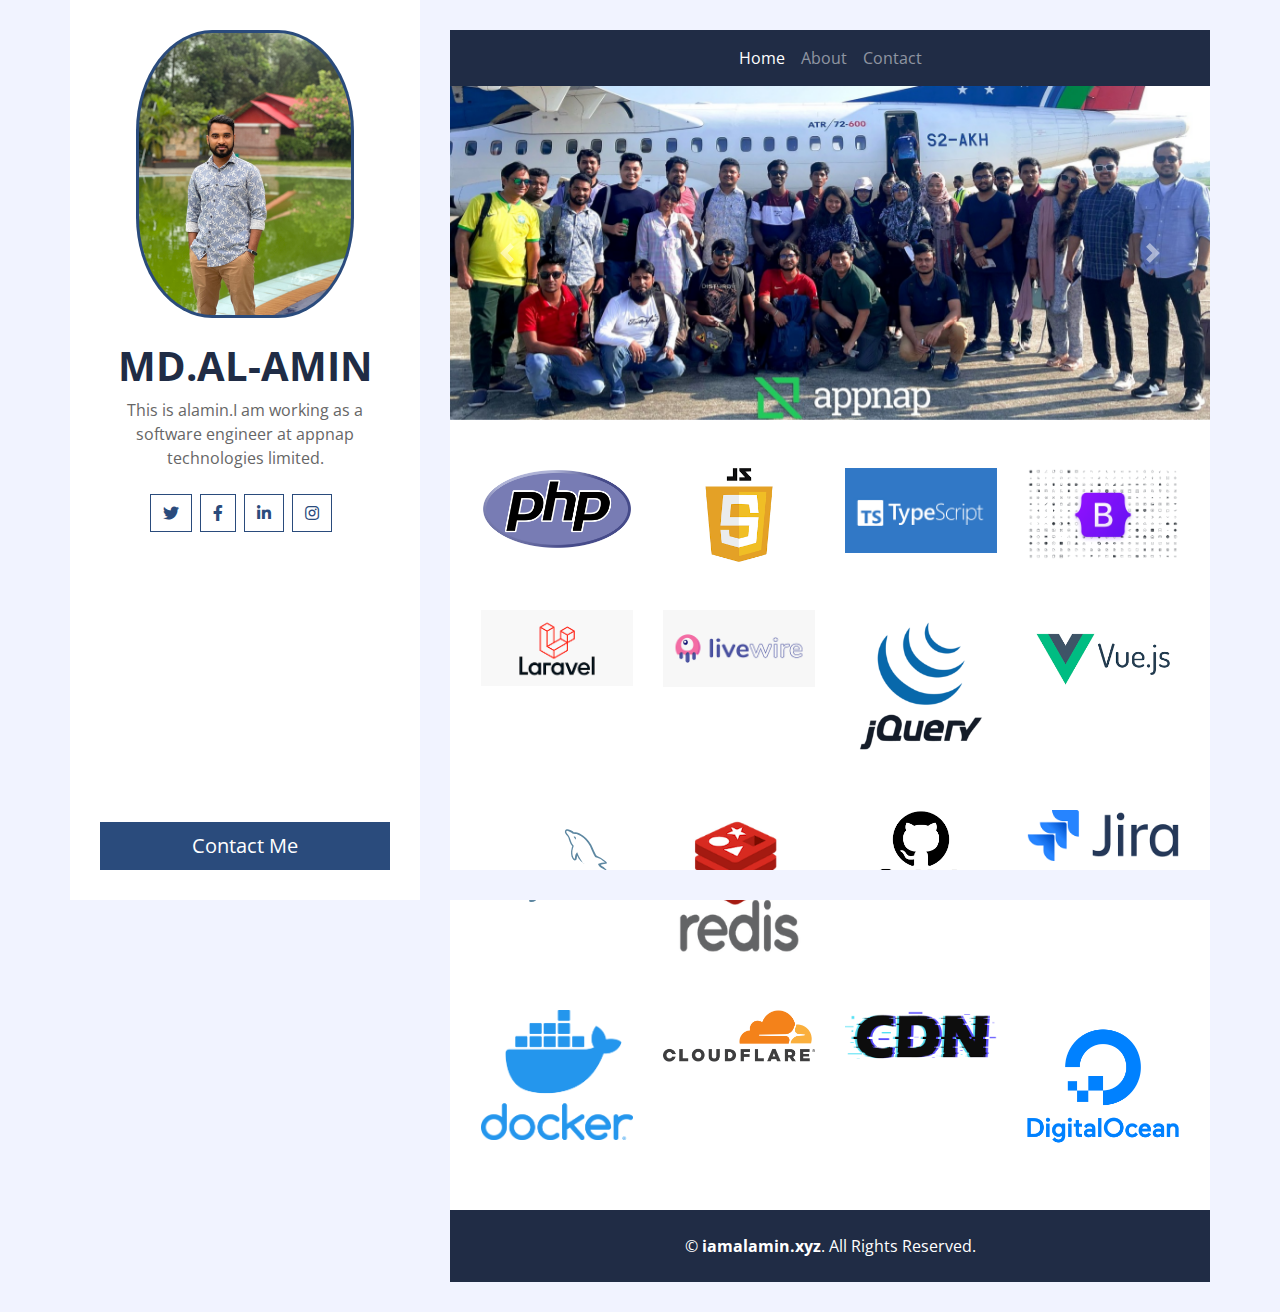
<file: index.html>
<!DOCTYPE html>
<html lang="en">
  <head>
    <meta charset="utf-8" />
    <title>AL-AMIN</title>
    <meta content="width=device-width, initial-scale=1.0" name="viewport" />
    <meta content="Free Website Template" name="keywords" />
    <meta content="Free Website Template" name="description" />

    <!-- Favicon -->
    <link href="img/favicon.ico" rel="icon" />

    <!-- Google Fonts -->
    <link
      href="https://fonts.googleapis.com/css2?family=Open+Sans:300;400;600;700;800&display=swap"
      rel="stylesheet"
    />

    <!-- Font Awesome -->
    <link
      href="https://cdnjs.cloudflare.com/ajax/libs/font-awesome/5.10.0/css/all.min.css"
      rel="stylesheet"
    />

    <!-- Customized Bootstrap Stylesheet -->
    <link href="css/style.css" rel="stylesheet" />
  </head>

  <body>
    <div class="wrapper">
      <div class="sidebar">
        <div
          class="sidebar-text d-flex flex-column h-100 justify-content-center text-center"
        >
          <img
            class="mx-auto d-block w-75 bg-primary img-fluid rounded-circle mb-4 p-3"
            src="img/profile.jpg"
            alt="Image"
          />
          <h1 class="font-weight-bold">MD.AL-AMIN</h1>
          <p class="mb-4">
            This is alamin.I am working as a software engineer at appnap
            technologies limited.
          </p>
          <div class="d-flex justify-content-center mb-5">
            <a
              class="btn btn-outline-primary mr-2"
              href="https://twitter.com/alamin_899"
              ><i class="fab fa-twitter"></i
            ></a>
            <a
              class="btn btn-outline-primary mr-2"
              href="https://www.facebook.com/alamin899"
              ><i class="fab fa-facebook-f"></i
            ></a>
            <a
              class="btn btn-outline-primary mr-2"
              href="https://www.linkedin.com/in/alamin899/"
              ><i class="fab fa-linkedin-in"></i
            ></a>
            <a
              class="btn btn-outline-primary mr-2"
              href="https://www.instagram.com/alaminhossen89999/"
              ><i class="fab fa-instagram"></i
            ></a>
          </div>
          <a
            href="contact.html"
            class="btn btn-lg btn-block btn-primary mt-auto"
            >Contact Me</a
          >
        </div>
        <div
          class="sidebar-icon d-flex flex-column h-100 justify-content-center text-right"
        >
          <i class="fas fa-2x fa-angle-double-right text-primary"></i>
        </div>
      </div>
      <div class="content">
        <!-- Navbar Start -->
        <div class="container p-0">
          <nav class="navbar navbar-expand-lg bg-secondary navbar-dark">
            <a href="" class="navbar-brand d-block d-lg-none">Navigation</a>
            <button
              type="button"
              class="navbar-toggler"
              data-toggle="collapse"
              data-target="#navbarCollapse"
            >
              <span class="navbar-toggler-icon"></span>
            </button>
            <div
              class="collapse navbar-collapse justify-content-between"
              id="navbarCollapse"
            >
              <div class="navbar-nav m-auto">
                <a href="index.html" class="nav-item nav-link active">Home</a>
                <a href="about.html" class="nav-item nav-link">About</a>
                <a href="contact.html" class="nav-item nav-link">Contact</a>
              </div>
            </div>
          </nav>
        </div>
        <!-- Navbar End -->

        <!-- Carousel Start -->
        <div class="container p-0">
          <div id="blog-carousel" class="carousel slide" data-ride="carousel">
            <div class="carousel-inner">
              <div class="carousel-item active">
                <img class="w-100" src="img/carousel-1.jpg" alt="Image" />
                <div
                  class=" d-flex flex-column align-items-center justify-content-center"
                >
                  
                </div>
              </div>
              <div class="carousel-item">
                <img class="w-100" src="img/carousel-2.jpg" alt="Image" />
                <div
                  class=" d-flex flex-column align-items-center justify-content-center"
                >
                </div>
              </div>
              <div class="carousel-item">
                <img class="w-100" src="img/carousel-3.jpg" alt="Image" />
                <div
                  class=" d-flex flex-column align-items-center justify-content-center"
                >
              
                </div>
              </div>
            </div>
            <a
              class="carousel-control-prev"
              href="#blog-carousel"
              data-slide="prev"
            >
              <span class="carousel-control-prev-icon"></span>
            </a>
            <a
              class="carousel-control-next"
              href="#blog-carousel"
              data-slide="next"
            >
              <span class="carousel-control-next-icon"></span>
            </a>
          </div>
        </div>
        <!-- Carousel End -->

        <!-- Blog List Start -->
        <div class="container bg-white pt-5">
          <div class="row blog-item px-3 pb-5">
            <div class="col-md-3">
              <a href="https://www.php.net/manual/en/">
              <img
                class="img-fluid mb-4 mb-md-0"
                src="img/php.png"
                alt="Image"
              />
            </a>
            </div>

            <div class="col-md-3">
              <a href="https://developer.mozilla.org/en-US/docs/Web/JavaScript">
              <img
                class="img-fluid mb-4 mb-md-0"
                src="img/javascript.png"
                alt="Image"
              />
            </a>
            </div>
              <div class="col-md-3">
                <a href="https://www.typescriptlang.org/docs/">
                <img
                  class="img-fluid mb-4 mb-md-0"
                  src="img/typescript.png"
                  alt="Image"
                />
                </a>
              </div>

              <div class="col-md-3">
                <a href="https://getbootstrap.com/docs/5.3/getting-started/introduction/">
                <img
                  class="img-fluid mb-4 mb-md-0"
                  src="img/bootstrap.png"
                  alt="Image"
                />
                </a>
              </div>
            
            <!-- <div class="col-md-7">
              <h3 class="mt-md-4 px-md-3 mb-2 py-2 bg-white font-weight-bold">
                Lorem ipsum dolor sit amet
              </h3>
              <div class="d-flex mb-3">
                <small class="mr-2 text-muted"
                  ><i class="fa fa-calendar-alt"></i> 01-Jan-2045</small
                >
                <small class="mr-2 text-muted"
                  ><i class="fa fa-folder"></i> Web Design</small
                >
                <small class="mr-2 text-muted"
                  ><i class="fa fa-comments"></i> 15 Comments</small
                >
              </div>
              <p>
                Lorem ipsum dolor sit amet, consectetur adipiscing elit. Sed eu
                suscipit orci velit id libero
              </p>
              <a class="btn btn-link p-0" href=""
                >Read More <i class="fa fa-angle-right"></i
              ></a>
            </div> -->
          </div>
          

          <div class="row blog-item px-3 pb-5">
            <div class="col-md-3">
              <a href="https://laravel.com/docs/10.x">
              <img
                class="img-fluid mb-4 mb-md-0"
                src="img/laravel.png"
                alt="Image"
              />
            </a>
            </div>

            <div class="col-md-3">
              <a href="https://laravel-livewire.com/docs/2.x/quickstart">
              <img
                class="img-fluid mb-4 mb-md-0"
                src="img/livewire.png"
                alt="Image"
              />
            </a>
            </div>
              <div class="col-md-3">
                <a href="https://api.jquery.com/">
                <img
                  class="img-fluid mb-4 mb-md-0"
                  src="img/jquery.png"
                  alt="Image"
                />
              </a>
              </div>

              <div class="col-md-3">
                <a href="https://vuejs.org/guide/quick-start.html">
                <img
                  class="img-fluid mb-4 mb-md-0"
                  src="img/vuejs.png"
                  alt="Image"
                />
                </a>
              </div>
          </div>
        
          <div class="row blog-item px-3 pb-5">
            <div class="col-md-3">
              <a href="https://www.w3schools.com/MySQL/default.asp">
              <img
                class="img-fluid mb-4 mb-md-0"
                src="img/mysql.svg"
                alt="Image"
              />
              </a>
            </div>

            <div class="col-md-3">
              <a href="https://redis.io/docs/">
              <img
                class="img-fluid mb-4 mb-md-0"
                src="img/redis.png"
                alt="Image"
              />
              </a>
            </div>
              <div class="col-md-3">
                <a href="https://docs.github.com/en/get-started">
                <img
                  class="img-fluid mb-4 mb-md-0"
                  src="img/github.png"
                  alt="Image"
                />
                </a>
              </div>

              <div class="col-md-3">
                <a href="https://confluence.atlassian.com/jiracoreserver073/getting-started-with-jira-core-861255635.html">
                <img
                  class="img-fluid mb-4 mb-md-0"
                  src="img/jira.png"
                  alt="Image"
                />
                </a>
              </div>
          </div>


          <div class="row blog-item px-3 pb-5">
            <div class="col-md-3">
              <a href="https://docs.docker.com/">
              <img
                class="img-fluid mb-4 mb-md-0"
                src="img/docker.webp"
                alt="Image"
              />
              </a>
            </div>

            <div class="col-md-3">
              <a href="https://developers.cloudflare.com/">
              <img
                class="img-fluid mb-4 mb-md-0"
                src="img/Cloudflare.png"
                alt="Image"
              />
              </a>
            </div>
              <div class="col-md-3">
                <a href="https://www.cloudflare.com/learning/cdn/what-is-a-cdn/">
                <img
                  class="img-fluid mb-4 mb-md-0"
                  src="img/cdn.png"
                  alt="Image"
                />
                </a>
              </div>

              <div class="col-md-3">
                <a href="https://docs.digitalocean.com/">
                <img
                  class="img-fluid mb-4 mb-md-0"
                  src="img/DigitalOcean.png"
                  alt="Image"
                />
                </a>
              </div>
          </div>


        </div>
        <!-- Blog List End -->

        <!-- Subscribe Start -->
       
        <!-- Subscribe End -->

  

        <!-- Footer Start -->
        <div class="container py-4 bg-secondary text-center">
          <p class="m-0 text-white">
            &copy; <a class="text-white font-weight-bold" href="www.iamalamin.xyz">iamalamin.xyz</a>. All Rights Reserved. 
          </p>
        </div>
        <!-- Footer End -->
      </div>
    </div>

    <!-- Back to Top -->
    <a href="#" class="back-to-top"><i class="fa fa-angle-double-up"></i></a>

    <!-- JavaScript Libraries -->
    <script src="https://code.jquery.com/jquery-3.4.1.min.js"></script>
    <script src="https://stackpath.bootstrapcdn.com/bootstrap/4.4.1/js/bootstrap.bundle.min.js"></script>
    <script src="lib/easing/easing.min.js"></script>
    <script src="lib/waypoints/waypoints.min.js"></script>

    <!-- Contact Javascript File -->
    <script src="mail/jqBootstrapValidation.min.js"></script>
    <script src="mail/contact.js"></script>

    <!-- Template Javascript -->
    <script src="js/main.js"></script>
    <!--Start of Tawk.to Script-->
<script type="text/javascript">
var Tawk_API=Tawk_API||{}, Tawk_LoadStart=new Date();
(function(){
var s1=document.createElement("script"),s0=document.getElementsByTagName("script")[0];
s1.async=true;
s1.src='https://embed.tawk.to/66c5821850c10f7a009eb49e/1i5po8c9e';
s1.charset='UTF-8';
s1.setAttribute('crossorigin','*');
s0.parentNode.insertBefore(s1,s0);
})();
</script>
<!--End of Tawk.to Script-->
  </body>
</html>
</file>
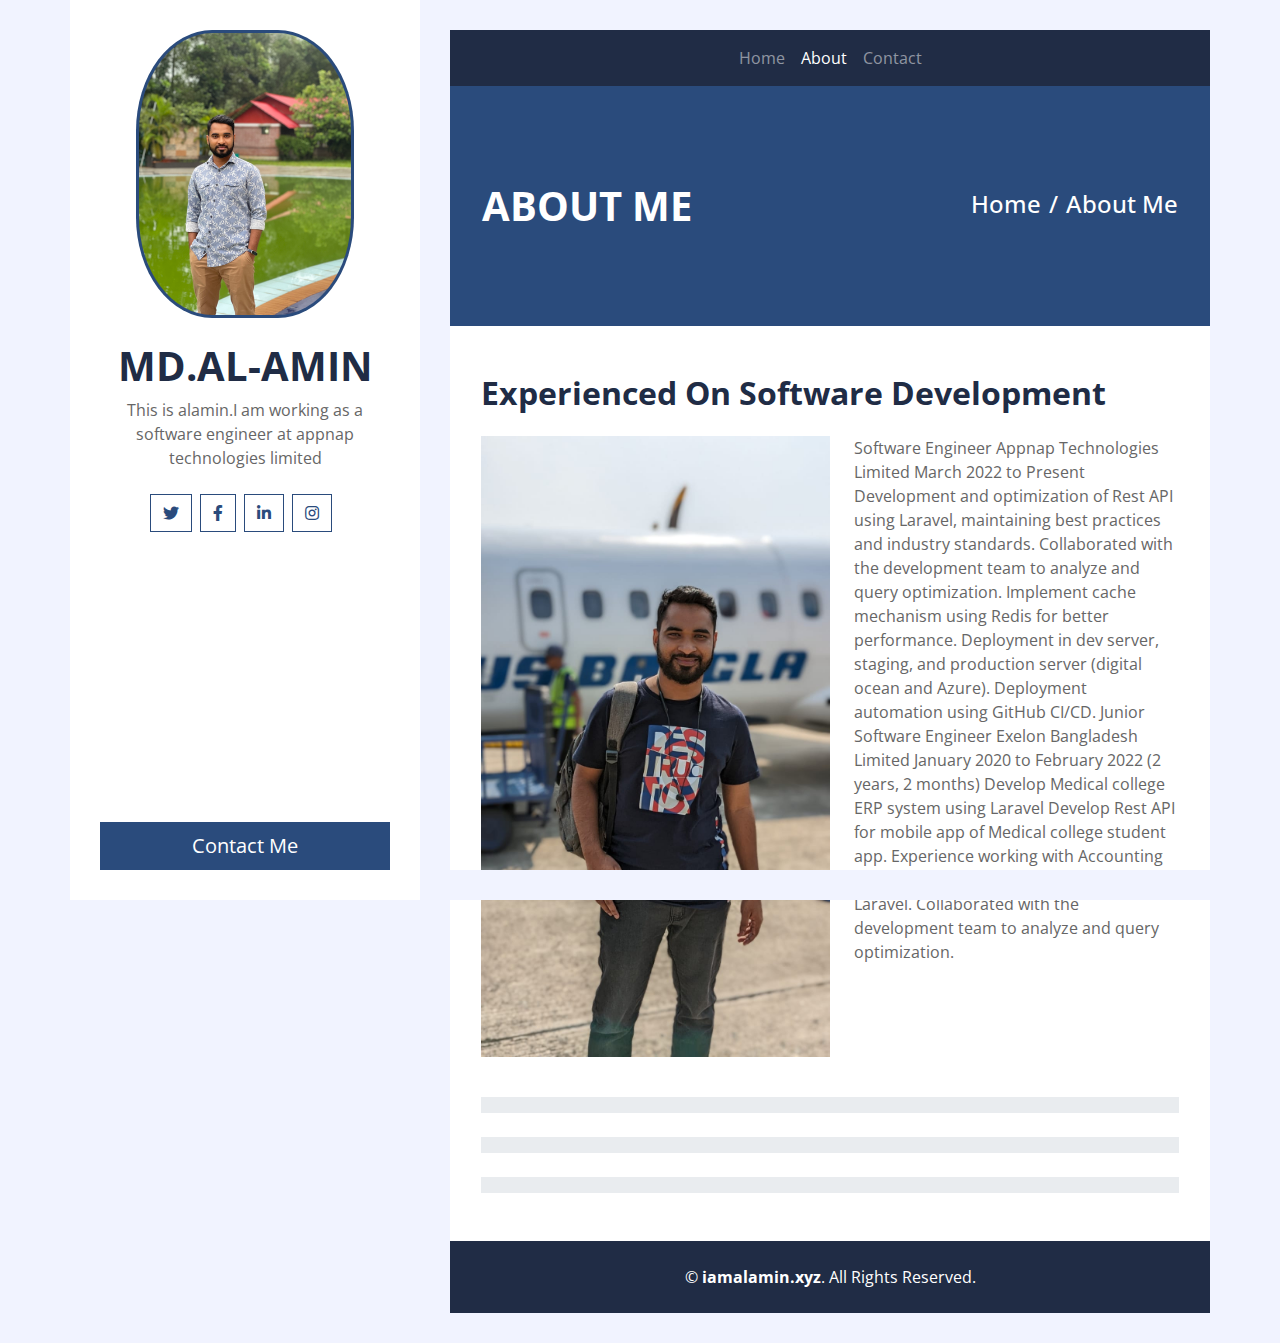
<file: about.html>
<!DOCTYPE html>
<html lang="en">
    <head>
        <meta charset="utf-8">
        <title>About Page</title>
        <meta content="width=device-width, initial-scale=1.0" name="viewport">
        <meta content="Free Website Template" name="keywords">
        <meta content="Free Website Template" name="description">

        <!-- Favicon -->
        <link href="img/favicon.ico" rel="icon">

        <!-- Google Fonts -->
        <link href="https://fonts.googleapis.com/css2?family=Open+Sans:300;400;600;700;800&display=swap" rel="stylesheet">

        <!-- Font Awesome -->
        <link href="https://cdnjs.cloudflare.com/ajax/libs/font-awesome/5.10.0/css/all.min.css" rel="stylesheet">

        <!-- Customized Bootstrap Stylesheet -->
        <link href="css/style.css" rel="stylesheet">
    </head>

<body>
    <div class="wrapper">
        <div class="sidebar">
            <div class="sidebar-text d-flex flex-column h-100 justify-content-center text-center">
                <img class="mx-auto d-block w-75 bg-primary img-fluid rounded-circle mb-4 p-3" src="img/profile.jpg" alt="Image">
                <h1 class="font-weight-bold">MD.AL-AMIN</h1>
                <p class="mb-4">
                    This is alamin.I am working as a software engineer at appnap
                    technologies limited
                </p>
                <div class="d-flex justify-content-center mb-5">
                    <a
                      class="btn btn-outline-primary mr-2"
                      href="https://twitter.com/alamin_899"
                      ><i class="fab fa-twitter"></i
                    ></a>
                    <a
                      class="btn btn-outline-primary mr-2"
                      href="https://www.facebook.com/alamin899"
                      ><i class="fab fa-facebook-f"></i
                    ></a>
                    <a
                      class="btn btn-outline-primary mr-2"
                      href="https://www.linkedin.com/in/alamin899/"
                      ><i class="fab fa-linkedin-in"></i
                    ></a>
                    <a
                      class="btn btn-outline-primary mr-2"
                      href="https://www.instagram.com/alaminhossen89999/"
                      ><i class="fab fa-instagram"></i
                    ></a>
                  </div>
                  <a
                    href="contact.html"
                    class="btn btn-lg btn-block btn-primary mt-auto"
                    >Contact Me</a
                  >
            </div>
            <div class="sidebar-icon d-flex flex-column h-100 justify-content-center text-right">
                <i class="fas fa-2x fa-angle-double-right text-primary"></i>
            </div>
        </div>
        <div class="content">
            <!-- Navbar Start -->
            <div class="container p-0">
                <nav class="navbar navbar-expand-lg bg-secondary navbar-dark">
                    <a href="" class="navbar-brand d-block d-lg-none">Navigation</a>
                    <button type="button" class="navbar-toggler" data-toggle="collapse" data-target="#navbarCollapse">
                        <span class="navbar-toggler-icon"></span>
                    </button>
                    <div class="collapse navbar-collapse justify-content-between" id="navbarCollapse">
                        <div class="navbar-nav m-auto">
                            <a href="index.html" class="nav-item nav-link">Home</a>
                            <a href="about.html" class="nav-item nav-link active">About</a>
                            <a href="contact.html" class="nav-item nav-link">Contact</a>
                        </div>
                    </div>
                </nav>
            </div>
            <!-- Navbar End -->

            <!-- Page Header Start -->
            <div class="container py-5 px-2 bg-primary">
                <div class="row py-5 px-4">
                    <div class="col-sm-6 text-center text-md-left">
                        <h1 class="mb-3 mb-md-0 text-white text-uppercase font-weight-bold">About Me</h1>
                    </div>
                    <div class="col-sm-6 text-center text-md-right">
                        <div class="d-inline-flex pt-2">
                            <h4 class="m-0 text-white"><a class="text-white" href="">Home</a></h4>
                            <h4 class="m-0 text-white px-2">/</h4>
                            <h4 class="m-0 text-white">About Me</h4>
                        </div>
                    </div>
                </div>
            </div>
            <!-- Page Header End -->


            <!-- About Start -->
            <div class="container bg-white pt-5">
                <div class="row px-3 pb-5">
                    <div class="col-md-12">
                        <h2 class="mb-4 font-weight-bold">Experienced On Software Development</h2>
                        <img class="img-fluid float-left w-50 mr-4 mb-3" src="img/about.jpg" alt="Image">
                        <p class="m-0">
                            Software Engineer
                            Appnap Technologies Limited
                            March 2022 to Present
                            Development and optimization of Rest API using Laravel, maintaining best practices
                            and industry standards.
                            Collaborated with the development team to analyze and query optimization.
                            Implement cache mechanism using Redis for better performance.
                            Deployment in dev server, staging, and production server (digital ocean and Azure).
                            Deployment automation using GitHub CI/CD.
                            Junior Software Engineer
                            Exelon Bangladesh Limited
                            January 2020 to February 2022 (2 years, 2 months)
                            Develop Medical college ERP system using Laravel
                            Develop Rest API for mobile app of Medical college student app.
                            Experience working with Accounting systems with report generation using Laravel.
                            Collaborated with the development team to analyze and query optimization.
                        </p>
                    </div>
                    <div class="col-md-12 pt-4">
                        <div class="d-flex flex-column skills">
                            <div class="progress w-100">
                                <div class="progress-bar" role="progressbar" aria-valuenow="60" aria-valuemin="0" aria-valuemax="100">VPS</div>
                            </div>
                            <div class="progress w-100 mt-4">
                                <div class="progress-bar" role="progressbar" aria-valuenow="80" aria-valuemin="0" aria-valuemax="100">PHP</div>
                            </div>
                            <div class="progress w-100 mt-4">
                                <div class="progress-bar" role="progressbar" aria-valuenow="90" aria-valuemin="0" aria-valuemax="100">Laravel</div>
                            </div>
                        </div>
                    </div>
                </div>
            </div>
            <!-- About End -->


            <!-- Footer Start -->
            <div class="container py-4 bg-secondary text-center">
                <p class="m-0 text-white">
                    &copy; <a class="text-white font-weight-bold" href="www.iamalamin.xyz">iamalamin.xyz</a>. All Rights Reserved. 
                </p>
            </div>
            <!-- Footer End -->
        </div>
    </div>

    <!-- Back to Top -->
    <a href="#" class="back-to-top"><i class="fa fa-angle-double-up"></i></a>

    <!-- JavaScript Libraries -->
    <script src="https://code.jquery.com/jquery-3.4.1.min.js"></script>
    <script src="https://stackpath.bootstrapcdn.com/bootstrap/4.4.1/js/bootstrap.bundle.min.js"></script>
    <script src="lib/easing/easing.min.js"></script>
    <script src="lib/waypoints/waypoints.min.js"></script>

    <!-- Contact Javascript File -->
    <script src="mail/jqBootstrapValidation.min.js"></script>
    <script src="mail/contact.js"></script>

    <!-- Template Javascript -->
    <script src="js/main.js"></script>
</body>

</html>
</file>
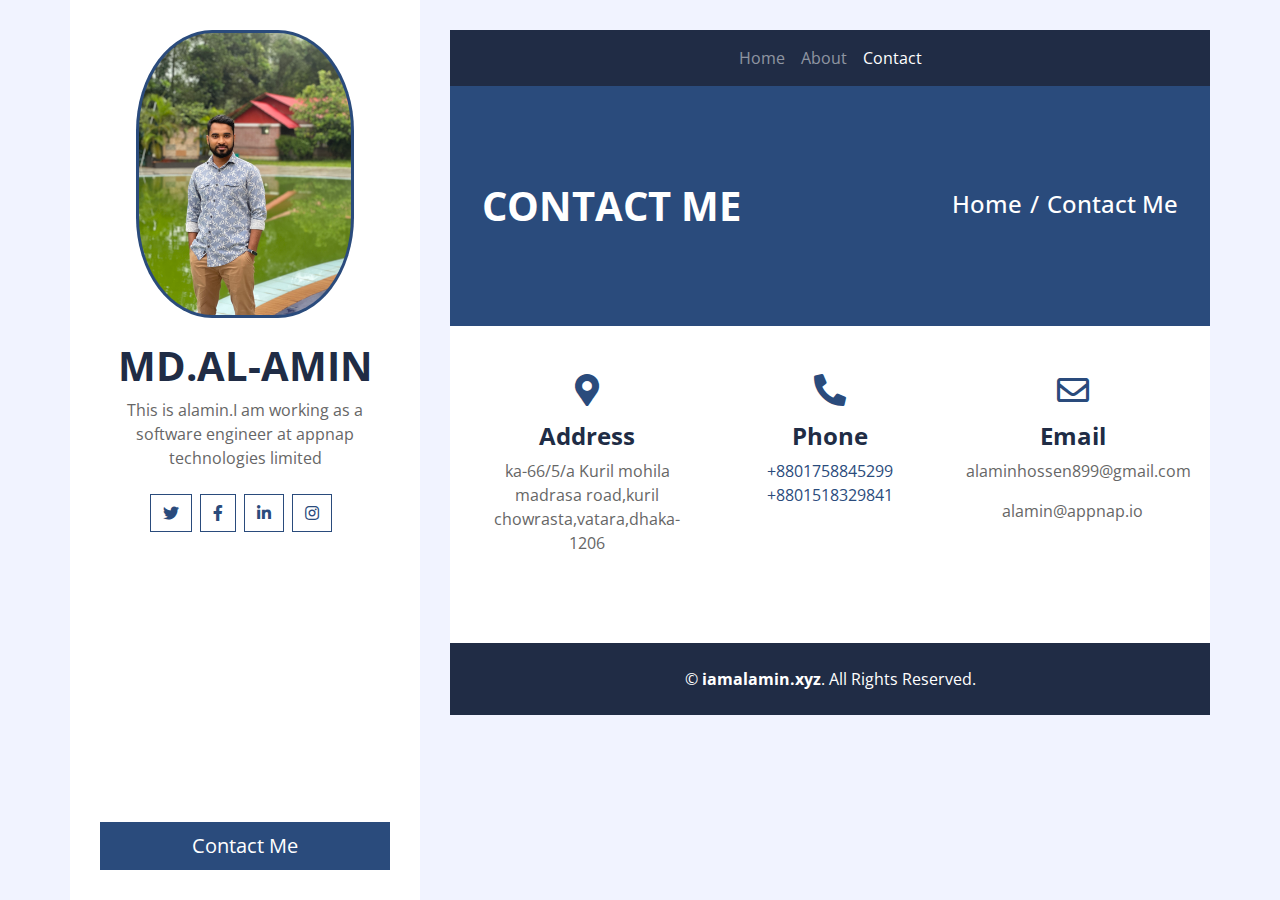
<file: contact.html>
<!DOCTYPE html>
<html lang="en">
  <head>
    <meta charset="utf-8" />
    <title>Bloggy - Personal Blog Template</title>
    <meta content="width=device-width, initial-scale=1.0" name="viewport" />
    <meta content="Free Website Template" name="keywords" />
    <meta content="Free Website Template" name="description" />

    <!-- Favicon -->
    <link href="img/favicon.ico" rel="icon" />

    <!-- Google Fonts -->
    <link
      href="https://fonts.googleapis.com/css2?family=Open+Sans:300;400;600;700;800&display=swap"
      rel="stylesheet"
    />

    <!-- Font Awesome -->
    <link
      href="https://cdnjs.cloudflare.com/ajax/libs/font-awesome/5.10.0/css/all.min.css"
      rel="stylesheet"
    />

    <!-- Customized Bootstrap Stylesheet -->
    <link href="css/style.css" rel="stylesheet" />
  </head>

  <body>
    <div class="wrapper">
      <div class="sidebar">
        <div
          class="sidebar-text d-flex flex-column h-100 justify-content-center text-center"
        >
          <img
            class="mx-auto d-block w-75 bg-primary img-fluid rounded-circle mb-4 p-3"
            src="img/profile.jpg"
            alt="Image"
          />
          <h1 class="font-weight-bold">MD.AL-AMIN</h1>
          <p class="mb-4">
            This is alamin.I am working as a software engineer at appnap
            technologies limited
          </p>
          <div class="d-flex justify-content-center mb-5">
            <a
              class="btn btn-outline-primary mr-2"
              href="https://twitter.com/alamin_899"
              ><i class="fab fa-twitter"></i
            ></a>
            <a
              class="btn btn-outline-primary mr-2"
              href="https://www.facebook.com/alamin899"
              ><i class="fab fa-facebook-f"></i
            ></a>
            <a
              class="btn btn-outline-primary mr-2"
              href="https://www.linkedin.com/in/alamin899/"
              ><i class="fab fa-linkedin-in"></i
            ></a>
            <a
              class="btn btn-outline-primary mr-2"
              href="https://www.instagram.com/alaminhossen89999/"
              ><i class="fab fa-instagram"></i
            ></a>
          </div>
          <a
            href="contact.html"
            class="btn btn-lg btn-block btn-primary mt-auto"
            >Contact Me</a
          >
        </div>
        <div
          class="sidebar-icon d-flex flex-column h-100 justify-content-center text-right"
        >
          <i class="fas fa-2x fa-angle-double-right text-primary"></i>
        </div>
      </div>
      <div class="content">
        <!-- Navbar Start -->
        <div class="container p-0">
          <nav class="navbar navbar-expand-lg bg-secondary navbar-dark">
            <a href="" class="navbar-brand d-block d-lg-none">Navigation</a>
            <button
              type="button"
              class="navbar-toggler"
              data-toggle="collapse"
              data-target="#navbarCollapse"
            >
              <span class="navbar-toggler-icon"></span>
            </button>
            <div
              class="collapse navbar-collapse justify-content-between"
              id="navbarCollapse"
            >
              <div class="navbar-nav m-auto">
                <a href="index.html" class="nav-item nav-link">Home</a>
                <a href="about.html" class="nav-item nav-link">About</a>
                <a href="contact.html" class="nav-item nav-link active"
                  >Contact</a
                >
              </div>
            </div>
          </nav>
        </div>
        <!-- Navbar End -->

        <!-- Page Header Start -->
        <div class="container py-5 px-2 bg-primary">
          <div class="row py-5 px-4">
            <div class="col-sm-6 text-center text-md-left">
              <h1
                class="mb-3 mb-md-0 text-white text-uppercase font-weight-bold"
              >
                Contact Me
              </h1>
            </div>
            <div class="col-sm-6 text-center text-md-right">
              <div class="d-inline-flex pt-2">
                <h4 class="m-0 text-white">
                  <a class="text-white" href="">Home</a>
                </h4>
                <h4 class="m-0 text-white px-2">/</h4>
                <h4 class="m-0 text-white">Contact Me</h4>
              </div>
            </div>
          </div>
        </div>
        <!-- Page Header End -->

        <!-- Contact Start -->
        <div class="container bg-white pt-5">
          <div class="row px-3 pb-2">
            <div class="col-sm-4 text-center mb-3">
              <i class="fa fa-2x fa-map-marker-alt mb-3 text-primary"></i>
              <h4 class="font-weight-bold">Address</h4>
              <p>
                ka-66/5/a Kuril mohila madrasa road,kuril chowrasta,vatara,dhaka-1206
              </p>
            </div>
            <div class="col-sm-4 text-center mb-3">
              <i class="fa fa-2x fa-phone-alt mb-3 text-primary"></i>
              <h4 class="font-weight-bold">Phone</h4>
              <a href="tel:+8801758845299">+8801758845299</a>
              <a href="tel:+8801518329841">+8801518329841</a>
            </div>
            <div class="col-sm-4 text-center mb-3">
              <i class="far fa-2x fa-envelope mb-3 text-primary"></i>
              <h4 class="font-weight-bold">Email</h4>
              <p>alaminhossen899@gmail.com</p>
              <p>alamin@appnap.io</p>
            </div>
          </div>
          <div class="col-md-12 pb-5">
            <!-- <div class="contact-form">
                  <div id="success"></div>
                  <form name="sentMessage" id="contactForm" novalidate="novalidate">
                    <div class="control-group">
                      <input
                        type="text"
                        class="form-control"
                        id="name"
                        placeholder="Your Name"
                        required="required"
                        data-validation-required-message="Please enter your name"
                      />
                      <p class="help-block text-danger"></p>
                    </div>
                    <div class="control-group">
                      <input
                        type="email"
                        class="form-control"
                        id="email"
                        placeholder="Your Email"
                        required="required"
                        data-validation-required-message="Please enter your email"
                      />
                      <p class="help-block text-danger"></p>
                    </div>
                    <div class="control-group">
                      <input
                        type="text"
                        class="form-control"
                        id="subject"
                        placeholder="Subject"
                        required="required"
                        data-validation-required-message="Please enter a subject"
                      />
                      <p class="help-block text-danger"></p>
                    </div>
                    <div class="control-group">
                      <textarea
                        class="form-control"
                        rows="8"
                        id="message"
                        placeholder="Message"
                        required="required"
                        data-validation-required-message="Please enter your message"
                      ></textarea>
                      <p class="help-block text-danger"></p>
                    </div>
                    <div>
                      <button
                        class="btn btn-primary"
                        type="submit"
                        id="sendMessageButton"
                      >
                        Send Message
                      </button>
                    </div>
                  </form>
                </div> -->
          </div>
        </div>
        <!-- Contact End -->

        <!-- Footer Start -->
        <div class="container py-4 bg-secondary text-center">
          <p class="m-0 text-white">
            &copy; <a class="text-white font-weight-bold" href="www.iamalamin.xyz">iamalamin.xyz</a>. All Rights Reserved. 
          </p>
        </div>
        <!-- Footer End -->
      </div>
    </div>

    <!-- Back to Top -->
    <a href="#" class="back-to-top"><i class="fa fa-angle-double-up"></i></a>

    <!-- JavaScript Libraries -->
    <script src="https://code.jquery.com/jquery-3.4.1.min.js"></script>
    <script src="https://stackpath.bootstrapcdn.com/bootstrap/4.4.1/js/bootstrap.bundle.min.js"></script>
    <script src="lib/easing/easing.min.js"></script>
    <script src="lib/waypoints/waypoints.min.js"></script>

    <!-- Contact Javascript File -->
    <script src="mail/jqBootstrapValidation.min.js"></script>
    <script src="mail/contact.js"></script>

    <!-- Template Javascript -->
    <script src="js/main.js"></script>
  </body>
</html>
</file>
<file: css/style.css>
@charset "UTF-8";
/******* Bootstrap Theming ********/
/*!
 * Bootstrap v4.5.3 (https://getbootstrap.com/)
 * Copyright 2011-2020 The Bootstrap Authors
 * Copyright 2011-2020 Twitter, Inc.
 * Licensed under MIT (https://github.com/twbs/bootstrap/blob/main/LICENSE)
 */
:root {
  --blue: #007bff;
  --indigo: #6610f2;
  --purple: #6f42c1;
  --pink: #e83e8c;
  --red: #dc3545;
  --orange: #fd7e14;
  --yellow: #ffc107;
  --green: #28a745;
  --teal: #20c997;
  --cyan: #17a2b8;
  --white: #fff;
  --gray: #6c757d;
  --gray-dark: #343a40;
  --primary: #2A4B7C;
  --secondary: #202C45;
  --success: #28a745;
  --info: #17a2b8;
  --warning: #ffc107;
  --danger: #dc3545;
  --light: #f1f3ff;
  --dark: #343a40;
  --breakpoint-xs: 0;
  --breakpoint-sm: 576px;
  --breakpoint-md: 768px;
  --breakpoint-lg: 992px;
  --breakpoint-xl: 1200px;
  --font-family-sans-serif: -apple-system, BlinkMacSystemFont, "Segoe UI", Roboto, "Helvetica Neue", Arial, "Noto Sans", sans-serif, "Apple Color Emoji", "Segoe UI Emoji", "Segoe UI Symbol", "Noto Color Emoji";
  --font-family-monospace: SFMono-Regular, Menlo, Monaco, Consolas, "Liberation Mono", "Courier New", monospace;
}

*,
*::before,
*::after {
  box-sizing: border-box;
}

html {
  font-family: sans-serif;
  line-height: 1.15;
  -webkit-text-size-adjust: 100%;
  -webkit-tap-highlight-color: rgba(0, 0, 0, 0);
}

article, aside, figcaption, figure, footer, header, hgroup, main, nav, section {
  display: block;
}

body {
  margin: 0;
  font-family: "Open Sans", sans-serif;
  font-size: 1rem;
  font-weight: 400;
  line-height: 1.5;
  color: #666666;
  text-align: left;
  background-color: #f1f3ff;
}

[tabindex="-1"]:focus:not(:focus-visible) {
  outline: 0 !important;
}

hr {
  box-sizing: content-box;
  height: 0;
  overflow: visible;
}

h1, h2, h3, h4, h5, h6 {
  margin-top: 0;
  margin-bottom: 0.5rem;
}

p {
  margin-top: 0;
  margin-bottom: 1rem;
}

abbr[title],
abbr[data-original-title] {
  text-decoration: underline;
  text-decoration: underline dotted;
  cursor: help;
  border-bottom: 0;
  text-decoration-skip-ink: none;
}

address {
  margin-bottom: 1rem;
  font-style: normal;
  line-height: inherit;
}

ol,
ul,
dl {
  margin-top: 0;
  margin-bottom: 1rem;
}

ol ol,
ul ul,
ol ul,
ul ol {
  margin-bottom: 0;
}

dt {
  font-weight: 700;
}

dd {
  margin-bottom: 0.5rem;
  margin-left: 0;
}

blockquote {
  margin: 0 0 1rem;
}

b,
strong {
  font-weight: bolder;
}

small {
  font-size: 80%;
}

sub,
sup {
  position: relative;
  font-size: 75%;
  line-height: 0;
  vertical-align: baseline;
}

sub {
  bottom: -0.25em;
}

sup {
  top: -0.5em;
}

a {
  color: #2A4B7C;
  text-decoration: none;
  background-color: transparent;
}
a:hover {
  color: #172843;
  text-decoration: underline;
}

a:not([href]):not([class]) {
  color: inherit;
  text-decoration: none;
}
a:not([href]):not([class]):hover {
  color: inherit;
  text-decoration: none;
}

pre,
code,
kbd,
samp {
  font-family: SFMono-Regular, Menlo, Monaco, Consolas, "Liberation Mono", "Courier New", monospace;
  font-size: 1em;
}

pre {
  margin-top: 0;
  margin-bottom: 1rem;
  overflow: auto;
  -ms-overflow-style: scrollbar;
}

figure {
  margin: 0 0 1rem;
}

img {
  vertical-align: middle;
  border-style: none;
}

svg {
  overflow: hidden;
  vertical-align: middle;
}

table {
  border-collapse: collapse;
}

caption {
  padding-top: 0.75rem;
  padding-bottom: 0.75rem;
  color: #6c757d;
  text-align: left;
  caption-side: bottom;
}

th {
  text-align: inherit;
  text-align: -webkit-match-parent;
}

label {
  display: inline-block;
  margin-bottom: 0.5rem;
}

button {
  border-radius: 0;
}

button:focus {
  outline: 1px dotted;
  outline: 5px auto -webkit-focus-ring-color;
}

input,
button,
select,
optgroup,
textarea {
  margin: 0;
  font-family: inherit;
  font-size: inherit;
  line-height: inherit;
}

button,
input {
  overflow: visible;
}

button,
select {
  text-transform: none;
}

[role=button] {
  cursor: pointer;
}

select {
  word-wrap: normal;
}

button,
[type=button],
[type=reset],
[type=submit] {
  -webkit-appearance: button;
}

button:not(:disabled),
[type=button]:not(:disabled),
[type=reset]:not(:disabled),
[type=submit]:not(:disabled) {
  cursor: pointer;
}

button::-moz-focus-inner,
[type=button]::-moz-focus-inner,
[type=reset]::-moz-focus-inner,
[type=submit]::-moz-focus-inner {
  padding: 0;
  border-style: none;
}

input[type=radio],
input[type=checkbox] {
  box-sizing: border-box;
  padding: 0;
}

textarea {
  overflow: auto;
  resize: vertical;
}

fieldset {
  min-width: 0;
  padding: 0;
  margin: 0;
  border: 0;
}

legend {
  display: block;
  width: 100%;
  max-width: 100%;
  padding: 0;
  margin-bottom: 0.5rem;
  font-size: 1.5rem;
  line-height: inherit;
  color: inherit;
  white-space: normal;
}

progress {
  vertical-align: baseline;
}

[type=number]::-webkit-inner-spin-button,
[type=number]::-webkit-outer-spin-button {
  height: auto;
}

[type=search] {
  outline-offset: -2px;
  -webkit-appearance: none;
}

[type=search]::-webkit-search-decoration {
  -webkit-appearance: none;
}

::-webkit-file-upload-button {
  font: inherit;
  -webkit-appearance: button;
}

output {
  display: inline-block;
}

summary {
  display: list-item;
  cursor: pointer;
}

template {
  display: none;
}

[hidden] {
  display: none !important;
}

h1, h2, h3, h4, h5, h6,
.h1, .h2, .h3, .h4, .h5, .h6 {
  margin-bottom: 0.5rem;
  font-weight: 500;
  line-height: 1.2;
  color: #202C45;
}

h1, .h1 {
  font-size: 2.5rem;
}

h2, .h2 {
  font-size: 2rem;
}

h3, .h3 {
  font-size: 1.75rem;
}

h4, .h4 {
  font-size: 1.5rem;
}

h5, .h5 {
  font-size: 1.25rem;
}

h6, .h6 {
  font-size: 1rem;
}

.lead {
  font-size: 1.25rem;
  font-weight: 300;
}

.display-1 {
  font-size: 6rem;
  font-weight: 300;
  line-height: 1.2;
}

.display-2 {
  font-size: 5.5rem;
  font-weight: 300;
  line-height: 1.2;
}

.display-3 {
  font-size: 4.5rem;
  font-weight: 300;
  line-height: 1.2;
}

.display-4 {
  font-size: 3.5rem;
  font-weight: 300;
  line-height: 1.2;
}

hr {
  margin-top: 1rem;
  margin-bottom: 1rem;
  border: 0;
  border-top: 1px solid rgba(0, 0, 0, 0.1);
}

small,
.small {
  font-size: 80%;
  font-weight: 400;
}

mark,
.mark {
  padding: 0.2em;
  background-color: #fcf8e3;
}

.list-unstyled {
  padding-left: 0;
  list-style: none;
}

.list-inline {
  padding-left: 0;
  list-style: none;
}

.list-inline-item {
  display: inline-block;
}
.list-inline-item:not(:last-child) {
  margin-right: 0.5rem;
}

.initialism {
  font-size: 90%;
  text-transform: uppercase;
}

.blockquote {
  margin-bottom: 1rem;
  font-size: 1.25rem;
}

.blockquote-footer {
  display: block;
  font-size: 80%;
  color: #6c757d;
}
.blockquote-footer::before {
  content: "— ";
}

.img-fluid {
  max-width: 100%;
  height: auto;
}

.img-thumbnail {
  padding: 0.25rem;
  background-color: #f1f3ff;
  border: 1px solid #dee2e6;
  max-width: 100%;
  height: auto;
}

.figure {
  display: inline-block;
}

.figure-img {
  margin-bottom: 0.5rem;
  line-height: 1;
}

.figure-caption {
  font-size: 90%;
  color: #6c757d;
}

code {
  font-size: 87.5%;
  color: #e83e8c;
  word-wrap: break-word;
}
a > code {
  color: inherit;
}

kbd {
  padding: 0.2rem 0.4rem;
  font-size: 87.5%;
  color: #fff;
  background-color: #212529;
}
kbd kbd {
  padding: 0;
  font-size: 100%;
  font-weight: 700;
}

pre {
  display: block;
  font-size: 87.5%;
  color: #212529;
}
pre code {
  font-size: inherit;
  color: inherit;
  word-break: normal;
}

.pre-scrollable {
  max-height: 340px;
  overflow-y: scroll;
}

.container,
.container-fluid,
.container-xl,
.container-lg,
.container-md,
.container-sm {
  width: 100%;
  padding-right: 15px;
  padding-left: 15px;
  margin-right: auto;
  margin-left: auto;
}

@media (min-width: 576px) {
  .container-sm, .container {
    max-width: 540px;
  }
}
@media (min-width: 768px) {
  .container-md, .container-sm, .container {
    max-width: 720px;
  }
}
@media (min-width: 992px) {
  .container-lg, .container-md, .container-sm, .container {
    max-width: 960px;
  }
}
@media (min-width: 1200px) {
  .container-xl, .container-lg, .container-md, .container-sm, .container {
    max-width: 1140px;
  }
}
.row {
  display: flex;
  flex-wrap: wrap;
  margin-right: -15px;
  margin-left: -15px;
}

.no-gutters {
  margin-right: 0;
  margin-left: 0;
}
.no-gutters > .col,
.no-gutters > [class*=col-] {
  padding-right: 0;
  padding-left: 0;
}

.col-xl,
.col-xl-auto, .col-xl-12, .col-xl-11, .col-xl-10, .col-xl-9, .col-xl-8, .col-xl-7, .col-xl-6, .col-xl-5, .col-xl-4, .col-xl-3, .col-xl-2, .col-xl-1, .col-lg,
.col-lg-auto, .col-lg-12, .col-lg-11, .col-lg-10, .col-lg-9, .col-lg-8, .col-lg-7, .col-lg-6, .col-lg-5, .col-lg-4, .col-lg-3, .col-lg-2, .col-lg-1, .col-md,
.col-md-auto, .col-md-12, .col-md-11, .col-md-10, .col-md-9, .col-md-8, .col-md-7, .col-md-6, .col-md-5, .col-md-4, .col-md-3, .col-md-2, .col-md-1, .col-sm,
.col-sm-auto, .col-sm-12, .col-sm-11, .col-sm-10, .col-sm-9, .col-sm-8, .col-sm-7, .col-sm-6, .col-sm-5, .col-sm-4, .col-sm-3, .col-sm-2, .col-sm-1, .col,
.col-auto, .col-12, .col-11, .col-10, .col-9, .col-8, .col-7, .col-6, .col-5, .col-4, .col-3, .col-2, .col-1 {
  position: relative;
  width: 100%;
  padding-right: 15px;
  padding-left: 15px;
}

.col {
  flex-basis: 0;
  flex-grow: 1;
  max-width: 100%;
}

.row-cols-1 > * {
  flex: 0 0 100%;
  max-width: 100%;
}

.row-cols-2 > * {
  flex: 0 0 50%;
  max-width: 50%;
}

.row-cols-3 > * {
  flex: 0 0 33.3333333333%;
  max-width: 33.3333333333%;
}

.row-cols-4 > * {
  flex: 0 0 25%;
  max-width: 25%;
}

.row-cols-5 > * {
  flex: 0 0 20%;
  max-width: 20%;
}

.row-cols-6 > * {
  flex: 0 0 16.6666666667%;
  max-width: 16.6666666667%;
}

.col-auto {
  flex: 0 0 auto;
  width: auto;
  max-width: 100%;
}

.col-1 {
  flex: 0 0 8.3333333333%;
  max-width: 8.3333333333%;
}

.col-2 {
  flex: 0 0 16.6666666667%;
  max-width: 16.6666666667%;
}

.col-3 {
  flex: 0 0 25%;
  max-width: 25%;
}

.col-4 {
  flex: 0 0 33.3333333333%;
  max-width: 33.3333333333%;
}

.col-5 {
  flex: 0 0 41.6666666667%;
  max-width: 41.6666666667%;
}

.col-6 {
  flex: 0 0 50%;
  max-width: 50%;
}

.col-7 {
  flex: 0 0 58.3333333333%;
  max-width: 58.3333333333%;
}

.col-8 {
  flex: 0 0 66.6666666667%;
  max-width: 66.6666666667%;
}

.col-9 {
  flex: 0 0 75%;
  max-width: 75%;
}

.col-10 {
  flex: 0 0 83.3333333333%;
  max-width: 83.3333333333%;
}

.col-11 {
  flex: 0 0 91.6666666667%;
  max-width: 91.6666666667%;
}

.col-12 {
  flex: 0 0 100%;
  max-width: 100%;
}

.order-first {
  order: -1;
}

.order-last {
  order: 13;
}

.order-0 {
  order: 0;
}

.order-1 {
  order: 1;
}

.order-2 {
  order: 2;
}

.order-3 {
  order: 3;
}

.order-4 {
  order: 4;
}

.order-5 {
  order: 5;
}

.order-6 {
  order: 6;
}

.order-7 {
  order: 7;
}

.order-8 {
  order: 8;
}

.order-9 {
  order: 9;
}

.order-10 {
  order: 10;
}

.order-11 {
  order: 11;
}

.order-12 {
  order: 12;
}

.offset-1 {
  margin-left: 8.3333333333%;
}

.offset-2 {
  margin-left: 16.6666666667%;
}

.offset-3 {
  margin-left: 25%;
}

.offset-4 {
  margin-left: 33.3333333333%;
}

.offset-5 {
  margin-left: 41.6666666667%;
}

.offset-6 {
  margin-left: 50%;
}

.offset-7 {
  margin-left: 58.3333333333%;
}

.offset-8 {
  margin-left: 66.6666666667%;
}

.offset-9 {
  margin-left: 75%;
}

.offset-10 {
  margin-left: 83.3333333333%;
}

.offset-11 {
  margin-left: 91.6666666667%;
}

@media (min-width: 576px) {
  .col-sm {
    flex-basis: 0;
    flex-grow: 1;
    max-width: 100%;
  }

  .row-cols-sm-1 > * {
    flex: 0 0 100%;
    max-width: 100%;
  }

  .row-cols-sm-2 > * {
    flex: 0 0 50%;
    max-width: 50%;
  }

  .row-cols-sm-3 > * {
    flex: 0 0 33.3333333333%;
    max-width: 33.3333333333%;
  }

  .row-cols-sm-4 > * {
    flex: 0 0 25%;
    max-width: 25%;
  }

  .row-cols-sm-5 > * {
    flex: 0 0 20%;
    max-width: 20%;
  }

  .row-cols-sm-6 > * {
    flex: 0 0 16.6666666667%;
    max-width: 16.6666666667%;
  }

  .col-sm-auto {
    flex: 0 0 auto;
    width: auto;
    max-width: 100%;
  }

  .col-sm-1 {
    flex: 0 0 8.3333333333%;
    max-width: 8.3333333333%;
  }

  .col-sm-2 {
    flex: 0 0 16.6666666667%;
    max-width: 16.6666666667%;
  }

  .col-sm-3 {
    flex: 0 0 25%;
    max-width: 25%;
  }

  .col-sm-4 {
    flex: 0 0 33.3333333333%;
    max-width: 33.3333333333%;
  }

  .col-sm-5 {
    flex: 0 0 41.6666666667%;
    max-width: 41.6666666667%;
  }

  .col-sm-6 {
    flex: 0 0 50%;
    max-width: 50%;
  }

  .col-sm-7 {
    flex: 0 0 58.3333333333%;
    max-width: 58.3333333333%;
  }

  .col-sm-8 {
    flex: 0 0 66.6666666667%;
    max-width: 66.6666666667%;
  }

  .col-sm-9 {
    flex: 0 0 75%;
    max-width: 75%;
  }

  .col-sm-10 {
    flex: 0 0 83.3333333333%;
    max-width: 83.3333333333%;
  }

  .col-sm-11 {
    flex: 0 0 91.6666666667%;
    max-width: 91.6666666667%;
  }

  .col-sm-12 {
    flex: 0 0 100%;
    max-width: 100%;
  }

  .order-sm-first {
    order: -1;
  }

  .order-sm-last {
    order: 13;
  }

  .order-sm-0 {
    order: 0;
  }

  .order-sm-1 {
    order: 1;
  }

  .order-sm-2 {
    order: 2;
  }

  .order-sm-3 {
    order: 3;
  }

  .order-sm-4 {
    order: 4;
  }

  .order-sm-5 {
    order: 5;
  }

  .order-sm-6 {
    order: 6;
  }

  .order-sm-7 {
    order: 7;
  }

  .order-sm-8 {
    order: 8;
  }

  .order-sm-9 {
    order: 9;
  }

  .order-sm-10 {
    order: 10;
  }

  .order-sm-11 {
    order: 11;
  }

  .order-sm-12 {
    order: 12;
  }

  .offset-sm-0 {
    margin-left: 0;
  }

  .offset-sm-1 {
    margin-left: 8.3333333333%;
  }

  .offset-sm-2 {
    margin-left: 16.6666666667%;
  }

  .offset-sm-3 {
    margin-left: 25%;
  }

  .offset-sm-4 {
    margin-left: 33.3333333333%;
  }

  .offset-sm-5 {
    margin-left: 41.6666666667%;
  }

  .offset-sm-6 {
    margin-left: 50%;
  }

  .offset-sm-7 {
    margin-left: 58.3333333333%;
  }

  .offset-sm-8 {
    margin-left: 66.6666666667%;
  }

  .offset-sm-9 {
    margin-left: 75%;
  }

  .offset-sm-10 {
    margin-left: 83.3333333333%;
  }

  .offset-sm-11 {
    margin-left: 91.6666666667%;
  }
}
@media (min-width: 768px) {
  .col-md {
    flex-basis: 0;
    flex-grow: 1;
    max-width: 100%;
  }

  .row-cols-md-1 > * {
    flex: 0 0 100%;
    max-width: 100%;
  }

  .row-cols-md-2 > * {
    flex: 0 0 50%;
    max-width: 50%;
  }

  .row-cols-md-3 > * {
    flex: 0 0 33.3333333333%;
    max-width: 33.3333333333%;
  }

  .row-cols-md-4 > * {
    flex: 0 0 25%;
    max-width: 25%;
  }

  .row-cols-md-5 > * {
    flex: 0 0 20%;
    max-width: 20%;
  }

  .row-cols-md-6 > * {
    flex: 0 0 16.6666666667%;
    max-width: 16.6666666667%;
  }

  .col-md-auto {
    flex: 0 0 auto;
    width: auto;
    max-width: 100%;
  }

  .col-md-1 {
    flex: 0 0 8.3333333333%;
    max-width: 8.3333333333%;
  }

  .col-md-2 {
    flex: 0 0 16.6666666667%;
    max-width: 16.6666666667%;
  }

  .col-md-3 {
    flex: 0 0 25%;
    max-width: 25%;
  }

  .col-md-4 {
    flex: 0 0 33.3333333333%;
    max-width: 33.3333333333%;
  }

  .col-md-5 {
    flex: 0 0 41.6666666667%;
    max-width: 41.6666666667%;
  }

  .col-md-6 {
    flex: 0 0 50%;
    max-width: 50%;
  }

  .col-md-7 {
    flex: 0 0 58.3333333333%;
    max-width: 58.3333333333%;
  }

  .col-md-8 {
    flex: 0 0 66.6666666667%;
    max-width: 66.6666666667%;
  }

  .col-md-9 {
    flex: 0 0 75%;
    max-width: 75%;
  }

  .col-md-10 {
    flex: 0 0 83.3333333333%;
    max-width: 83.3333333333%;
  }

  .col-md-11 {
    flex: 0 0 91.6666666667%;
    max-width: 91.6666666667%;
  }

  .col-md-12 {
    flex: 0 0 100%;
    max-width: 100%;
  }

  .order-md-first {
    order: -1;
  }

  .order-md-last {
    order: 13;
  }

  .order-md-0 {
    order: 0;
  }

  .order-md-1 {
    order: 1;
  }

  .order-md-2 {
    order: 2;
  }

  .order-md-3 {
    order: 3;
  }

  .order-md-4 {
    order: 4;
  }

  .order-md-5 {
    order: 5;
  }

  .order-md-6 {
    order: 6;
  }

  .order-md-7 {
    order: 7;
  }

  .order-md-8 {
    order: 8;
  }

  .order-md-9 {
    order: 9;
  }

  .order-md-10 {
    order: 10;
  }

  .order-md-11 {
    order: 11;
  }

  .order-md-12 {
    order: 12;
  }

  .offset-md-0 {
    margin-left: 0;
  }

  .offset-md-1 {
    margin-left: 8.3333333333%;
  }

  .offset-md-2 {
    margin-left: 16.6666666667%;
  }

  .offset-md-3 {
    margin-left: 25%;
  }

  .offset-md-4 {
    margin-left: 33.3333333333%;
  }

  .offset-md-5 {
    margin-left: 41.6666666667%;
  }

  .offset-md-6 {
    margin-left: 50%;
  }

  .offset-md-7 {
    margin-left: 58.3333333333%;
  }

  .offset-md-8 {
    margin-left: 66.6666666667%;
  }

  .offset-md-9 {
    margin-left: 75%;
  }

  .offset-md-10 {
    margin-left: 83.3333333333%;
  }

  .offset-md-11 {
    margin-left: 91.6666666667%;
  }
}
@media (min-width: 992px) {
  .col-lg {
    flex-basis: 0;
    flex-grow: 1;
    max-width: 100%;
  }

  .row-cols-lg-1 > * {
    flex: 0 0 100%;
    max-width: 100%;
  }

  .row-cols-lg-2 > * {
    flex: 0 0 50%;
    max-width: 50%;
  }

  .row-cols-lg-3 > * {
    flex: 0 0 33.3333333333%;
    max-width: 33.3333333333%;
  }

  .row-cols-lg-4 > * {
    flex: 0 0 25%;
    max-width: 25%;
  }

  .row-cols-lg-5 > * {
    flex: 0 0 20%;
    max-width: 20%;
  }

  .row-cols-lg-6 > * {
    flex: 0 0 16.6666666667%;
    max-width: 16.6666666667%;
  }

  .col-lg-auto {
    flex: 0 0 auto;
    width: auto;
    max-width: 100%;
  }

  .col-lg-1 {
    flex: 0 0 8.3333333333%;
    max-width: 8.3333333333%;
  }

  .col-lg-2 {
    flex: 0 0 16.6666666667%;
    max-width: 16.6666666667%;
  }

  .col-lg-3 {
    flex: 0 0 25%;
    max-width: 25%;
  }

  .col-lg-4 {
    flex: 0 0 33.3333333333%;
    max-width: 33.3333333333%;
  }

  .col-lg-5 {
    flex: 0 0 41.6666666667%;
    max-width: 41.6666666667%;
  }

  .col-lg-6 {
    flex: 0 0 50%;
    max-width: 50%;
  }

  .col-lg-7 {
    flex: 0 0 58.3333333333%;
    max-width: 58.3333333333%;
  }

  .col-lg-8 {
    flex: 0 0 66.6666666667%;
    max-width: 66.6666666667%;
  }

  .col-lg-9 {
    flex: 0 0 75%;
    max-width: 75%;
  }

  .col-lg-10 {
    flex: 0 0 83.3333333333%;
    max-width: 83.3333333333%;
  }

  .col-lg-11 {
    flex: 0 0 91.6666666667%;
    max-width: 91.6666666667%;
  }

  .col-lg-12 {
    flex: 0 0 100%;
    max-width: 100%;
  }

  .order-lg-first {
    order: -1;
  }

  .order-lg-last {
    order: 13;
  }

  .order-lg-0 {
    order: 0;
  }

  .order-lg-1 {
    order: 1;
  }

  .order-lg-2 {
    order: 2;
  }

  .order-lg-3 {
    order: 3;
  }

  .order-lg-4 {
    order: 4;
  }

  .order-lg-5 {
    order: 5;
  }

  .order-lg-6 {
    order: 6;
  }

  .order-lg-7 {
    order: 7;
  }

  .order-lg-8 {
    order: 8;
  }

  .order-lg-9 {
    order: 9;
  }

  .order-lg-10 {
    order: 10;
  }

  .order-lg-11 {
    order: 11;
  }

  .order-lg-12 {
    order: 12;
  }

  .offset-lg-0 {
    margin-left: 0;
  }

  .offset-lg-1 {
    margin-left: 8.3333333333%;
  }

  .offset-lg-2 {
    margin-left: 16.6666666667%;
  }

  .offset-lg-3 {
    margin-left: 25%;
  }

  .offset-lg-4 {
    margin-left: 33.3333333333%;
  }

  .offset-lg-5 {
    margin-left: 41.6666666667%;
  }

  .offset-lg-6 {
    margin-left: 50%;
  }

  .offset-lg-7 {
    margin-left: 58.3333333333%;
  }

  .offset-lg-8 {
    margin-left: 66.6666666667%;
  }

  .offset-lg-9 {
    margin-left: 75%;
  }

  .offset-lg-10 {
    margin-left: 83.3333333333%;
  }

  .offset-lg-11 {
    margin-left: 91.6666666667%;
  }
}
@media (min-width: 1200px) {
  .col-xl {
    flex-basis: 0;
    flex-grow: 1;
    max-width: 100%;
  }

  .row-cols-xl-1 > * {
    flex: 0 0 100%;
    max-width: 100%;
  }

  .row-cols-xl-2 > * {
    flex: 0 0 50%;
    max-width: 50%;
  }

  .row-cols-xl-3 > * {
    flex: 0 0 33.3333333333%;
    max-width: 33.3333333333%;
  }

  .row-cols-xl-4 > * {
    flex: 0 0 25%;
    max-width: 25%;
  }

  .row-cols-xl-5 > * {
    flex: 0 0 20%;
    max-width: 20%;
  }

  .row-cols-xl-6 > * {
    flex: 0 0 16.6666666667%;
    max-width: 16.6666666667%;
  }

  .col-xl-auto {
    flex: 0 0 auto;
    width: auto;
    max-width: 100%;
  }

  .col-xl-1 {
    flex: 0 0 8.3333333333%;
    max-width: 8.3333333333%;
  }

  .col-xl-2 {
    flex: 0 0 16.6666666667%;
    max-width: 16.6666666667%;
  }

  .col-xl-3 {
    flex: 0 0 25%;
    max-width: 25%;
  }

  .col-xl-4 {
    flex: 0 0 33.3333333333%;
    max-width: 33.3333333333%;
  }

  .col-xl-5 {
    flex: 0 0 41.6666666667%;
    max-width: 41.6666666667%;
  }

  .col-xl-6 {
    flex: 0 0 50%;
    max-width: 50%;
  }

  .col-xl-7 {
    flex: 0 0 58.3333333333%;
    max-width: 58.3333333333%;
  }

  .col-xl-8 {
    flex: 0 0 66.6666666667%;
    max-width: 66.6666666667%;
  }

  .col-xl-9 {
    flex: 0 0 75%;
    max-width: 75%;
  }

  .col-xl-10 {
    flex: 0 0 83.3333333333%;
    max-width: 83.3333333333%;
  }

  .col-xl-11 {
    flex: 0 0 91.6666666667%;
    max-width: 91.6666666667%;
  }

  .col-xl-12 {
    flex: 0 0 100%;
    max-width: 100%;
  }

  .order-xl-first {
    order: -1;
  }

  .order-xl-last {
    order: 13;
  }

  .order-xl-0 {
    order: 0;
  }

  .order-xl-1 {
    order: 1;
  }

  .order-xl-2 {
    order: 2;
  }

  .order-xl-3 {
    order: 3;
  }

  .order-xl-4 {
    order: 4;
  }

  .order-xl-5 {
    order: 5;
  }

  .order-xl-6 {
    order: 6;
  }

  .order-xl-7 {
    order: 7;
  }

  .order-xl-8 {
    order: 8;
  }

  .order-xl-9 {
    order: 9;
  }

  .order-xl-10 {
    order: 10;
  }

  .order-xl-11 {
    order: 11;
  }

  .order-xl-12 {
    order: 12;
  }

  .offset-xl-0 {
    margin-left: 0;
  }

  .offset-xl-1 {
    margin-left: 8.3333333333%;
  }

  .offset-xl-2 {
    margin-left: 16.6666666667%;
  }

  .offset-xl-3 {
    margin-left: 25%;
  }

  .offset-xl-4 {
    margin-left: 33.3333333333%;
  }

  .offset-xl-5 {
    margin-left: 41.6666666667%;
  }

  .offset-xl-6 {
    margin-left: 50%;
  }

  .offset-xl-7 {
    margin-left: 58.3333333333%;
  }

  .offset-xl-8 {
    margin-left: 66.6666666667%;
  }

  .offset-xl-9 {
    margin-left: 75%;
  }

  .offset-xl-10 {
    margin-left: 83.3333333333%;
  }

  .offset-xl-11 {
    margin-left: 91.6666666667%;
  }
}
.table {
  width: 100%;
  margin-bottom: 1rem;
  color: #666666;
}
.table th,
.table td {
  padding: 0.75rem;
  vertical-align: top;
  border-top: 1px solid #dee2e6;
}
.table thead th {
  vertical-align: bottom;
  border-bottom: 2px solid #dee2e6;
}
.table tbody + tbody {
  border-top: 2px solid #dee2e6;
}

.table-sm th,
.table-sm td {
  padding: 0.3rem;
}

.table-bordered {
  border: 1px solid #dee2e6;
}
.table-bordered th,
.table-bordered td {
  border: 1px solid #dee2e6;
}
.table-bordered thead th,
.table-bordered thead td {
  border-bottom-width: 2px;
}

.table-borderless th,
.table-borderless td,
.table-borderless thead th,
.table-borderless tbody + tbody {
  border: 0;
}

.table-striped tbody tr:nth-of-type(odd) {
  background-color: rgba(0, 0, 0, 0.05);
}

.table-hover tbody tr:hover {
  color: #666666;
  background-color: rgba(0, 0, 0, 0.075);
}

.table-primary,
.table-primary > th,
.table-primary > td {
  background-color: #c3cdda;
}
.table-primary th,
.table-primary td,
.table-primary thead th,
.table-primary tbody + tbody {
  border-color: #90a1bb;
}

.table-hover .table-primary:hover {
  background-color: #b3c0d0;
}
.table-hover .table-primary:hover > td,
.table-hover .table-primary:hover > th {
  background-color: #b3c0d0;
}

.table-secondary,
.table-secondary > th,
.table-secondary > td {
  background-color: #c1c4cb;
}
.table-secondary th,
.table-secondary td,
.table-secondary thead th,
.table-secondary tbody + tbody {
  border-color: #8b919e;
}

.table-hover .table-secondary:hover {
  background-color: #b3b7bf;
}
.table-hover .table-secondary:hover > td,
.table-hover .table-secondary:hover > th {
  background-color: #b3b7bf;
}

.table-success,
.table-success > th,
.table-success > td {
  background-color: #c3e6cb;
}
.table-success th,
.table-success td,
.table-success thead th,
.table-success tbody + tbody {
  border-color: #8fd19e;
}

.table-hover .table-success:hover {
  background-color: #b1dfbb;
}
.table-hover .table-success:hover > td,
.table-hover .table-success:hover > th {
  background-color: #b1dfbb;
}

.table-info,
.table-info > th,
.table-info > td {
  background-color: #bee5eb;
}
.table-info th,
.table-info td,
.table-info thead th,
.table-info tbody + tbody {
  border-color: #86cfda;
}

.table-hover .table-info:hover {
  background-color: #abdde5;
}
.table-hover .table-info:hover > td,
.table-hover .table-info:hover > th {
  background-color: #abdde5;
}

.table-warning,
.table-warning > th,
.table-warning > td {
  background-color: #ffeeba;
}
.table-warning th,
.table-warning td,
.table-warning thead th,
.table-warning tbody + tbody {
  border-color: #ffdf7e;
}

.table-hover .table-warning:hover {
  background-color: #ffe8a1;
}
.table-hover .table-warning:hover > td,
.table-hover .table-warning:hover > th {
  background-color: #ffe8a1;
}

.table-danger,
.table-danger > th,
.table-danger > td {
  background-color: #f5c6cb;
}
.table-danger th,
.table-danger td,
.table-danger thead th,
.table-danger tbody + tbody {
  border-color: #ed969e;
}

.table-hover .table-danger:hover {
  background-color: #f1b0b7;
}
.table-hover .table-danger:hover > td,
.table-hover .table-danger:hover > th {
  background-color: #f1b0b7;
}

.table-light,
.table-light > th,
.table-light > td {
  background-color: #fbfcff;
}
.table-light th,
.table-light td,
.table-light thead th,
.table-light tbody + tbody {
  border-color: #f8f9ff;
}

.table-hover .table-light:hover {
  background-color: #e2e9ff;
}
.table-hover .table-light:hover > td,
.table-hover .table-light:hover > th {
  background-color: #e2e9ff;
}

.table-dark,
.table-dark > th,
.table-dark > td {
  background-color: #c6c8ca;
}
.table-dark th,
.table-dark td,
.table-dark thead th,
.table-dark tbody + tbody {
  border-color: #95999c;
}

.table-hover .table-dark:hover {
  background-color: #b9bbbe;
}
.table-hover .table-dark:hover > td,
.table-hover .table-dark:hover > th {
  background-color: #b9bbbe;
}

.table-active,
.table-active > th,
.table-active > td {
  background-color: rgba(0, 0, 0, 0.075);
}

.table-hover .table-active:hover {
  background-color: rgba(0, 0, 0, 0.075);
}
.table-hover .table-active:hover > td,
.table-hover .table-active:hover > th {
  background-color: rgba(0, 0, 0, 0.075);
}

.table .thead-dark th {
  color: #fff;
  background-color: #343a40;
  border-color: #454d55;
}
.table .thead-light th {
  color: #495057;
  background-color: #e9ecef;
  border-color: #dee2e6;
}

.table-dark {
  color: #fff;
  background-color: #343a40;
}
.table-dark th,
.table-dark td,
.table-dark thead th {
  border-color: #454d55;
}
.table-dark.table-bordered {
  border: 0;
}
.table-dark.table-striped tbody tr:nth-of-type(odd) {
  background-color: rgba(255, 255, 255, 0.05);
}
.table-dark.table-hover tbody tr:hover {
  color: #fff;
  background-color: rgba(255, 255, 255, 0.075);
}

@media (max-width: 575.98px) {
  .table-responsive-sm {
    display: block;
    width: 100%;
    overflow-x: auto;
    -webkit-overflow-scrolling: touch;
  }
  .table-responsive-sm > .table-bordered {
    border: 0;
  }
}
@media (max-width: 767.98px) {
  .table-responsive-md {
    display: block;
    width: 100%;
    overflow-x: auto;
    -webkit-overflow-scrolling: touch;
  }
  .table-responsive-md > .table-bordered {
    border: 0;
  }
}
@media (max-width: 991.98px) {
  .table-responsive-lg {
    display: block;
    width: 100%;
    overflow-x: auto;
    -webkit-overflow-scrolling: touch;
  }
  .table-responsive-lg > .table-bordered {
    border: 0;
  }
}
@media (max-width: 1199.98px) {
  .table-responsive-xl {
    display: block;
    width: 100%;
    overflow-x: auto;
    -webkit-overflow-scrolling: touch;
  }
  .table-responsive-xl > .table-bordered {
    border: 0;
  }
}
.table-responsive {
  display: block;
  width: 100%;
  overflow-x: auto;
  -webkit-overflow-scrolling: touch;
}
.table-responsive > .table-bordered {
  border: 0;
}

.form-control {
  display: block;
  width: 100%;
  height: calc(1.5em + 0.75rem + 2px);
  padding: 0.375rem 0.75rem;
  font-size: 1rem;
  font-weight: 400;
  line-height: 1.5;
  color: #495057;
  background-color: #fff;
  background-clip: padding-box;
  border: 1px solid #ced4da;
  border-radius: 0;
  transition: border-color 0.15s ease-in-out, box-shadow 0.15s ease-in-out;
}
@media (prefers-reduced-motion: reduce) {
  .form-control {
    transition: none;
  }
}
.form-control::-ms-expand {
  background-color: transparent;
  border: 0;
}
.form-control:-moz-focusring {
  color: transparent;
  text-shadow: 0 0 0 #495057;
}
.form-control:focus {
  color: #495057;
  background-color: #fff;
  border-color: #5d88c8;
  outline: 0;
  box-shadow: 0 0 0 0.2rem rgba(42, 75, 124, 0.25);
}
.form-control::placeholder {
  color: #6c757d;
  opacity: 1;
}
.form-control:disabled, .form-control[readonly] {
  background-color: #e9ecef;
  opacity: 1;
}

input[type=date].form-control,
input[type=time].form-control,
input[type=datetime-local].form-control,
input[type=month].form-control {
  appearance: none;
}

select.form-control:focus::-ms-value {
  color: #495057;
  background-color: #fff;
}

.form-control-file,
.form-control-range {
  display: block;
  width: 100%;
}

.col-form-label {
  padding-top: calc(0.375rem + 1px);
  padding-bottom: calc(0.375rem + 1px);
  margin-bottom: 0;
  font-size: inherit;
  line-height: 1.5;
}

.col-form-label-lg {
  padding-top: calc(0.5rem + 1px);
  padding-bottom: calc(0.5rem + 1px);
  font-size: 1.25rem;
  line-height: 1.5;
}

.col-form-label-sm {
  padding-top: calc(0.25rem + 1px);
  padding-bottom: calc(0.25rem + 1px);
  font-size: 0.875rem;
  line-height: 1.5;
}

.form-control-plaintext {
  display: block;
  width: 100%;
  padding: 0.375rem 0;
  margin-bottom: 0;
  font-size: 1rem;
  line-height: 1.5;
  color: #666666;
  background-color: transparent;
  border: solid transparent;
  border-width: 1px 0;
}
.form-control-plaintext.form-control-sm, .form-control-plaintext.form-control-lg {
  padding-right: 0;
  padding-left: 0;
}

.form-control-sm {
  height: calc(1.5em + 0.5rem + 2px);
  padding: 0.25rem 0.5rem;
  font-size: 0.875rem;
  line-height: 1.5;
}

.form-control-lg {
  height: calc(1.5em + 1rem + 2px);
  padding: 0.5rem 1rem;
  font-size: 1.25rem;
  line-height: 1.5;
}

select.form-control[size], select.form-control[multiple] {
  height: auto;
}

textarea.form-control {
  height: auto;
}

.form-group {
  margin-bottom: 1rem;
}

.form-text {
  display: block;
  margin-top: 0.25rem;
}

.form-row {
  display: flex;
  flex-wrap: wrap;
  margin-right: -5px;
  margin-left: -5px;
}
.form-row > .col,
.form-row > [class*=col-] {
  padding-right: 5px;
  padding-left: 5px;
}

.form-check {
  position: relative;
  display: block;
  padding-left: 1.25rem;
}

.form-check-input {
  position: absolute;
  margin-top: 0.3rem;
  margin-left: -1.25rem;
}
.form-check-input[disabled] ~ .form-check-label, .form-check-input:disabled ~ .form-check-label {
  color: #6c757d;
}

.form-check-label {
  margin-bottom: 0;
}

.form-check-inline {
  display: inline-flex;
  align-items: center;
  padding-left: 0;
  margin-right: 0.75rem;
}
.form-check-inline .form-check-input {
  position: static;
  margin-top: 0;
  margin-right: 0.3125rem;
  margin-left: 0;
}

.valid-feedback {
  display: none;
  width: 100%;
  margin-top: 0.25rem;
  font-size: 80%;
  color: #28a745;
}

.valid-tooltip {
  position: absolute;
  top: 100%;
  left: 0;
  z-index: 5;
  display: none;
  max-width: 100%;
  padding: 0.25rem 0.5rem;
  margin-top: 0.1rem;
  font-size: 0.875rem;
  line-height: 1.5;
  color: #fff;
  background-color: rgba(40, 167, 69, 0.9);
}

.was-validated :valid ~ .valid-feedback,
.was-validated :valid ~ .valid-tooltip,
.is-valid ~ .valid-feedback,
.is-valid ~ .valid-tooltip {
  display: block;
}

.was-validated .form-control:valid, .form-control.is-valid {
  border-color: #28a745;
  padding-right: calc(1.5em + 0.75rem);
  background-image: url("data:image/svg+xml,%3csvg xmlns='http://www.w3.org/2000/svg' width='8' height='8' viewBox='0 0 8 8'%3e%3cpath fill='%2328a745' d='M2.3 6.73L.6 4.53c-.4-1.04.46-1.4 1.1-.8l1.1 1.4 3.4-3.8c.6-.63 1.6-.27 1.2.7l-4 4.6c-.43.5-.8.4-1.1.1z'/%3e%3c/svg%3e");
  background-repeat: no-repeat;
  background-position: right calc(0.375em + 0.1875rem) center;
  background-size: calc(0.75em + 0.375rem) calc(0.75em + 0.375rem);
}
.was-validated .form-control:valid:focus, .form-control.is-valid:focus {
  border-color: #28a745;
  box-shadow: 0 0 0 0.2rem rgba(40, 167, 69, 0.25);
}

.was-validated textarea.form-control:valid, textarea.form-control.is-valid {
  padding-right: calc(1.5em + 0.75rem);
  background-position: top calc(0.375em + 0.1875rem) right calc(0.375em + 0.1875rem);
}

.was-validated .custom-select:valid, .custom-select.is-valid {
  border-color: #28a745;
  padding-right: calc(0.75em + 2.3125rem);
  background: url("data:image/svg+xml,%3csvg xmlns='http://www.w3.org/2000/svg' width='4' height='5' viewBox='0 0 4 5'%3e%3cpath fill='%23343a40' d='M2 0L0 2h4zm0 5L0 3h4z'/%3e%3c/svg%3e") no-repeat right 0.75rem center/8px 10px, url("data:image/svg+xml,%3csvg xmlns='http://www.w3.org/2000/svg' width='8' height='8' viewBox='0 0 8 8'%3e%3cpath fill='%2328a745' d='M2.3 6.73L.6 4.53c-.4-1.04.46-1.4 1.1-.8l1.1 1.4 3.4-3.8c.6-.63 1.6-.27 1.2.7l-4 4.6c-.43.5-.8.4-1.1.1z'/%3e%3c/svg%3e") #fff no-repeat center right 1.75rem/calc(0.75em + 0.375rem) calc(0.75em + 0.375rem);
}
.was-validated .custom-select:valid:focus, .custom-select.is-valid:focus {
  border-color: #28a745;
  box-shadow: 0 0 0 0.2rem rgba(40, 167, 69, 0.25);
}

.was-validated .form-check-input:valid ~ .form-check-label, .form-check-input.is-valid ~ .form-check-label {
  color: #28a745;
}
.was-validated .form-check-input:valid ~ .valid-feedback,
.was-validated .form-check-input:valid ~ .valid-tooltip, .form-check-input.is-valid ~ .valid-feedback,
.form-check-input.is-valid ~ .valid-tooltip {
  display: block;
}

.was-validated .custom-control-input:valid ~ .custom-control-label, .custom-control-input.is-valid ~ .custom-control-label {
  color: #28a745;
}
.was-validated .custom-control-input:valid ~ .custom-control-label::before, .custom-control-input.is-valid ~ .custom-control-label::before {
  border-color: #28a745;
}
.was-validated .custom-control-input:valid:checked ~ .custom-control-label::before, .custom-control-input.is-valid:checked ~ .custom-control-label::before {
  border-color: #34ce57;
  background-color: #34ce57;
}
.was-validated .custom-control-input:valid:focus ~ .custom-control-label::before, .custom-control-input.is-valid:focus ~ .custom-control-label::before {
  box-shadow: 0 0 0 0.2rem rgba(40, 167, 69, 0.25);
}
.was-validated .custom-control-input:valid:focus:not(:checked) ~ .custom-control-label::before, .custom-control-input.is-valid:focus:not(:checked) ~ .custom-control-label::before {
  border-color: #28a745;
}

.was-validated .custom-file-input:valid ~ .custom-file-label, .custom-file-input.is-valid ~ .custom-file-label {
  border-color: #28a745;
}
.was-validated .custom-file-input:valid:focus ~ .custom-file-label, .custom-file-input.is-valid:focus ~ .custom-file-label {
  border-color: #28a745;
  box-shadow: 0 0 0 0.2rem rgba(40, 167, 69, 0.25);
}

.invalid-feedback {
  display: none;
  width: 100%;
  margin-top: 0.25rem;
  font-size: 80%;
  color: #dc3545;
}

.invalid-tooltip {
  position: absolute;
  top: 100%;
  left: 0;
  z-index: 5;
  display: none;
  max-width: 100%;
  padding: 0.25rem 0.5rem;
  margin-top: 0.1rem;
  font-size: 0.875rem;
  line-height: 1.5;
  color: #fff;
  background-color: rgba(220, 53, 69, 0.9);
}

.was-validated :invalid ~ .invalid-feedback,
.was-validated :invalid ~ .invalid-tooltip,
.is-invalid ~ .invalid-feedback,
.is-invalid ~ .invalid-tooltip {
  display: block;
}

.was-validated .form-control:invalid, .form-control.is-invalid {
  border-color: #dc3545;
  padding-right: calc(1.5em + 0.75rem);
  background-image: url("data:image/svg+xml,%3csvg xmlns='http://www.w3.org/2000/svg' width='12' height='12' fill='none' stroke='%23dc3545' viewBox='0 0 12 12'%3e%3ccircle cx='6' cy='6' r='4.5'/%3e%3cpath stroke-linejoin='round' d='M5.8 3.6h.4L6 6.5z'/%3e%3ccircle cx='6' cy='8.2' r='.6' fill='%23dc3545' stroke='none'/%3e%3c/svg%3e");
  background-repeat: no-repeat;
  background-position: right calc(0.375em + 0.1875rem) center;
  background-size: calc(0.75em + 0.375rem) calc(0.75em + 0.375rem);
}
.was-validated .form-control:invalid:focus, .form-control.is-invalid:focus {
  border-color: #dc3545;
  box-shadow: 0 0 0 0.2rem rgba(220, 53, 69, 0.25);
}

.was-validated textarea.form-control:invalid, textarea.form-control.is-invalid {
  padding-right: calc(1.5em + 0.75rem);
  background-position: top calc(0.375em + 0.1875rem) right calc(0.375em + 0.1875rem);
}

.was-validated .custom-select:invalid, .custom-select.is-invalid {
  border-color: #dc3545;
  padding-right: calc(0.75em + 2.3125rem);
  background: url("data:image/svg+xml,%3csvg xmlns='http://www.w3.org/2000/svg' width='4' height='5' viewBox='0 0 4 5'%3e%3cpath fill='%23343a40' d='M2 0L0 2h4zm0 5L0 3h4z'/%3e%3c/svg%3e") no-repeat right 0.75rem center/8px 10px, url("data:image/svg+xml,%3csvg xmlns='http://www.w3.org/2000/svg' width='12' height='12' fill='none' stroke='%23dc3545' viewBox='0 0 12 12'%3e%3ccircle cx='6' cy='6' r='4.5'/%3e%3cpath stroke-linejoin='round' d='M5.8 3.6h.4L6 6.5z'/%3e%3ccircle cx='6' cy='8.2' r='.6' fill='%23dc3545' stroke='none'/%3e%3c/svg%3e") #fff no-repeat center right 1.75rem/calc(0.75em + 0.375rem) calc(0.75em + 0.375rem);
}
.was-validated .custom-select:invalid:focus, .custom-select.is-invalid:focus {
  border-color: #dc3545;
  box-shadow: 0 0 0 0.2rem rgba(220, 53, 69, 0.25);
}

.was-validated .form-check-input:invalid ~ .form-check-label, .form-check-input.is-invalid ~ .form-check-label {
  color: #dc3545;
}
.was-validated .form-check-input:invalid ~ .invalid-feedback,
.was-validated .form-check-input:invalid ~ .invalid-tooltip, .form-check-input.is-invalid ~ .invalid-feedback,
.form-check-input.is-invalid ~ .invalid-tooltip {
  display: block;
}

.was-validated .custom-control-input:invalid ~ .custom-control-label, .custom-control-input.is-invalid ~ .custom-control-label {
  color: #dc3545;
}
.was-validated .custom-control-input:invalid ~ .custom-control-label::before, .custom-control-input.is-invalid ~ .custom-control-label::before {
  border-color: #dc3545;
}
.was-validated .custom-control-input:invalid:checked ~ .custom-control-label::before, .custom-control-input.is-invalid:checked ~ .custom-control-label::before {
  border-color: #e4606d;
  background-color: #e4606d;
}
.was-validated .custom-control-input:invalid:focus ~ .custom-control-label::before, .custom-control-input.is-invalid:focus ~ .custom-control-label::before {
  box-shadow: 0 0 0 0.2rem rgba(220, 53, 69, 0.25);
}
.was-validated .custom-control-input:invalid:focus:not(:checked) ~ .custom-control-label::before, .custom-control-input.is-invalid:focus:not(:checked) ~ .custom-control-label::before {
  border-color: #dc3545;
}

.was-validated .custom-file-input:invalid ~ .custom-file-label, .custom-file-input.is-invalid ~ .custom-file-label {
  border-color: #dc3545;
}
.was-validated .custom-file-input:invalid:focus ~ .custom-file-label, .custom-file-input.is-invalid:focus ~ .custom-file-label {
  border-color: #dc3545;
  box-shadow: 0 0 0 0.2rem rgba(220, 53, 69, 0.25);
}

.form-inline {
  display: flex;
  flex-flow: row wrap;
  align-items: center;
}
.form-inline .form-check {
  width: 100%;
}
@media (min-width: 576px) {
  .form-inline label {
    display: flex;
    align-items: center;
    justify-content: center;
    margin-bottom: 0;
  }
  .form-inline .form-group {
    display: flex;
    flex: 0 0 auto;
    flex-flow: row wrap;
    align-items: center;
    margin-bottom: 0;
  }
  .form-inline .form-control {
    display: inline-block;
    width: auto;
    vertical-align: middle;
  }
  .form-inline .form-control-plaintext {
    display: inline-block;
  }
  .form-inline .input-group,
.form-inline .custom-select {
    width: auto;
  }
  .form-inline .form-check {
    display: flex;
    align-items: center;
    justify-content: center;
    width: auto;
    padding-left: 0;
  }
  .form-inline .form-check-input {
    position: relative;
    flex-shrink: 0;
    margin-top: 0;
    margin-right: 0.25rem;
    margin-left: 0;
  }
  .form-inline .custom-control {
    align-items: center;
    justify-content: center;
  }
  .form-inline .custom-control-label {
    margin-bottom: 0;
  }
}

.btn {
  display: inline-block;
  font-weight: 400;
  color: #666666;
  text-align: center;
  vertical-align: middle;
  user-select: none;
  background-color: transparent;
  border: 1px solid transparent;
  padding: 0.375rem 0.75rem;
  font-size: 1rem;
  line-height: 1.5;
  border-radius: 0;
  transition: color 0.15s ease-in-out, background-color 0.15s ease-in-out, border-color 0.15s ease-in-out, box-shadow 0.15s ease-in-out;
}
@media (prefers-reduced-motion: reduce) {
  .btn {
    transition: none;
  }
}
.btn:hover {
  color: #666666;
  text-decoration: none;
}
.btn:focus, .btn.focus {
  outline: 0;
  box-shadow: 0 0 0 0.2rem rgba(42, 75, 124, 0.25);
}
.btn.disabled, .btn:disabled {
  opacity: 0.65;
}
.btn:not(:disabled):not(.disabled) {
  cursor: pointer;
}
a.btn.disabled,
fieldset:disabled a.btn {
  pointer-events: none;
}

.btn-primary {
  color: #fff;
  background-color: #2A4B7C;
  border-color: #2A4B7C;
}
.btn-primary:hover {
  color: #fff;
  background-color: #203a5f;
  border-color: #1d3456;
}
.btn-primary:focus, .btn-primary.focus {
  color: #fff;
  background-color: #203a5f;
  border-color: #1d3456;
  box-shadow: 0 0 0 0.2rem rgba(74, 102, 144, 0.5);
}
.btn-primary.disabled, .btn-primary:disabled {
  color: #fff;
  background-color: #2A4B7C;
  border-color: #2A4B7C;
}
.btn-primary:not(:disabled):not(.disabled):active, .btn-primary:not(:disabled):not(.disabled).active, .show > .btn-primary.dropdown-toggle {
  color: #fff;
  background-color: #1d3456;
  border-color: #1a2e4c;
}
.btn-primary:not(:disabled):not(.disabled):active:focus, .btn-primary:not(:disabled):not(.disabled).active:focus, .show > .btn-primary.dropdown-toggle:focus {
  box-shadow: 0 0 0 0.2rem rgba(74, 102, 144, 0.5);
}

.btn-secondary {
  color: #fff;
  background-color: #202C45;
  border-color: #202C45;
}
.btn-secondary:hover {
  color: #fff;
  background-color: #141b2b;
  border-color: #101622;
}
.btn-secondary:focus, .btn-secondary.focus {
  color: #fff;
  background-color: #141b2b;
  border-color: #101622;
  box-shadow: 0 0 0 0.2rem rgba(65, 76, 97, 0.5);
}
.btn-secondary.disabled, .btn-secondary:disabled {
  color: #fff;
  background-color: #202C45;
  border-color: #202C45;
}
.btn-secondary:not(:disabled):not(.disabled):active, .btn-secondary:not(:disabled):not(.disabled).active, .show > .btn-secondary.dropdown-toggle {
  color: #fff;
  background-color: #101622;
  border-color: #0c1019;
}
.btn-secondary:not(:disabled):not(.disabled):active:focus, .btn-secondary:not(:disabled):not(.disabled).active:focus, .show > .btn-secondary.dropdown-toggle:focus {
  box-shadow: 0 0 0 0.2rem rgba(65, 76, 97, 0.5);
}

.btn-success {
  color: #fff;
  background-color: #28a745;
  border-color: #28a745;
}
.btn-success:hover {
  color: #fff;
  background-color: #218838;
  border-color: #1e7e34;
}
.btn-success:focus, .btn-success.focus {
  color: #fff;
  background-color: #218838;
  border-color: #1e7e34;
  box-shadow: 0 0 0 0.2rem rgba(72, 180, 97, 0.5);
}
.btn-success.disabled, .btn-success:disabled {
  color: #fff;
  background-color: #28a745;
  border-color: #28a745;
}
.btn-success:not(:disabled):not(.disabled):active, .btn-success:not(:disabled):not(.disabled).active, .show > .btn-success.dropdown-toggle {
  color: #fff;
  background-color: #1e7e34;
  border-color: #1c7430;
}
.btn-success:not(:disabled):not(.disabled):active:focus, .btn-success:not(:disabled):not(.disabled).active:focus, .show > .btn-success.dropdown-toggle:focus {
  box-shadow: 0 0 0 0.2rem rgba(72, 180, 97, 0.5);
}

.btn-info {
  color: #fff;
  background-color: #17a2b8;
  border-color: #17a2b8;
}
.btn-info:hover {
  color: #fff;
  background-color: #138496;
  border-color: #117a8b;
}
.btn-info:focus, .btn-info.focus {
  color: #fff;
  background-color: #138496;
  border-color: #117a8b;
  box-shadow: 0 0 0 0.2rem rgba(58, 176, 195, 0.5);
}
.btn-info.disabled, .btn-info:disabled {
  color: #fff;
  background-color: #17a2b8;
  border-color: #17a2b8;
}
.btn-info:not(:disabled):not(.disabled):active, .btn-info:not(:disabled):not(.disabled).active, .show > .btn-info.dropdown-toggle {
  color: #fff;
  background-color: #117a8b;
  border-color: #10707f;
}
.btn-info:not(:disabled):not(.disabled):active:focus, .btn-info:not(:disabled):not(.disabled).active:focus, .show > .btn-info.dropdown-toggle:focus {
  box-shadow: 0 0 0 0.2rem rgba(58, 176, 195, 0.5);
}

.btn-warning {
  color: #212529;
  background-color: #ffc107;
  border-color: #ffc107;
}
.btn-warning:hover {
  color: #212529;
  background-color: #e0a800;
  border-color: #d39e00;
}
.btn-warning:focus, .btn-warning.focus {
  color: #212529;
  background-color: #e0a800;
  border-color: #d39e00;
  box-shadow: 0 0 0 0.2rem rgba(222, 170, 12, 0.5);
}
.btn-warning.disabled, .btn-warning:disabled {
  color: #212529;
  background-color: #ffc107;
  border-color: #ffc107;
}
.btn-warning:not(:disabled):not(.disabled):active, .btn-warning:not(:disabled):not(.disabled).active, .show > .btn-warning.dropdown-toggle {
  color: #212529;
  background-color: #d39e00;
  border-color: #c69500;
}
.btn-warning:not(:disabled):not(.disabled):active:focus, .btn-warning:not(:disabled):not(.disabled).active:focus, .show > .btn-warning.dropdown-toggle:focus {
  box-shadow: 0 0 0 0.2rem rgba(222, 170, 12, 0.5);
}

.btn-danger {
  color: #fff;
  background-color: #dc3545;
  border-color: #dc3545;
}
.btn-danger:hover {
  color: #fff;
  background-color: #c82333;
  border-color: #bd2130;
}
.btn-danger:focus, .btn-danger.focus {
  color: #fff;
  background-color: #c82333;
  border-color: #bd2130;
  box-shadow: 0 0 0 0.2rem rgba(225, 83, 97, 0.5);
}
.btn-danger.disabled, .btn-danger:disabled {
  color: #fff;
  background-color: #dc3545;
  border-color: #dc3545;
}
.btn-danger:not(:disabled):not(.disabled):active, .btn-danger:not(:disabled):not(.disabled).active, .show > .btn-danger.dropdown-toggle {
  color: #fff;
  background-color: #bd2130;
  border-color: #b21f2d;
}
.btn-danger:not(:disabled):not(.disabled):active:focus, .btn-danger:not(:disabled):not(.disabled).active:focus, .show > .btn-danger.dropdown-toggle:focus {
  box-shadow: 0 0 0 0.2rem rgba(225, 83, 97, 0.5);
}

.btn-light {
  color: #212529;
  background-color: #f1f3ff;
  border-color: #f1f3ff;
}
.btn-light:hover {
  color: #212529;
  background-color: #cbd2ff;
  border-color: #bec7ff;
}
.btn-light:focus, .btn-light.focus {
  color: #212529;
  background-color: #cbd2ff;
  border-color: #bec7ff;
  box-shadow: 0 0 0 0.2rem rgba(210, 212, 223, 0.5);
}
.btn-light.disabled, .btn-light:disabled {
  color: #212529;
  background-color: #f1f3ff;
  border-color: #f1f3ff;
}
.btn-light:not(:disabled):not(.disabled):active, .btn-light:not(:disabled):not(.disabled).active, .show > .btn-light.dropdown-toggle {
  color: #212529;
  background-color: #bec7ff;
  border-color: #b1bcff;
}
.btn-light:not(:disabled):not(.disabled):active:focus, .btn-light:not(:disabled):not(.disabled).active:focus, .show > .btn-light.dropdown-toggle:focus {
  box-shadow: 0 0 0 0.2rem rgba(210, 212, 223, 0.5);
}

.btn-dark {
  color: #fff;
  background-color: #343a40;
  border-color: #343a40;
}
.btn-dark:hover {
  color: #fff;
  background-color: #23272b;
  border-color: #1d2124;
}
.btn-dark:focus, .btn-dark.focus {
  color: #fff;
  background-color: #23272b;
  border-color: #1d2124;
  box-shadow: 0 0 0 0.2rem rgba(82, 88, 93, 0.5);
}
.btn-dark.disabled, .btn-dark:disabled {
  color: #fff;
  background-color: #343a40;
  border-color: #343a40;
}
.btn-dark:not(:disabled):not(.disabled):active, .btn-dark:not(:disabled):not(.disabled).active, .show > .btn-dark.dropdown-toggle {
  color: #fff;
  background-color: #1d2124;
  border-color: #171a1d;
}
.btn-dark:not(:disabled):not(.disabled):active:focus, .btn-dark:not(:disabled):not(.disabled).active:focus, .show > .btn-dark.dropdown-toggle:focus {
  box-shadow: 0 0 0 0.2rem rgba(82, 88, 93, 0.5);
}

.btn-outline-primary {
  color: #2A4B7C;
  border-color: #2A4B7C;
}
.btn-outline-primary:hover {
  color: #fff;
  background-color: #2A4B7C;
  border-color: #2A4B7C;
}
.btn-outline-primary:focus, .btn-outline-primary.focus {
  box-shadow: 0 0 0 0.2rem rgba(42, 75, 124, 0.5);
}
.btn-outline-primary.disabled, .btn-outline-primary:disabled {
  color: #2A4B7C;
  background-color: transparent;
}
.btn-outline-primary:not(:disabled):not(.disabled):active, .btn-outline-primary:not(:disabled):not(.disabled).active, .show > .btn-outline-primary.dropdown-toggle {
  color: #fff;
  background-color: #2A4B7C;
  border-color: #2A4B7C;
}
.btn-outline-primary:not(:disabled):not(.disabled):active:focus, .btn-outline-primary:not(:disabled):not(.disabled).active:focus, .show > .btn-outline-primary.dropdown-toggle:focus {
  box-shadow: 0 0 0 0.2rem rgba(42, 75, 124, 0.5);
}

.btn-outline-secondary {
  color: #202C45;
  border-color: #202C45;
}
.btn-outline-secondary:hover {
  color: #fff;
  background-color: #202C45;
  border-color: #202C45;
}
.btn-outline-secondary:focus, .btn-outline-secondary.focus {
  box-shadow: 0 0 0 0.2rem rgba(32, 44, 69, 0.5);
}
.btn-outline-secondary.disabled, .btn-outline-secondary:disabled {
  color: #202C45;
  background-color: transparent;
}
.btn-outline-secondary:not(:disabled):not(.disabled):active, .btn-outline-secondary:not(:disabled):not(.disabled).active, .show > .btn-outline-secondary.dropdown-toggle {
  color: #fff;
  background-color: #202C45;
  border-color: #202C45;
}
.btn-outline-secondary:not(:disabled):not(.disabled):active:focus, .btn-outline-secondary:not(:disabled):not(.disabled).active:focus, .show > .btn-outline-secondary.dropdown-toggle:focus {
  box-shadow: 0 0 0 0.2rem rgba(32, 44, 69, 0.5);
}

.btn-outline-success {
  color: #28a745;
  border-color: #28a745;
}
.btn-outline-success:hover {
  color: #fff;
  background-color: #28a745;
  border-color: #28a745;
}
.btn-outline-success:focus, .btn-outline-success.focus {
  box-shadow: 0 0 0 0.2rem rgba(40, 167, 69, 0.5);
}
.btn-outline-success.disabled, .btn-outline-success:disabled {
  color: #28a745;
  background-color: transparent;
}
.btn-outline-success:not(:disabled):not(.disabled):active, .btn-outline-success:not(:disabled):not(.disabled).active, .show > .btn-outline-success.dropdown-toggle {
  color: #fff;
  background-color: #28a745;
  border-color: #28a745;
}
.btn-outline-success:not(:disabled):not(.disabled):active:focus, .btn-outline-success:not(:disabled):not(.disabled).active:focus, .show > .btn-outline-success.dropdown-toggle:focus {
  box-shadow: 0 0 0 0.2rem rgba(40, 167, 69, 0.5);
}

.btn-outline-info {
  color: #17a2b8;
  border-color: #17a2b8;
}
.btn-outline-info:hover {
  color: #fff;
  background-color: #17a2b8;
  border-color: #17a2b8;
}
.btn-outline-info:focus, .btn-outline-info.focus {
  box-shadow: 0 0 0 0.2rem rgba(23, 162, 184, 0.5);
}
.btn-outline-info.disabled, .btn-outline-info:disabled {
  color: #17a2b8;
  background-color: transparent;
}
.btn-outline-info:not(:disabled):not(.disabled):active, .btn-outline-info:not(:disabled):not(.disabled).active, .show > .btn-outline-info.dropdown-toggle {
  color: #fff;
  background-color: #17a2b8;
  border-color: #17a2b8;
}
.btn-outline-info:not(:disabled):not(.disabled):active:focus, .btn-outline-info:not(:disabled):not(.disabled).active:focus, .show > .btn-outline-info.dropdown-toggle:focus {
  box-shadow: 0 0 0 0.2rem rgba(23, 162, 184, 0.5);
}

.btn-outline-warning {
  color: #ffc107;
  border-color: #ffc107;
}
.btn-outline-warning:hover {
  color: #212529;
  background-color: #ffc107;
  border-color: #ffc107;
}
.btn-outline-warning:focus, .btn-outline-warning.focus {
  box-shadow: 0 0 0 0.2rem rgba(255, 193, 7, 0.5);
}
.btn-outline-warning.disabled, .btn-outline-warning:disabled {
  color: #ffc107;
  background-color: transparent;
}
.btn-outline-warning:not(:disabled):not(.disabled):active, .btn-outline-warning:not(:disabled):not(.disabled).active, .show > .btn-outline-warning.dropdown-toggle {
  color: #212529;
  background-color: #ffc107;
  border-color: #ffc107;
}
.btn-outline-warning:not(:disabled):not(.disabled):active:focus, .btn-outline-warning:not(:disabled):not(.disabled).active:focus, .show > .btn-outline-warning.dropdown-toggle:focus {
  box-shadow: 0 0 0 0.2rem rgba(255, 193, 7, 0.5);
}

.btn-outline-danger {
  color: #dc3545;
  border-color: #dc3545;
}
.btn-outline-danger:hover {
  color: #fff;
  background-color: #dc3545;
  border-color: #dc3545;
}
.btn-outline-danger:focus, .btn-outline-danger.focus {
  box-shadow: 0 0 0 0.2rem rgba(220, 53, 69, 0.5);
}
.btn-outline-danger.disabled, .btn-outline-danger:disabled {
  color: #dc3545;
  background-color: transparent;
}
.btn-outline-danger:not(:disabled):not(.disabled):active, .btn-outline-danger:not(:disabled):not(.disabled).active, .show > .btn-outline-danger.dropdown-toggle {
  color: #fff;
  background-color: #dc3545;
  border-color: #dc3545;
}
.btn-outline-danger:not(:disabled):not(.disabled):active:focus, .btn-outline-danger:not(:disabled):not(.disabled).active:focus, .show > .btn-outline-danger.dropdown-toggle:focus {
  box-shadow: 0 0 0 0.2rem rgba(220, 53, 69, 0.5);
}

.btn-outline-light {
  color: #f1f3ff;
  border-color: #f1f3ff;
}
.btn-outline-light:hover {
  color: #212529;
  background-color: #f1f3ff;
  border-color: #f1f3ff;
}
.btn-outline-light:focus, .btn-outline-light.focus {
  box-shadow: 0 0 0 0.2rem rgba(241, 243, 255, 0.5);
}
.btn-outline-light.disabled, .btn-outline-light:disabled {
  color: #f1f3ff;
  background-color: transparent;
}
.btn-outline-light:not(:disabled):not(.disabled):active, .btn-outline-light:not(:disabled):not(.disabled).active, .show > .btn-outline-light.dropdown-toggle {
  color: #212529;
  background-color: #f1f3ff;
  border-color: #f1f3ff;
}
.btn-outline-light:not(:disabled):not(.disabled):active:focus, .btn-outline-light:not(:disabled):not(.disabled).active:focus, .show > .btn-outline-light.dropdown-toggle:focus {
  box-shadow: 0 0 0 0.2rem rgba(241, 243, 255, 0.5);
}

.btn-outline-dark {
  color: #343a40;
  border-color: #343a40;
}
.btn-outline-dark:hover {
  color: #fff;
  background-color: #343a40;
  border-color: #343a40;
}
.btn-outline-dark:focus, .btn-outline-dark.focus {
  box-shadow: 0 0 0 0.2rem rgba(52, 58, 64, 0.5);
}
.btn-outline-dark.disabled, .btn-outline-dark:disabled {
  color: #343a40;
  background-color: transparent;
}
.btn-outline-dark:not(:disabled):not(.disabled):active, .btn-outline-dark:not(:disabled):not(.disabled).active, .show > .btn-outline-dark.dropdown-toggle {
  color: #fff;
  background-color: #343a40;
  border-color: #343a40;
}
.btn-outline-dark:not(:disabled):not(.disabled):active:focus, .btn-outline-dark:not(:disabled):not(.disabled).active:focus, .show > .btn-outline-dark.dropdown-toggle:focus {
  box-shadow: 0 0 0 0.2rem rgba(52, 58, 64, 0.5);
}

.btn-link {
  font-weight: 400;
  color: #2A4B7C;
  text-decoration: none;
}
.btn-link:hover {
  color: #172843;
  text-decoration: underline;
}
.btn-link:focus, .btn-link.focus {
  text-decoration: underline;
}
.btn-link:disabled, .btn-link.disabled {
  color: #6c757d;
  pointer-events: none;
}

.btn-lg, .btn-group-lg > .btn {
  padding: 0.5rem 1rem;
  font-size: 1.25rem;
  line-height: 1.5;
  border-radius: 0;
}

.btn-sm, .btn-group-sm > .btn {
  padding: 0.25rem 0.5rem;
  font-size: 0.875rem;
  line-height: 1.5;
  border-radius: 0;
}

.btn-block {
  display: block;
  width: 100%;
}
.btn-block + .btn-block {
  margin-top: 0.5rem;
}

input[type=submit].btn-block,
input[type=reset].btn-block,
input[type=button].btn-block {
  width: 100%;
}

.fade {
  transition: opacity 0.15s linear;
}
@media (prefers-reduced-motion: reduce) {
  .fade {
    transition: none;
  }
}
.fade:not(.show) {
  opacity: 0;
}

.collapse:not(.show) {
  display: none;
}

.collapsing {
  position: relative;
  height: 0;
  overflow: hidden;
  transition: height 0.35s ease;
}
@media (prefers-reduced-motion: reduce) {
  .collapsing {
    transition: none;
  }
}

.dropup,
.dropright,
.dropdown,
.dropleft {
  position: relative;
}

.dropdown-toggle {
  white-space: nowrap;
}
.dropdown-toggle::after {
  display: inline-block;
  margin-left: 0.255em;
  vertical-align: 0.255em;
  content: "";
  border-top: 0.3em solid;
  border-right: 0.3em solid transparent;
  border-bottom: 0;
  border-left: 0.3em solid transparent;
}
.dropdown-toggle:empty::after {
  margin-left: 0;
}

.dropdown-menu {
  position: absolute;
  top: 100%;
  left: 0;
  z-index: 1000;
  display: none;
  float: left;
  min-width: 10rem;
  padding: 0.5rem 0;
  margin: 0.125rem 0 0;
  font-size: 1rem;
  color: #666666;
  text-align: left;
  list-style: none;
  background-color: #fff;
  background-clip: padding-box;
  border: 1px solid rgba(0, 0, 0, 0.15);
}

.dropdown-menu-left {
  right: auto;
  left: 0;
}

.dropdown-menu-right {
  right: 0;
  left: auto;
}

@media (min-width: 576px) {
  .dropdown-menu-sm-left {
    right: auto;
    left: 0;
  }

  .dropdown-menu-sm-right {
    right: 0;
    left: auto;
  }
}
@media (min-width: 768px) {
  .dropdown-menu-md-left {
    right: auto;
    left: 0;
  }

  .dropdown-menu-md-right {
    right: 0;
    left: auto;
  }
}
@media (min-width: 992px) {
  .dropdown-menu-lg-left {
    right: auto;
    left: 0;
  }

  .dropdown-menu-lg-right {
    right: 0;
    left: auto;
  }
}
@media (min-width: 1200px) {
  .dropdown-menu-xl-left {
    right: auto;
    left: 0;
  }

  .dropdown-menu-xl-right {
    right: 0;
    left: auto;
  }
}
.dropup .dropdown-menu {
  top: auto;
  bottom: 100%;
  margin-top: 0;
  margin-bottom: 0.125rem;
}
.dropup .dropdown-toggle::after {
  display: inline-block;
  margin-left: 0.255em;
  vertical-align: 0.255em;
  content: "";
  border-top: 0;
  border-right: 0.3em solid transparent;
  border-bottom: 0.3em solid;
  border-left: 0.3em solid transparent;
}
.dropup .dropdown-toggle:empty::after {
  margin-left: 0;
}

.dropright .dropdown-menu {
  top: 0;
  right: auto;
  left: 100%;
  margin-top: 0;
  margin-left: 0.125rem;
}
.dropright .dropdown-toggle::after {
  display: inline-block;
  margin-left: 0.255em;
  vertical-align: 0.255em;
  content: "";
  border-top: 0.3em solid transparent;
  border-right: 0;
  border-bottom: 0.3em solid transparent;
  border-left: 0.3em solid;
}
.dropright .dropdown-toggle:empty::after {
  margin-left: 0;
}
.dropright .dropdown-toggle::after {
  vertical-align: 0;
}

.dropleft .dropdown-menu {
  top: 0;
  right: 100%;
  left: auto;
  margin-top: 0;
  margin-right: 0.125rem;
}
.dropleft .dropdown-toggle::after {
  display: inline-block;
  margin-left: 0.255em;
  vertical-align: 0.255em;
  content: "";
}
.dropleft .dropdown-toggle::after {
  display: none;
}
.dropleft .dropdown-toggle::before {
  display: inline-block;
  margin-right: 0.255em;
  vertical-align: 0.255em;
  content: "";
  border-top: 0.3em solid transparent;
  border-right: 0.3em solid;
  border-bottom: 0.3em solid transparent;
}
.dropleft .dropdown-toggle:empty::after {
  margin-left: 0;
}
.dropleft .dropdown-toggle::before {
  vertical-align: 0;
}

.dropdown-menu[x-placement^=top], .dropdown-menu[x-placement^=right], .dropdown-menu[x-placement^=bottom], .dropdown-menu[x-placement^=left] {
  right: auto;
  bottom: auto;
}

.dropdown-divider {
  height: 0;
  margin: 0.5rem 0;
  overflow: hidden;
  border-top: 1px solid #e9ecef;
}

.dropdown-item {
  display: block;
  width: 100%;
  padding: 0.25rem 1.5rem;
  clear: both;
  font-weight: 400;
  color: #212529;
  text-align: inherit;
  white-space: nowrap;
  background-color: transparent;
  border: 0;
}
.dropdown-item:hover, .dropdown-item:focus {
  color: #16181b;
  text-decoration: none;
  background-color: #f8f9fa;
}
.dropdown-item.active, .dropdown-item:active {
  color: #fff;
  text-decoration: none;
  background-color: #2A4B7C;
}
.dropdown-item.disabled, .dropdown-item:disabled {
  color: #6c757d;
  pointer-events: none;
  background-color: transparent;
}

.dropdown-menu.show {
  display: block;
}

.dropdown-header {
  display: block;
  padding: 0.5rem 1.5rem;
  margin-bottom: 0;
  font-size: 0.875rem;
  color: #6c757d;
  white-space: nowrap;
}

.dropdown-item-text {
  display: block;
  padding: 0.25rem 1.5rem;
  color: #212529;
}

.btn-group,
.btn-group-vertical {
  position: relative;
  display: inline-flex;
  vertical-align: middle;
}
.btn-group > .btn,
.btn-group-vertical > .btn {
  position: relative;
  flex: 1 1 auto;
}
.btn-group > .btn:hover,
.btn-group-vertical > .btn:hover {
  z-index: 1;
}
.btn-group > .btn:focus, .btn-group > .btn:active, .btn-group > .btn.active,
.btn-group-vertical > .btn:focus,
.btn-group-vertical > .btn:active,
.btn-group-vertical > .btn.active {
  z-index: 1;
}

.btn-toolbar {
  display: flex;
  flex-wrap: wrap;
  justify-content: flex-start;
}
.btn-toolbar .input-group {
  width: auto;
}

.btn-group > .btn:not(:first-child),
.btn-group > .btn-group:not(:first-child) {
  margin-left: -1px;
}
.dropdown-toggle-split {
  padding-right: 0.5625rem;
  padding-left: 0.5625rem;
}
.dropdown-toggle-split::after, .dropup .dropdown-toggle-split::after, .dropright .dropdown-toggle-split::after {
  margin-left: 0;
}
.dropleft .dropdown-toggle-split::before {
  margin-right: 0;
}

.btn-sm + .dropdown-toggle-split, .btn-group-sm > .btn + .dropdown-toggle-split {
  padding-right: 0.375rem;
  padding-left: 0.375rem;
}

.btn-lg + .dropdown-toggle-split, .btn-group-lg > .btn + .dropdown-toggle-split {
  padding-right: 0.75rem;
  padding-left: 0.75rem;
}

.btn-group-vertical {
  flex-direction: column;
  align-items: flex-start;
  justify-content: center;
}
.btn-group-vertical > .btn,
.btn-group-vertical > .btn-group {
  width: 100%;
}
.btn-group-vertical > .btn:not(:first-child),
.btn-group-vertical > .btn-group:not(:first-child) {
  margin-top: -1px;
}
.btn-group-toggle > .btn,
.btn-group-toggle > .btn-group > .btn {
  margin-bottom: 0;
}
.btn-group-toggle > .btn input[type=radio],
.btn-group-toggle > .btn input[type=checkbox],
.btn-group-toggle > .btn-group > .btn input[type=radio],
.btn-group-toggle > .btn-group > .btn input[type=checkbox] {
  position: absolute;
  clip: rect(0, 0, 0, 0);
  pointer-events: none;
}

.input-group {
  position: relative;
  display: flex;
  flex-wrap: wrap;
  align-items: stretch;
  width: 100%;
}
.input-group > .form-control,
.input-group > .form-control-plaintext,
.input-group > .custom-select,
.input-group > .custom-file {
  position: relative;
  flex: 1 1 auto;
  width: 1%;
  min-width: 0;
  margin-bottom: 0;
}
.input-group > .form-control + .form-control,
.input-group > .form-control + .custom-select,
.input-group > .form-control + .custom-file,
.input-group > .form-control-plaintext + .form-control,
.input-group > .form-control-plaintext + .custom-select,
.input-group > .form-control-plaintext + .custom-file,
.input-group > .custom-select + .form-control,
.input-group > .custom-select + .custom-select,
.input-group > .custom-select + .custom-file,
.input-group > .custom-file + .form-control,
.input-group > .custom-file + .custom-select,
.input-group > .custom-file + .custom-file {
  margin-left: -1px;
}
.input-group > .form-control:focus,
.input-group > .custom-select:focus,
.input-group > .custom-file .custom-file-input:focus ~ .custom-file-label {
  z-index: 3;
}
.input-group > .custom-file .custom-file-input:focus {
  z-index: 4;
}
.input-group > .custom-file {
  display: flex;
  align-items: center;
}
.input-group-prepend,
.input-group-append {
  display: flex;
}
.input-group-prepend .btn,
.input-group-append .btn {
  position: relative;
  z-index: 2;
}
.input-group-prepend .btn:focus,
.input-group-append .btn:focus {
  z-index: 3;
}
.input-group-prepend .btn + .btn,
.input-group-prepend .btn + .input-group-text,
.input-group-prepend .input-group-text + .input-group-text,
.input-group-prepend .input-group-text + .btn,
.input-group-append .btn + .btn,
.input-group-append .btn + .input-group-text,
.input-group-append .input-group-text + .input-group-text,
.input-group-append .input-group-text + .btn {
  margin-left: -1px;
}

.input-group-prepend {
  margin-right: -1px;
}

.input-group-append {
  margin-left: -1px;
}

.input-group-text {
  display: flex;
  align-items: center;
  padding: 0.375rem 0.75rem;
  margin-bottom: 0;
  font-size: 1rem;
  font-weight: 400;
  line-height: 1.5;
  color: #495057;
  text-align: center;
  white-space: nowrap;
  background-color: #e9ecef;
  border: 1px solid #ced4da;
}
.input-group-text input[type=radio],
.input-group-text input[type=checkbox] {
  margin-top: 0;
}

.input-group-lg > .form-control:not(textarea),
.input-group-lg > .custom-select {
  height: calc(1.5em + 1rem + 2px);
}

.input-group-lg > .form-control,
.input-group-lg > .custom-select,
.input-group-lg > .input-group-prepend > .input-group-text,
.input-group-lg > .input-group-append > .input-group-text,
.input-group-lg > .input-group-prepend > .btn,
.input-group-lg > .input-group-append > .btn {
  padding: 0.5rem 1rem;
  font-size: 1.25rem;
  line-height: 1.5;
}

.input-group-sm > .form-control:not(textarea),
.input-group-sm > .custom-select {
  height: calc(1.5em + 0.5rem + 2px);
}

.input-group-sm > .form-control,
.input-group-sm > .custom-select,
.input-group-sm > .input-group-prepend > .input-group-text,
.input-group-sm > .input-group-append > .input-group-text,
.input-group-sm > .input-group-prepend > .btn,
.input-group-sm > .input-group-append > .btn {
  padding: 0.25rem 0.5rem;
  font-size: 0.875rem;
  line-height: 1.5;
}

.input-group-lg > .custom-select,
.input-group-sm > .custom-select {
  padding-right: 1.75rem;
}

.custom-control {
  position: relative;
  z-index: 1;
  display: block;
  min-height: 1.5rem;
  padding-left: 1.5rem;
  color-adjust: exact;
}

.custom-control-inline {
  display: inline-flex;
  margin-right: 1rem;
}

.custom-control-input {
  position: absolute;
  left: 0;
  z-index: -1;
  width: 1rem;
  height: 1.25rem;
  opacity: 0;
}
.custom-control-input:checked ~ .custom-control-label::before {
  color: #fff;
  border-color: #2A4B7C;
  background-color: #2A4B7C;
}
.custom-control-input:focus ~ .custom-control-label::before {
  box-shadow: 0 0 0 0.2rem rgba(42, 75, 124, 0.25);
}
.custom-control-input:focus:not(:checked) ~ .custom-control-label::before {
  border-color: #5d88c8;
}
.custom-control-input:not(:disabled):active ~ .custom-control-label::before {
  color: #fff;
  background-color: #83a4d5;
  border-color: #83a4d5;
}
.custom-control-input[disabled] ~ .custom-control-label, .custom-control-input:disabled ~ .custom-control-label {
  color: #6c757d;
}
.custom-control-input[disabled] ~ .custom-control-label::before, .custom-control-input:disabled ~ .custom-control-label::before {
  background-color: #e9ecef;
}

.custom-control-label {
  position: relative;
  margin-bottom: 0;
  vertical-align: top;
}
.custom-control-label::before {
  position: absolute;
  top: 0.25rem;
  left: -1.5rem;
  display: block;
  width: 1rem;
  height: 1rem;
  pointer-events: none;
  content: "";
  background-color: #fff;
  border: #adb5bd solid 1px;
}
.custom-control-label::after {
  position: absolute;
  top: 0.25rem;
  left: -1.5rem;
  display: block;
  width: 1rem;
  height: 1rem;
  content: "";
  background: no-repeat 50%/50% 50%;
}

.custom-checkbox .custom-control-input:checked ~ .custom-control-label::after {
  background-image: url("data:image/svg+xml,%3csvg xmlns='http://www.w3.org/2000/svg' width='8' height='8' viewBox='0 0 8 8'%3e%3cpath fill='%23fff' d='M6.564.75l-3.59 3.612-1.538-1.55L0 4.26l2.974 2.99L8 2.193z'/%3e%3c/svg%3e");
}
.custom-checkbox .custom-control-input:indeterminate ~ .custom-control-label::before {
  border-color: #2A4B7C;
  background-color: #2A4B7C;
}
.custom-checkbox .custom-control-input:indeterminate ~ .custom-control-label::after {
  background-image: url("data:image/svg+xml,%3csvg xmlns='http://www.w3.org/2000/svg' width='4' height='4' viewBox='0 0 4 4'%3e%3cpath stroke='%23fff' d='M0 2h4'/%3e%3c/svg%3e");
}
.custom-checkbox .custom-control-input:disabled:checked ~ .custom-control-label::before {
  background-color: rgba(42, 75, 124, 0.5);
}
.custom-checkbox .custom-control-input:disabled:indeterminate ~ .custom-control-label::before {
  background-color: rgba(42, 75, 124, 0.5);
}

.custom-radio .custom-control-label::before {
  border-radius: 50%;
}
.custom-radio .custom-control-input:checked ~ .custom-control-label::after {
  background-image: url("data:image/svg+xml,%3csvg xmlns='http://www.w3.org/2000/svg' width='12' height='12' viewBox='-4 -4 8 8'%3e%3ccircle r='3' fill='%23fff'/%3e%3c/svg%3e");
}
.custom-radio .custom-control-input:disabled:checked ~ .custom-control-label::before {
  background-color: rgba(42, 75, 124, 0.5);
}

.custom-switch {
  padding-left: 2.25rem;
}
.custom-switch .custom-control-label::before {
  left: -2.25rem;
  width: 1.75rem;
  pointer-events: all;
  border-radius: 0.5rem;
}
.custom-switch .custom-control-label::after {
  top: calc(0.25rem + 2px);
  left: calc(-2.25rem + 2px);
  width: calc(1rem - 4px);
  height: calc(1rem - 4px);
  background-color: #adb5bd;
  border-radius: 0.5rem;
  transition: transform 0.15s ease-in-out, background-color 0.15s ease-in-out, border-color 0.15s ease-in-out, box-shadow 0.15s ease-in-out;
}
@media (prefers-reduced-motion: reduce) {
  .custom-switch .custom-control-label::after {
    transition: none;
  }
}
.custom-switch .custom-control-input:checked ~ .custom-control-label::after {
  background-color: #fff;
  transform: translateX(0.75rem);
}
.custom-switch .custom-control-input:disabled:checked ~ .custom-control-label::before {
  background-color: rgba(42, 75, 124, 0.5);
}

.custom-select {
  display: inline-block;
  width: 100%;
  height: calc(1.5em + 0.75rem + 2px);
  padding: 0.375rem 1.75rem 0.375rem 0.75rem;
  font-size: 1rem;
  font-weight: 400;
  line-height: 1.5;
  color: #495057;
  vertical-align: middle;
  background: #fff url("data:image/svg+xml,%3csvg xmlns='http://www.w3.org/2000/svg' width='4' height='5' viewBox='0 0 4 5'%3e%3cpath fill='%23343a40' d='M2 0L0 2h4zm0 5L0 3h4z'/%3e%3c/svg%3e") no-repeat right 0.75rem center/8px 10px;
  border: 1px solid #ced4da;
  border-radius: 0;
  appearance: none;
}
.custom-select:focus {
  border-color: #5d88c8;
  outline: 0;
  box-shadow: 0 0 0 0.2rem rgba(42, 75, 124, 0.25);
}
.custom-select:focus::-ms-value {
  color: #495057;
  background-color: #fff;
}
.custom-select[multiple], .custom-select[size]:not([size="1"]) {
  height: auto;
  padding-right: 0.75rem;
  background-image: none;
}
.custom-select:disabled {
  color: #6c757d;
  background-color: #e9ecef;
}
.custom-select::-ms-expand {
  display: none;
}
.custom-select:-moz-focusring {
  color: transparent;
  text-shadow: 0 0 0 #495057;
}

.custom-select-sm {
  height: calc(1.5em + 0.5rem + 2px);
  padding-top: 0.25rem;
  padding-bottom: 0.25rem;
  padding-left: 0.5rem;
  font-size: 0.875rem;
}

.custom-select-lg {
  height: calc(1.5em + 1rem + 2px);
  padding-top: 0.5rem;
  padding-bottom: 0.5rem;
  padding-left: 1rem;
  font-size: 1.25rem;
}

.custom-file {
  position: relative;
  display: inline-block;
  width: 100%;
  height: calc(1.5em + 0.75rem + 2px);
  margin-bottom: 0;
}

.custom-file-input {
  position: relative;
  z-index: 2;
  width: 100%;
  height: calc(1.5em + 0.75rem + 2px);
  margin: 0;
  opacity: 0;
}
.custom-file-input:focus ~ .custom-file-label {
  border-color: #5d88c8;
  box-shadow: 0 0 0 0.2rem rgba(42, 75, 124, 0.25);
}
.custom-file-input[disabled] ~ .custom-file-label, .custom-file-input:disabled ~ .custom-file-label {
  background-color: #e9ecef;
}
.custom-file-input:lang(en) ~ .custom-file-label::after {
  content: "Browse";
}
.custom-file-input ~ .custom-file-label[data-browse]::after {
  content: attr(data-browse);
}

.custom-file-label {
  position: absolute;
  top: 0;
  right: 0;
  left: 0;
  z-index: 1;
  height: calc(1.5em + 0.75rem + 2px);
  padding: 0.375rem 0.75rem;
  font-weight: 400;
  line-height: 1.5;
  color: #495057;
  background-color: #fff;
  border: 1px solid #ced4da;
}
.custom-file-label::after {
  position: absolute;
  top: 0;
  right: 0;
  bottom: 0;
  z-index: 3;
  display: block;
  height: calc(1.5em + 0.75rem);
  padding: 0.375rem 0.75rem;
  line-height: 1.5;
  color: #495057;
  content: "Browse";
  background-color: #e9ecef;
  border-left: inherit;
}

.custom-range {
  width: 100%;
  height: 1.4rem;
  padding: 0;
  background-color: transparent;
  appearance: none;
}
.custom-range:focus {
  outline: none;
}
.custom-range:focus::-webkit-slider-thumb {
  box-shadow: 0 0 0 1px #f1f3ff, 0 0 0 0.2rem rgba(42, 75, 124, 0.25);
}
.custom-range:focus::-moz-range-thumb {
  box-shadow: 0 0 0 1px #f1f3ff, 0 0 0 0.2rem rgba(42, 75, 124, 0.25);
}
.custom-range:focus::-ms-thumb {
  box-shadow: 0 0 0 1px #f1f3ff, 0 0 0 0.2rem rgba(42, 75, 124, 0.25);
}
.custom-range::-moz-focus-outer {
  border: 0;
}
.custom-range::-webkit-slider-thumb {
  width: 1rem;
  height: 1rem;
  margin-top: -0.25rem;
  background-color: #2A4B7C;
  border: 0;
  transition: background-color 0.15s ease-in-out, border-color 0.15s ease-in-out, box-shadow 0.15s ease-in-out;
  appearance: none;
}
@media (prefers-reduced-motion: reduce) {
  .custom-range::-webkit-slider-thumb {
    transition: none;
  }
}
.custom-range::-webkit-slider-thumb:active {
  background-color: #83a4d5;
}
.custom-range::-webkit-slider-runnable-track {
  width: 100%;
  height: 0.5rem;
  color: transparent;
  cursor: pointer;
  background-color: #dee2e6;
  border-color: transparent;
}
.custom-range::-moz-range-thumb {
  width: 1rem;
  height: 1rem;
  background-color: #2A4B7C;
  border: 0;
  transition: background-color 0.15s ease-in-out, border-color 0.15s ease-in-out, box-shadow 0.15s ease-in-out;
  appearance: none;
}
@media (prefers-reduced-motion: reduce) {
  .custom-range::-moz-range-thumb {
    transition: none;
  }
}
.custom-range::-moz-range-thumb:active {
  background-color: #83a4d5;
}
.custom-range::-moz-range-track {
  width: 100%;
  height: 0.5rem;
  color: transparent;
  cursor: pointer;
  background-color: #dee2e6;
  border-color: transparent;
}
.custom-range::-ms-thumb {
  width: 1rem;
  height: 1rem;
  margin-top: 0;
  margin-right: 0.2rem;
  margin-left: 0.2rem;
  background-color: #2A4B7C;
  border: 0;
  transition: background-color 0.15s ease-in-out, border-color 0.15s ease-in-out, box-shadow 0.15s ease-in-out;
  appearance: none;
}
@media (prefers-reduced-motion: reduce) {
  .custom-range::-ms-thumb {
    transition: none;
  }
}
.custom-range::-ms-thumb:active {
  background-color: #83a4d5;
}
.custom-range::-ms-track {
  width: 100%;
  height: 0.5rem;
  color: transparent;
  cursor: pointer;
  background-color: transparent;
  border-color: transparent;
  border-width: 0.5rem;
}
.custom-range::-ms-fill-lower {
  background-color: #dee2e6;
}
.custom-range::-ms-fill-upper {
  margin-right: 15px;
  background-color: #dee2e6;
}
.custom-range:disabled::-webkit-slider-thumb {
  background-color: #adb5bd;
}
.custom-range:disabled::-webkit-slider-runnable-track {
  cursor: default;
}
.custom-range:disabled::-moz-range-thumb {
  background-color: #adb5bd;
}
.custom-range:disabled::-moz-range-track {
  cursor: default;
}
.custom-range:disabled::-ms-thumb {
  background-color: #adb5bd;
}

.custom-control-label::before,
.custom-file-label,
.custom-select {
  transition: background-color 0.15s ease-in-out, border-color 0.15s ease-in-out, box-shadow 0.15s ease-in-out;
}
@media (prefers-reduced-motion: reduce) {
  .custom-control-label::before,
.custom-file-label,
.custom-select {
    transition: none;
  }
}

.nav {
  display: flex;
  flex-wrap: wrap;
  padding-left: 0;
  margin-bottom: 0;
  list-style: none;
}

.nav-link {
  display: block;
  padding: 0.5rem 1rem;
}
.nav-link:hover, .nav-link:focus {
  text-decoration: none;
}
.nav-link.disabled {
  color: #6c757d;
  pointer-events: none;
  cursor: default;
}

.nav-tabs {
  border-bottom: 1px solid #dee2e6;
}
.nav-tabs .nav-item {
  margin-bottom: -1px;
}
.nav-tabs .nav-link {
  border: 1px solid transparent;
}
.nav-tabs .nav-link:hover, .nav-tabs .nav-link:focus {
  border-color: #e9ecef #e9ecef #dee2e6;
}
.nav-tabs .nav-link.disabled {
  color: #6c757d;
  background-color: transparent;
  border-color: transparent;
}
.nav-tabs .nav-link.active,
.nav-tabs .nav-item.show .nav-link {
  color: #495057;
  background-color: #f1f3ff;
  border-color: #dee2e6 #dee2e6 #f1f3ff;
}
.nav-tabs .dropdown-menu {
  margin-top: -1px;
}

.nav-pills .nav-link.active,
.nav-pills .show > .nav-link {
  color: #fff;
  background-color: #2A4B7C;
}

.nav-fill > .nav-link,
.nav-fill .nav-item {
  flex: 1 1 auto;
  text-align: center;
}

.nav-justified > .nav-link,
.nav-justified .nav-item {
  flex-basis: 0;
  flex-grow: 1;
  text-align: center;
}

.tab-content > .tab-pane {
  display: none;
}
.tab-content > .active {
  display: block;
}

.navbar {
  position: relative;
  display: flex;
  flex-wrap: wrap;
  align-items: center;
  justify-content: space-between;
  padding: 0.5rem 1rem;
}
.navbar .container,
.navbar .container-fluid,
.navbar .container-sm,
.navbar .container-md,
.navbar .container-lg,
.navbar .container-xl {
  display: flex;
  flex-wrap: wrap;
  align-items: center;
  justify-content: space-between;
}
.navbar-brand {
  display: inline-block;
  padding-top: 0.3125rem;
  padding-bottom: 0.3125rem;
  margin-right: 1rem;
  font-size: 1.25rem;
  line-height: inherit;
  white-space: nowrap;
}
.navbar-brand:hover, .navbar-brand:focus {
  text-decoration: none;
}

.navbar-nav {
  display: flex;
  flex-direction: column;
  padding-left: 0;
  margin-bottom: 0;
  list-style: none;
}
.navbar-nav .nav-link {
  padding-right: 0;
  padding-left: 0;
}
.navbar-nav .dropdown-menu {
  position: static;
  float: none;
}

.navbar-text {
  display: inline-block;
  padding-top: 0.5rem;
  padding-bottom: 0.5rem;
}

.navbar-collapse {
  flex-basis: 100%;
  flex-grow: 1;
  align-items: center;
}

.navbar-toggler {
  padding: 0.25rem 0.75rem;
  font-size: 1.25rem;
  line-height: 1;
  background-color: transparent;
  border: 1px solid transparent;
}
.navbar-toggler:hover, .navbar-toggler:focus {
  text-decoration: none;
}

.navbar-toggler-icon {
  display: inline-block;
  width: 1.5em;
  height: 1.5em;
  vertical-align: middle;
  content: "";
  background: no-repeat center center;
  background-size: 100% 100%;
}

@media (max-width: 575.98px) {
  .navbar-expand-sm > .container,
.navbar-expand-sm > .container-fluid,
.navbar-expand-sm > .container-sm,
.navbar-expand-sm > .container-md,
.navbar-expand-sm > .container-lg,
.navbar-expand-sm > .container-xl {
    padding-right: 0;
    padding-left: 0;
  }
}
@media (min-width: 576px) {
  .navbar-expand-sm {
    flex-flow: row nowrap;
    justify-content: flex-start;
  }
  .navbar-expand-sm .navbar-nav {
    flex-direction: row;
  }
  .navbar-expand-sm .navbar-nav .dropdown-menu {
    position: absolute;
  }
  .navbar-expand-sm .navbar-nav .nav-link {
    padding-right: 0.5rem;
    padding-left: 0.5rem;
  }
  .navbar-expand-sm > .container,
.navbar-expand-sm > .container-fluid,
.navbar-expand-sm > .container-sm,
.navbar-expand-sm > .container-md,
.navbar-expand-sm > .container-lg,
.navbar-expand-sm > .container-xl {
    flex-wrap: nowrap;
  }
  .navbar-expand-sm .navbar-collapse {
    display: flex !important;
    flex-basis: auto;
  }
  .navbar-expand-sm .navbar-toggler {
    display: none;
  }
}
@media (max-width: 767.98px) {
  .navbar-expand-md > .container,
.navbar-expand-md > .container-fluid,
.navbar-expand-md > .container-sm,
.navbar-expand-md > .container-md,
.navbar-expand-md > .container-lg,
.navbar-expand-md > .container-xl {
    padding-right: 0;
    padding-left: 0;
  }
}
@media (min-width: 768px) {
  .navbar-expand-md {
    flex-flow: row nowrap;
    justify-content: flex-start;
  }
  .navbar-expand-md .navbar-nav {
    flex-direction: row;
  }
  .navbar-expand-md .navbar-nav .dropdown-menu {
    position: absolute;
  }
  .navbar-expand-md .navbar-nav .nav-link {
    padding-right: 0.5rem;
    padding-left: 0.5rem;
  }
  .navbar-expand-md > .container,
.navbar-expand-md > .container-fluid,
.navbar-expand-md > .container-sm,
.navbar-expand-md > .container-md,
.navbar-expand-md > .container-lg,
.navbar-expand-md > .container-xl {
    flex-wrap: nowrap;
  }
  .navbar-expand-md .navbar-collapse {
    display: flex !important;
    flex-basis: auto;
  }
  .navbar-expand-md .navbar-toggler {
    display: none;
  }
}
@media (max-width: 991.98px) {
  .navbar-expand-lg > .container,
.navbar-expand-lg > .container-fluid,
.navbar-expand-lg > .container-sm,
.navbar-expand-lg > .container-md,
.navbar-expand-lg > .container-lg,
.navbar-expand-lg > .container-xl {
    padding-right: 0;
    padding-left: 0;
  }
}
@media (min-width: 992px) {
  .navbar-expand-lg {
    flex-flow: row nowrap;
    justify-content: flex-start;
  }
  .navbar-expand-lg .navbar-nav {
    flex-direction: row;
  }
  .navbar-expand-lg .navbar-nav .dropdown-menu {
    position: absolute;
  }
  .navbar-expand-lg .navbar-nav .nav-link {
    padding-right: 0.5rem;
    padding-left: 0.5rem;
  }
  .navbar-expand-lg > .container,
.navbar-expand-lg > .container-fluid,
.navbar-expand-lg > .container-sm,
.navbar-expand-lg > .container-md,
.navbar-expand-lg > .container-lg,
.navbar-expand-lg > .container-xl {
    flex-wrap: nowrap;
  }
  .navbar-expand-lg .navbar-collapse {
    display: flex !important;
    flex-basis: auto;
  }
  .navbar-expand-lg .navbar-toggler {
    display: none;
  }
}
@media (max-width: 1199.98px) {
  .navbar-expand-xl > .container,
.navbar-expand-xl > .container-fluid,
.navbar-expand-xl > .container-sm,
.navbar-expand-xl > .container-md,
.navbar-expand-xl > .container-lg,
.navbar-expand-xl > .container-xl {
    padding-right: 0;
    padding-left: 0;
  }
}
@media (min-width: 1200px) {
  .navbar-expand-xl {
    flex-flow: row nowrap;
    justify-content: flex-start;
  }
  .navbar-expand-xl .navbar-nav {
    flex-direction: row;
  }
  .navbar-expand-xl .navbar-nav .dropdown-menu {
    position: absolute;
  }
  .navbar-expand-xl .navbar-nav .nav-link {
    padding-right: 0.5rem;
    padding-left: 0.5rem;
  }
  .navbar-expand-xl > .container,
.navbar-expand-xl > .container-fluid,
.navbar-expand-xl > .container-sm,
.navbar-expand-xl > .container-md,
.navbar-expand-xl > .container-lg,
.navbar-expand-xl > .container-xl {
    flex-wrap: nowrap;
  }
  .navbar-expand-xl .navbar-collapse {
    display: flex !important;
    flex-basis: auto;
  }
  .navbar-expand-xl .navbar-toggler {
    display: none;
  }
}
.navbar-expand {
  flex-flow: row nowrap;
  justify-content: flex-start;
}
.navbar-expand > .container,
.navbar-expand > .container-fluid,
.navbar-expand > .container-sm,
.navbar-expand > .container-md,
.navbar-expand > .container-lg,
.navbar-expand > .container-xl {
  padding-right: 0;
  padding-left: 0;
}
.navbar-expand .navbar-nav {
  flex-direction: row;
}
.navbar-expand .navbar-nav .dropdown-menu {
  position: absolute;
}
.navbar-expand .navbar-nav .nav-link {
  padding-right: 0.5rem;
  padding-left: 0.5rem;
}
.navbar-expand > .container,
.navbar-expand > .container-fluid,
.navbar-expand > .container-sm,
.navbar-expand > .container-md,
.navbar-expand > .container-lg,
.navbar-expand > .container-xl {
  flex-wrap: nowrap;
}
.navbar-expand .navbar-collapse {
  display: flex !important;
  flex-basis: auto;
}
.navbar-expand .navbar-toggler {
  display: none;
}

.navbar-light .navbar-brand {
  color: rgba(0, 0, 0, 0.9);
}
.navbar-light .navbar-brand:hover, .navbar-light .navbar-brand:focus {
  color: rgba(0, 0, 0, 0.9);
}
.navbar-light .navbar-nav .nav-link {
  color: rgba(0, 0, 0, 0.5);
}
.navbar-light .navbar-nav .nav-link:hover, .navbar-light .navbar-nav .nav-link:focus {
  color: rgba(0, 0, 0, 0.7);
}
.navbar-light .navbar-nav .nav-link.disabled {
  color: rgba(0, 0, 0, 0.3);
}
.navbar-light .navbar-nav .show > .nav-link,
.navbar-light .navbar-nav .active > .nav-link,
.navbar-light .navbar-nav .nav-link.show,
.navbar-light .navbar-nav .nav-link.active {
  color: rgba(0, 0, 0, 0.9);
}
.navbar-light .navbar-toggler {
  color: rgba(0, 0, 0, 0.5);
  border-color: rgba(0, 0, 0, 0.1);
}
.navbar-light .navbar-toggler-icon {
  background-image: url("data:image/svg+xml,%3csvg xmlns='http://www.w3.org/2000/svg' width='30' height='30' viewBox='0 0 30 30'%3e%3cpath stroke='rgba%280, 0, 0, 0.5%29' stroke-linecap='round' stroke-miterlimit='10' stroke-width='2' d='M4 7h22M4 15h22M4 23h22'/%3e%3c/svg%3e");
}
.navbar-light .navbar-text {
  color: rgba(0, 0, 0, 0.5);
}
.navbar-light .navbar-text a {
  color: rgba(0, 0, 0, 0.9);
}
.navbar-light .navbar-text a:hover, .navbar-light .navbar-text a:focus {
  color: rgba(0, 0, 0, 0.9);
}

.navbar-dark .navbar-brand {
  color: #fff;
}
.navbar-dark .navbar-brand:hover, .navbar-dark .navbar-brand:focus {
  color: #fff;
}
.navbar-dark .navbar-nav .nav-link {
  color: rgba(255, 255, 255, 0.5);
}
.navbar-dark .navbar-nav .nav-link:hover, .navbar-dark .navbar-nav .nav-link:focus {
  color: rgba(255, 255, 255, 0.75);
}
.navbar-dark .navbar-nav .nav-link.disabled {
  color: rgba(255, 255, 255, 0.25);
}
.navbar-dark .navbar-nav .show > .nav-link,
.navbar-dark .navbar-nav .active > .nav-link,
.navbar-dark .navbar-nav .nav-link.show,
.navbar-dark .navbar-nav .nav-link.active {
  color: #fff;
}
.navbar-dark .navbar-toggler {
  color: rgba(255, 255, 255, 0.5);
  border-color: rgba(255, 255, 255, 0.1);
}
.navbar-dark .navbar-toggler-icon {
  background-image: url("data:image/svg+xml,%3csvg xmlns='http://www.w3.org/2000/svg' width='30' height='30' viewBox='0 0 30 30'%3e%3cpath stroke='rgba%28255, 255, 255, 0.5%29' stroke-linecap='round' stroke-miterlimit='10' stroke-width='2' d='M4 7h22M4 15h22M4 23h22'/%3e%3c/svg%3e");
}
.navbar-dark .navbar-text {
  color: rgba(255, 255, 255, 0.5);
}
.navbar-dark .navbar-text a {
  color: #fff;
}
.navbar-dark .navbar-text a:hover, .navbar-dark .navbar-text a:focus {
  color: #fff;
}

.card {
  position: relative;
  display: flex;
  flex-direction: column;
  min-width: 0;
  word-wrap: break-word;
  background-color: #fff;
  background-clip: border-box;
  border: 1px solid rgba(0, 0, 0, 0.125);
}
.card > hr {
  margin-right: 0;
  margin-left: 0;
}
.card > .list-group {
  border-top: inherit;
  border-bottom: inherit;
}
.card > .list-group:first-child {
  border-top-width: 0;
}
.card > .list-group:last-child {
  border-bottom-width: 0;
}
.card > .card-header + .list-group,
.card > .list-group + .card-footer {
  border-top: 0;
}

.card-body {
  flex: 1 1 auto;
  min-height: 1px;
  padding: 1.25rem;
}

.card-title {
  margin-bottom: 0.75rem;
}

.card-subtitle {
  margin-top: -0.375rem;
  margin-bottom: 0;
}

.card-text:last-child {
  margin-bottom: 0;
}

.card-link:hover {
  text-decoration: none;
}
.card-link + .card-link {
  margin-left: 1.25rem;
}

.card-header {
  padding: 0.75rem 1.25rem;
  margin-bottom: 0;
  background-color: rgba(0, 0, 0, 0.03);
  border-bottom: 1px solid rgba(0, 0, 0, 0.125);
}
.card-footer {
  padding: 0.75rem 1.25rem;
  background-color: rgba(0, 0, 0, 0.03);
  border-top: 1px solid rgba(0, 0, 0, 0.125);
}
.card-header-tabs {
  margin-right: -0.625rem;
  margin-bottom: -0.75rem;
  margin-left: -0.625rem;
  border-bottom: 0;
}

.card-header-pills {
  margin-right: -0.625rem;
  margin-left: -0.625rem;
}

.card-img-overlay {
  position: absolute;
  top: 0;
  right: 0;
  bottom: 0;
  left: 0;
  padding: 1.25rem;
}

.card-img,
.card-img-top,
.card-img-bottom {
  flex-shrink: 0;
  width: 100%;
}

.card-deck .card {
  margin-bottom: 15px;
}
@media (min-width: 576px) {
  .card-deck {
    display: flex;
    flex-flow: row wrap;
    margin-right: -15px;
    margin-left: -15px;
  }
  .card-deck .card {
    flex: 1 0 0%;
    margin-right: 15px;
    margin-bottom: 0;
    margin-left: 15px;
  }
}

.card-group > .card {
  margin-bottom: 15px;
}
@media (min-width: 576px) {
  .card-group {
    display: flex;
    flex-flow: row wrap;
  }
  .card-group > .card {
    flex: 1 0 0%;
    margin-bottom: 0;
  }
  .card-group > .card + .card {
    margin-left: 0;
    border-left: 0;
  }
}

.card-columns .card {
  margin-bottom: 0.75rem;
}
@media (min-width: 576px) {
  .card-columns {
    column-count: 3;
    column-gap: 1.25rem;
    orphans: 1;
    widows: 1;
  }
  .card-columns .card {
    display: inline-block;
    width: 100%;
  }
}

.accordion {
  overflow-anchor: none;
}
.accordion > .card {
  overflow: hidden;
}
.accordion > .card:not(:last-of-type) {
  border-bottom: 0;
}
.accordion > .card > .card-header {
  margin-bottom: -1px;
}

.breadcrumb {
  display: flex;
  flex-wrap: wrap;
  padding: 0.75rem 1rem;
  margin-bottom: 1rem;
  list-style: none;
  background-color: #e9ecef;
}

.breadcrumb-item {
  display: flex;
}
.breadcrumb-item + .breadcrumb-item {
  padding-left: 0.5rem;
}
.breadcrumb-item + .breadcrumb-item::before {
  display: inline-block;
  padding-right: 0.5rem;
  color: #6c757d;
  content: "/";
}
.breadcrumb-item + .breadcrumb-item:hover::before {
  text-decoration: underline;
}
.breadcrumb-item + .breadcrumb-item:hover::before {
  text-decoration: none;
}
.breadcrumb-item.active {
  color: #6c757d;
}

.pagination {
  display: flex;
  padding-left: 0;
  list-style: none;
}

.page-link {
  position: relative;
  display: block;
  padding: 0.5rem 0.75rem;
  margin-left: -1px;
  line-height: 1.25;
  color: #2A4B7C;
  background-color: #fff;
  border: 1px solid #dee2e6;
}
.page-link:hover {
  z-index: 2;
  color: #172843;
  text-decoration: none;
  background-color: #e9ecef;
  border-color: #dee2e6;
}
.page-link:focus {
  z-index: 3;
  outline: 0;
  box-shadow: 0 0 0 0.2rem rgba(42, 75, 124, 0.25);
}

.page-item:first-child .page-link {
  margin-left: 0;
}
.page-item.active .page-link {
  z-index: 3;
  color: #fff;
  background-color: #2A4B7C;
  border-color: #2A4B7C;
}
.page-item.disabled .page-link {
  color: #6c757d;
  pointer-events: none;
  cursor: auto;
  background-color: #fff;
  border-color: #dee2e6;
}

.pagination-lg .page-link {
  padding: 0.75rem 1.5rem;
  font-size: 1.25rem;
  line-height: 1.5;
}
.pagination-sm .page-link {
  padding: 0.25rem 0.5rem;
  font-size: 0.875rem;
  line-height: 1.5;
}
.badge {
  display: inline-block;
  padding: 0.25em 0.4em;
  font-size: 75%;
  font-weight: 700;
  line-height: 1;
  text-align: center;
  white-space: nowrap;
  vertical-align: baseline;
  transition: color 0.15s ease-in-out, background-color 0.15s ease-in-out, border-color 0.15s ease-in-out, box-shadow 0.15s ease-in-out;
}
@media (prefers-reduced-motion: reduce) {
  .badge {
    transition: none;
  }
}
a.badge:hover, a.badge:focus {
  text-decoration: none;
}

.badge:empty {
  display: none;
}

.btn .badge {
  position: relative;
  top: -1px;
}

.badge-pill {
  padding-right: 0.6em;
  padding-left: 0.6em;
}

.badge-primary {
  color: #fff;
  background-color: #2A4B7C;
}
a.badge-primary:hover, a.badge-primary:focus {
  color: #fff;
  background-color: #1d3456;
}
a.badge-primary:focus, a.badge-primary.focus {
  outline: 0;
  box-shadow: 0 0 0 0.2rem rgba(42, 75, 124, 0.5);
}

.badge-secondary {
  color: #fff;
  background-color: #202C45;
}
a.badge-secondary:hover, a.badge-secondary:focus {
  color: #fff;
  background-color: #101622;
}
a.badge-secondary:focus, a.badge-secondary.focus {
  outline: 0;
  box-shadow: 0 0 0 0.2rem rgba(32, 44, 69, 0.5);
}

.badge-success {
  color: #fff;
  background-color: #28a745;
}
a.badge-success:hover, a.badge-success:focus {
  color: #fff;
  background-color: #1e7e34;
}
a.badge-success:focus, a.badge-success.focus {
  outline: 0;
  box-shadow: 0 0 0 0.2rem rgba(40, 167, 69, 0.5);
}

.badge-info {
  color: #fff;
  background-color: #17a2b8;
}
a.badge-info:hover, a.badge-info:focus {
  color: #fff;
  background-color: #117a8b;
}
a.badge-info:focus, a.badge-info.focus {
  outline: 0;
  box-shadow: 0 0 0 0.2rem rgba(23, 162, 184, 0.5);
}

.badge-warning {
  color: #212529;
  background-color: #ffc107;
}
a.badge-warning:hover, a.badge-warning:focus {
  color: #212529;
  background-color: #d39e00;
}
a.badge-warning:focus, a.badge-warning.focus {
  outline: 0;
  box-shadow: 0 0 0 0.2rem rgba(255, 193, 7, 0.5);
}

.badge-danger {
  color: #fff;
  background-color: #dc3545;
}
a.badge-danger:hover, a.badge-danger:focus {
  color: #fff;
  background-color: #bd2130;
}
a.badge-danger:focus, a.badge-danger.focus {
  outline: 0;
  box-shadow: 0 0 0 0.2rem rgba(220, 53, 69, 0.5);
}

.badge-light {
  color: #212529;
  background-color: #f1f3ff;
}
a.badge-light:hover, a.badge-light:focus {
  color: #212529;
  background-color: #bec7ff;
}
a.badge-light:focus, a.badge-light.focus {
  outline: 0;
  box-shadow: 0 0 0 0.2rem rgba(241, 243, 255, 0.5);
}

.badge-dark {
  color: #fff;
  background-color: #343a40;
}
a.badge-dark:hover, a.badge-dark:focus {
  color: #fff;
  background-color: #1d2124;
}
a.badge-dark:focus, a.badge-dark.focus {
  outline: 0;
  box-shadow: 0 0 0 0.2rem rgba(52, 58, 64, 0.5);
}

.jumbotron {
  padding: 2rem 1rem;
  margin-bottom: 2rem;
  background-color: #e9ecef;
}
@media (min-width: 576px) {
  .jumbotron {
    padding: 4rem 2rem;
  }
}

.jumbotron-fluid {
  padding-right: 0;
  padding-left: 0;
}

.alert {
  position: relative;
  padding: 0.75rem 1.25rem;
  margin-bottom: 1rem;
  border: 1px solid transparent;
}

.alert-heading {
  color: inherit;
}

.alert-link {
  font-weight: 700;
}

.alert-dismissible {
  padding-right: 4rem;
}
.alert-dismissible .close {
  position: absolute;
  top: 0;
  right: 0;
  z-index: 2;
  padding: 0.75rem 1.25rem;
  color: inherit;
}

.alert-primary {
  color: #162740;
  background-color: #d4dbe5;
  border-color: #c3cdda;
}
.alert-primary hr {
  border-top-color: #b3c0d0;
}
.alert-primary .alert-link {
  color: #09101a;
}

.alert-secondary {
  color: #111724;
  background-color: #d2d5da;
  border-color: #c1c4cb;
}
.alert-secondary hr {
  border-top-color: #b3b7bf;
}
.alert-secondary .alert-link {
  color: #010101;
}

.alert-success {
  color: #155724;
  background-color: #d4edda;
  border-color: #c3e6cb;
}
.alert-success hr {
  border-top-color: #b1dfbb;
}
.alert-success .alert-link {
  color: #0b2e13;
}

.alert-info {
  color: #0c5460;
  background-color: #d1ecf1;
  border-color: #bee5eb;
}
.alert-info hr {
  border-top-color: #abdde5;
}
.alert-info .alert-link {
  color: #062c33;
}

.alert-warning {
  color: #856404;
  background-color: #fff3cd;
  border-color: #ffeeba;
}
.alert-warning hr {
  border-top-color: #ffe8a1;
}
.alert-warning .alert-link {
  color: #533f03;
}

.alert-danger {
  color: #721c24;
  background-color: #f8d7da;
  border-color: #f5c6cb;
}
.alert-danger hr {
  border-top-color: #f1b0b7;
}
.alert-danger .alert-link {
  color: #491217;
}

.alert-light {
  color: #7d7e85;
  background-color: #fcfdff;
  border-color: #fbfcff;
}
.alert-light hr {
  border-top-color: #e2e9ff;
}
.alert-light .alert-link {
  color: #64656b;
}

.alert-dark {
  color: #1b1e21;
  background-color: #d6d8d9;
  border-color: #c6c8ca;
}
.alert-dark hr {
  border-top-color: #b9bbbe;
}
.alert-dark .alert-link {
  color: #040505;
}

@keyframes progress-bar-stripes {
  from {
    background-position: 1rem 0;
  }
  to {
    background-position: 0 0;
  }
}
.progress {
  display: flex;
  height: 1rem;
  overflow: hidden;
  line-height: 0;
  font-size: 0.75rem;
  background-color: #e9ecef;
}

.progress-bar {
  display: flex;
  flex-direction: column;
  justify-content: center;
  overflow: hidden;
  color: #fff;
  text-align: center;
  white-space: nowrap;
  background-color: #2A4B7C;
  transition: width 0.6s ease;
}
@media (prefers-reduced-motion: reduce) {
  .progress-bar {
    transition: none;
  }
}

.progress-bar-striped {
  background-image: linear-gradient(45deg, rgba(255, 255, 255, 0.15) 25%, transparent 25%, transparent 50%, rgba(255, 255, 255, 0.15) 50%, rgba(255, 255, 255, 0.15) 75%, transparent 75%, transparent);
  background-size: 1rem 1rem;
}

.progress-bar-animated {
  animation: progress-bar-stripes 1s linear infinite;
}
@media (prefers-reduced-motion: reduce) {
  .progress-bar-animated {
    animation: none;
  }
}

.media {
  display: flex;
  align-items: flex-start;
}

.media-body {
  flex: 1;
}

.list-group {
  display: flex;
  flex-direction: column;
  padding-left: 0;
  margin-bottom: 0;
}

.list-group-item-action {
  width: 100%;
  color: #495057;
  text-align: inherit;
}
.list-group-item-action:hover, .list-group-item-action:focus {
  z-index: 1;
  color: #495057;
  text-decoration: none;
  background-color: #f8f9fa;
}
.list-group-item-action:active {
  color: #666666;
  background-color: #e9ecef;
}

.list-group-item {
  position: relative;
  display: block;
  padding: 0.75rem 1.25rem;
  background-color: #fff;
  border: 1px solid rgba(0, 0, 0, 0.125);
}
.list-group-item.disabled, .list-group-item:disabled {
  color: #6c757d;
  pointer-events: none;
  background-color: #fff;
}
.list-group-item.active {
  z-index: 2;
  color: #fff;
  background-color: #2A4B7C;
  border-color: #2A4B7C;
}
.list-group-item + .list-group-item {
  border-top-width: 0;
}
.list-group-item + .list-group-item.active {
  margin-top: -1px;
  border-top-width: 1px;
}

.list-group-horizontal {
  flex-direction: row;
}
.list-group-horizontal > .list-group-item.active {
  margin-top: 0;
}
.list-group-horizontal > .list-group-item + .list-group-item {
  border-top-width: 1px;
  border-left-width: 0;
}
.list-group-horizontal > .list-group-item + .list-group-item.active {
  margin-left: -1px;
  border-left-width: 1px;
}

@media (min-width: 576px) {
  .list-group-horizontal-sm {
    flex-direction: row;
  }
  .list-group-horizontal-sm > .list-group-item.active {
    margin-top: 0;
  }
  .list-group-horizontal-sm > .list-group-item + .list-group-item {
    border-top-width: 1px;
    border-left-width: 0;
  }
  .list-group-horizontal-sm > .list-group-item + .list-group-item.active {
    margin-left: -1px;
    border-left-width: 1px;
  }
}
@media (min-width: 768px) {
  .list-group-horizontal-md {
    flex-direction: row;
  }
  .list-group-horizontal-md > .list-group-item.active {
    margin-top: 0;
  }
  .list-group-horizontal-md > .list-group-item + .list-group-item {
    border-top-width: 1px;
    border-left-width: 0;
  }
  .list-group-horizontal-md > .list-group-item + .list-group-item.active {
    margin-left: -1px;
    border-left-width: 1px;
  }
}
@media (min-width: 992px) {
  .list-group-horizontal-lg {
    flex-direction: row;
  }
  .list-group-horizontal-lg > .list-group-item.active {
    margin-top: 0;
  }
  .list-group-horizontal-lg > .list-group-item + .list-group-item {
    border-top-width: 1px;
    border-left-width: 0;
  }
  .list-group-horizontal-lg > .list-group-item + .list-group-item.active {
    margin-left: -1px;
    border-left-width: 1px;
  }
}
@media (min-width: 1200px) {
  .list-group-horizontal-xl {
    flex-direction: row;
  }
  .list-group-horizontal-xl > .list-group-item.active {
    margin-top: 0;
  }
  .list-group-horizontal-xl > .list-group-item + .list-group-item {
    border-top-width: 1px;
    border-left-width: 0;
  }
  .list-group-horizontal-xl > .list-group-item + .list-group-item.active {
    margin-left: -1px;
    border-left-width: 1px;
  }
}
.list-group-flush > .list-group-item {
  border-width: 0 0 1px;
}
.list-group-flush > .list-group-item:last-child {
  border-bottom-width: 0;
}

.list-group-item-primary {
  color: #162740;
  background-color: #c3cdda;
}
.list-group-item-primary.list-group-item-action:hover, .list-group-item-primary.list-group-item-action:focus {
  color: #162740;
  background-color: #b3c0d0;
}
.list-group-item-primary.list-group-item-action.active {
  color: #fff;
  background-color: #162740;
  border-color: #162740;
}

.list-group-item-secondary {
  color: #111724;
  background-color: #c1c4cb;
}
.list-group-item-secondary.list-group-item-action:hover, .list-group-item-secondary.list-group-item-action:focus {
  color: #111724;
  background-color: #b3b7bf;
}
.list-group-item-secondary.list-group-item-action.active {
  color: #fff;
  background-color: #111724;
  border-color: #111724;
}

.list-group-item-success {
  color: #155724;
  background-color: #c3e6cb;
}
.list-group-item-success.list-group-item-action:hover, .list-group-item-success.list-group-item-action:focus {
  color: #155724;
  background-color: #b1dfbb;
}
.list-group-item-success.list-group-item-action.active {
  color: #fff;
  background-color: #155724;
  border-color: #155724;
}

.list-group-item-info {
  color: #0c5460;
  background-color: #bee5eb;
}
.list-group-item-info.list-group-item-action:hover, .list-group-item-info.list-group-item-action:focus {
  color: #0c5460;
  background-color: #abdde5;
}
.list-group-item-info.list-group-item-action.active {
  color: #fff;
  background-color: #0c5460;
  border-color: #0c5460;
}

.list-group-item-warning {
  color: #856404;
  background-color: #ffeeba;
}
.list-group-item-warning.list-group-item-action:hover, .list-group-item-warning.list-group-item-action:focus {
  color: #856404;
  background-color: #ffe8a1;
}
.list-group-item-warning.list-group-item-action.active {
  color: #fff;
  background-color: #856404;
  border-color: #856404;
}

.list-group-item-danger {
  color: #721c24;
  background-color: #f5c6cb;
}
.list-group-item-danger.list-group-item-action:hover, .list-group-item-danger.list-group-item-action:focus {
  color: #721c24;
  background-color: #f1b0b7;
}
.list-group-item-danger.list-group-item-action.active {
  color: #fff;
  background-color: #721c24;
  border-color: #721c24;
}

.list-group-item-light {
  color: #7d7e85;
  background-color: #fbfcff;
}
.list-group-item-light.list-group-item-action:hover, .list-group-item-light.list-group-item-action:focus {
  color: #7d7e85;
  background-color: #e2e9ff;
}
.list-group-item-light.list-group-item-action.active {
  color: #fff;
  background-color: #7d7e85;
  border-color: #7d7e85;
}

.list-group-item-dark {
  color: #1b1e21;
  background-color: #c6c8ca;
}
.list-group-item-dark.list-group-item-action:hover, .list-group-item-dark.list-group-item-action:focus {
  color: #1b1e21;
  background-color: #b9bbbe;
}
.list-group-item-dark.list-group-item-action.active {
  color: #fff;
  background-color: #1b1e21;
  border-color: #1b1e21;
}

.close {
  float: right;
  font-size: 1.5rem;
  font-weight: 700;
  line-height: 1;
  color: #000;
  text-shadow: 0 1px 0 #fff;
  opacity: 0.5;
}
.close:hover {
  color: #000;
  text-decoration: none;
}
.close:not(:disabled):not(.disabled):hover, .close:not(:disabled):not(.disabled):focus {
  opacity: 0.75;
}

button.close {
  padding: 0;
  background-color: transparent;
  border: 0;
}

a.close.disabled {
  pointer-events: none;
}

.toast {
  flex-basis: 350px;
  max-width: 350px;
  font-size: 0.875rem;
  background-color: rgba(255, 255, 255, 0.85);
  background-clip: padding-box;
  border: 1px solid rgba(0, 0, 0, 0.1);
  box-shadow: 0 0.25rem 0.75rem rgba(0, 0, 0, 0.1);
  opacity: 0;
}
.toast:not(:last-child) {
  margin-bottom: 0.75rem;
}
.toast.showing {
  opacity: 1;
}
.toast.show {
  display: block;
  opacity: 1;
}
.toast.hide {
  display: none;
}

.toast-header {
  display: flex;
  align-items: center;
  padding: 0.25rem 0.75rem;
  color: #6c757d;
  background-color: rgba(255, 255, 255, 0.85);
  background-clip: padding-box;
  border-bottom: 1px solid rgba(0, 0, 0, 0.05);
}

.toast-body {
  padding: 0.75rem;
}

.modal-open {
  overflow: hidden;
}
.modal-open .modal {
  overflow-x: hidden;
  overflow-y: auto;
}

.modal {
  position: fixed;
  top: 0;
  left: 0;
  z-index: 1050;
  display: none;
  width: 100%;
  height: 100%;
  overflow: hidden;
  outline: 0;
}

.modal-dialog {
  position: relative;
  width: auto;
  margin: 0.5rem;
  pointer-events: none;
}
.modal.fade .modal-dialog {
  transition: transform 0.3s ease-out;
  transform: translate(0, -50px);
}
@media (prefers-reduced-motion: reduce) {
  .modal.fade .modal-dialog {
    transition: none;
  }
}
.modal.show .modal-dialog {
  transform: none;
}
.modal.modal-static .modal-dialog {
  transform: scale(1.02);
}

.modal-dialog-scrollable {
  display: flex;
  max-height: calc(100% - 1rem);
}
.modal-dialog-scrollable .modal-content {
  max-height: calc(100vh - 1rem);
  overflow: hidden;
}
.modal-dialog-scrollable .modal-header,
.modal-dialog-scrollable .modal-footer {
  flex-shrink: 0;
}
.modal-dialog-scrollable .modal-body {
  overflow-y: auto;
}

.modal-dialog-centered {
  display: flex;
  align-items: center;
  min-height: calc(100% - 1rem);
}
.modal-dialog-centered::before {
  display: block;
  height: calc(100vh - 1rem);
  height: min-content;
  content: "";
}
.modal-dialog-centered.modal-dialog-scrollable {
  flex-direction: column;
  justify-content: center;
  height: 100%;
}
.modal-dialog-centered.modal-dialog-scrollable .modal-content {
  max-height: none;
}
.modal-dialog-centered.modal-dialog-scrollable::before {
  content: none;
}

.modal-content {
  position: relative;
  display: flex;
  flex-direction: column;
  width: 100%;
  pointer-events: auto;
  background-color: #fff;
  background-clip: padding-box;
  border: 1px solid rgba(0, 0, 0, 0.2);
  outline: 0;
}

.modal-backdrop {
  position: fixed;
  top: 0;
  left: 0;
  z-index: 1040;
  width: 100vw;
  height: 100vh;
  background-color: #000;
}
.modal-backdrop.fade {
  opacity: 0;
}
.modal-backdrop.show {
  opacity: 0.5;
}

.modal-header {
  display: flex;
  align-items: flex-start;
  justify-content: space-between;
  padding: 1rem 1rem;
  border-bottom: 1px solid #dee2e6;
}
.modal-header .close {
  padding: 1rem 1rem;
  margin: -1rem -1rem -1rem auto;
}

.modal-title {
  margin-bottom: 0;
  line-height: 1.5;
}

.modal-body {
  position: relative;
  flex: 1 1 auto;
  padding: 1rem;
}

.modal-footer {
  display: flex;
  flex-wrap: wrap;
  align-items: center;
  justify-content: flex-end;
  padding: 0.75rem;
  border-top: 1px solid #dee2e6;
}
.modal-footer > * {
  margin: 0.25rem;
}

.modal-scrollbar-measure {
  position: absolute;
  top: -9999px;
  width: 50px;
  height: 50px;
  overflow: scroll;
}

@media (min-width: 576px) {
  .modal-dialog {
    max-width: 500px;
    margin: 1.75rem auto;
  }

  .modal-dialog-scrollable {
    max-height: calc(100% - 3.5rem);
  }
  .modal-dialog-scrollable .modal-content {
    max-height: calc(100vh - 3.5rem);
  }

  .modal-dialog-centered {
    min-height: calc(100% - 3.5rem);
  }
  .modal-dialog-centered::before {
    height: calc(100vh - 3.5rem);
    height: min-content;
  }

  .modal-sm {
    max-width: 300px;
  }
}
@media (min-width: 992px) {
  .modal-lg,
.modal-xl {
    max-width: 800px;
  }
}
@media (min-width: 1200px) {
  .modal-xl {
    max-width: 1140px;
  }
}
.tooltip {
  position: absolute;
  z-index: 1070;
  display: block;
  margin: 0;
  font-family: "Open Sans", sans-serif;
  font-style: normal;
  font-weight: 400;
  line-height: 1.5;
  text-align: left;
  text-align: start;
  text-decoration: none;
  text-shadow: none;
  text-transform: none;
  letter-spacing: normal;
  word-break: normal;
  word-spacing: normal;
  white-space: normal;
  line-break: auto;
  font-size: 0.875rem;
  word-wrap: break-word;
  opacity: 0;
}
.tooltip.show {
  opacity: 0.9;
}
.tooltip .arrow {
  position: absolute;
  display: block;
  width: 0.8rem;
  height: 0.4rem;
}
.tooltip .arrow::before {
  position: absolute;
  content: "";
  border-color: transparent;
  border-style: solid;
}

.bs-tooltip-top, .bs-tooltip-auto[x-placement^=top] {
  padding: 0.4rem 0;
}
.bs-tooltip-top .arrow, .bs-tooltip-auto[x-placement^=top] .arrow {
  bottom: 0;
}
.bs-tooltip-top .arrow::before, .bs-tooltip-auto[x-placement^=top] .arrow::before {
  top: 0;
  border-width: 0.4rem 0.4rem 0;
  border-top-color: #000;
}

.bs-tooltip-right, .bs-tooltip-auto[x-placement^=right] {
  padding: 0 0.4rem;
}
.bs-tooltip-right .arrow, .bs-tooltip-auto[x-placement^=right] .arrow {
  left: 0;
  width: 0.4rem;
  height: 0.8rem;
}
.bs-tooltip-right .arrow::before, .bs-tooltip-auto[x-placement^=right] .arrow::before {
  right: 0;
  border-width: 0.4rem 0.4rem 0.4rem 0;
  border-right-color: #000;
}

.bs-tooltip-bottom, .bs-tooltip-auto[x-placement^=bottom] {
  padding: 0.4rem 0;
}
.bs-tooltip-bottom .arrow, .bs-tooltip-auto[x-placement^=bottom] .arrow {
  top: 0;
}
.bs-tooltip-bottom .arrow::before, .bs-tooltip-auto[x-placement^=bottom] .arrow::before {
  bottom: 0;
  border-width: 0 0.4rem 0.4rem;
  border-bottom-color: #000;
}

.bs-tooltip-left, .bs-tooltip-auto[x-placement^=left] {
  padding: 0 0.4rem;
}
.bs-tooltip-left .arrow, .bs-tooltip-auto[x-placement^=left] .arrow {
  right: 0;
  width: 0.4rem;
  height: 0.8rem;
}
.bs-tooltip-left .arrow::before, .bs-tooltip-auto[x-placement^=left] .arrow::before {
  left: 0;
  border-width: 0.4rem 0 0.4rem 0.4rem;
  border-left-color: #000;
}

.tooltip-inner {
  max-width: 200px;
  padding: 0.25rem 0.5rem;
  color: #fff;
  text-align: center;
  background-color: #000;
}

.popover {
  position: absolute;
  top: 0;
  left: 0;
  z-index: 1060;
  display: block;
  max-width: 276px;
  font-family: "Open Sans", sans-serif;
  font-style: normal;
  font-weight: 400;
  line-height: 1.5;
  text-align: left;
  text-align: start;
  text-decoration: none;
  text-shadow: none;
  text-transform: none;
  letter-spacing: normal;
  word-break: normal;
  word-spacing: normal;
  white-space: normal;
  line-break: auto;
  font-size: 0.875rem;
  word-wrap: break-word;
  background-color: #fff;
  background-clip: padding-box;
  border: 1px solid rgba(0, 0, 0, 0.2);
}
.popover .arrow {
  position: absolute;
  display: block;
  width: 1rem;
  height: 0.5rem;
  margin: 0 0.3rem;
}
.popover .arrow::before, .popover .arrow::after {
  position: absolute;
  display: block;
  content: "";
  border-color: transparent;
  border-style: solid;
}

.bs-popover-top, .bs-popover-auto[x-placement^=top] {
  margin-bottom: 0.5rem;
}
.bs-popover-top > .arrow, .bs-popover-auto[x-placement^=top] > .arrow {
  bottom: calc(-0.5rem - 1px);
}
.bs-popover-top > .arrow::before, .bs-popover-auto[x-placement^=top] > .arrow::before {
  bottom: 0;
  border-width: 0.5rem 0.5rem 0;
  border-top-color: rgba(0, 0, 0, 0.25);
}
.bs-popover-top > .arrow::after, .bs-popover-auto[x-placement^=top] > .arrow::after {
  bottom: 1px;
  border-width: 0.5rem 0.5rem 0;
  border-top-color: #fff;
}

.bs-popover-right, .bs-popover-auto[x-placement^=right] {
  margin-left: 0.5rem;
}
.bs-popover-right > .arrow, .bs-popover-auto[x-placement^=right] > .arrow {
  left: calc(-0.5rem - 1px);
  width: 0.5rem;
  height: 1rem;
  margin: 0.3rem 0;
}
.bs-popover-right > .arrow::before, .bs-popover-auto[x-placement^=right] > .arrow::before {
  left: 0;
  border-width: 0.5rem 0.5rem 0.5rem 0;
  border-right-color: rgba(0, 0, 0, 0.25);
}
.bs-popover-right > .arrow::after, .bs-popover-auto[x-placement^=right] > .arrow::after {
  left: 1px;
  border-width: 0.5rem 0.5rem 0.5rem 0;
  border-right-color: #fff;
}

.bs-popover-bottom, .bs-popover-auto[x-placement^=bottom] {
  margin-top: 0.5rem;
}
.bs-popover-bottom > .arrow, .bs-popover-auto[x-placement^=bottom] > .arrow {
  top: calc(-0.5rem - 1px);
}
.bs-popover-bottom > .arrow::before, .bs-popover-auto[x-placement^=bottom] > .arrow::before {
  top: 0;
  border-width: 0 0.5rem 0.5rem 0.5rem;
  border-bottom-color: rgba(0, 0, 0, 0.25);
}
.bs-popover-bottom > .arrow::after, .bs-popover-auto[x-placement^=bottom] > .arrow::after {
  top: 1px;
  border-width: 0 0.5rem 0.5rem 0.5rem;
  border-bottom-color: #fff;
}
.bs-popover-bottom .popover-header::before, .bs-popover-auto[x-placement^=bottom] .popover-header::before {
  position: absolute;
  top: 0;
  left: 50%;
  display: block;
  width: 1rem;
  margin-left: -0.5rem;
  content: "";
  border-bottom: 1px solid #f7f7f7;
}

.bs-popover-left, .bs-popover-auto[x-placement^=left] {
  margin-right: 0.5rem;
}
.bs-popover-left > .arrow, .bs-popover-auto[x-placement^=left] > .arrow {
  right: calc(-0.5rem - 1px);
  width: 0.5rem;
  height: 1rem;
  margin: 0.3rem 0;
}
.bs-popover-left > .arrow::before, .bs-popover-auto[x-placement^=left] > .arrow::before {
  right: 0;
  border-width: 0.5rem 0 0.5rem 0.5rem;
  border-left-color: rgba(0, 0, 0, 0.25);
}
.bs-popover-left > .arrow::after, .bs-popover-auto[x-placement^=left] > .arrow::after {
  right: 1px;
  border-width: 0.5rem 0 0.5rem 0.5rem;
  border-left-color: #fff;
}

.popover-header {
  padding: 0.5rem 0.75rem;
  margin-bottom: 0;
  font-size: 1rem;
  color: #202C45;
  background-color: #f7f7f7;
  border-bottom: 1px solid #ebebeb;
}
.popover-header:empty {
  display: none;
}

.popover-body {
  padding: 0.5rem 0.75rem;
  color: #666666;
}

.carousel {
  position: relative;
}

.carousel.pointer-event {
  touch-action: pan-y;
}

.carousel-inner {
  position: relative;
  width: 100%;
  overflow: hidden;
}
.carousel-inner::after {
  display: block;
  clear: both;
  content: "";
}

.carousel-item {
  position: relative;
  display: none;
  float: left;
  width: 100%;
  margin-right: -100%;
  backface-visibility: hidden;
  transition: transform 0.6s ease-in-out;
}
@media (prefers-reduced-motion: reduce) {
  .carousel-item {
    transition: none;
  }
}

.carousel-item.active,
.carousel-item-next,
.carousel-item-prev {
  display: block;
}

.carousel-item-next:not(.carousel-item-left),
.active.carousel-item-right {
  transform: translateX(100%);
}

.carousel-item-prev:not(.carousel-item-right),
.active.carousel-item-left {
  transform: translateX(-100%);
}

.carousel-fade .carousel-item {
  opacity: 0;
  transition-property: opacity;
  transform: none;
}
.carousel-fade .carousel-item.active,
.carousel-fade .carousel-item-next.carousel-item-left,
.carousel-fade .carousel-item-prev.carousel-item-right {
  z-index: 1;
  opacity: 1;
}
.carousel-fade .active.carousel-item-left,
.carousel-fade .active.carousel-item-right {
  z-index: 0;
  opacity: 0;
  transition: opacity 0s 0.6s;
}
@media (prefers-reduced-motion: reduce) {
  .carousel-fade .active.carousel-item-left,
.carousel-fade .active.carousel-item-right {
    transition: none;
  }
}

.carousel-control-prev,
.carousel-control-next {
  position: absolute;
  top: 0;
  bottom: 0;
  z-index: 1;
  display: flex;
  align-items: center;
  justify-content: center;
  width: 15%;
  color: #fff;
  text-align: center;
  opacity: 0.5;
  transition: opacity 0.15s ease;
}
@media (prefers-reduced-motion: reduce) {
  .carousel-control-prev,
.carousel-control-next {
    transition: none;
  }
}
.carousel-control-prev:hover, .carousel-control-prev:focus,
.carousel-control-next:hover,
.carousel-control-next:focus {
  color: #fff;
  text-decoration: none;
  outline: 0;
  opacity: 0.9;
}

.carousel-control-prev {
  left: 0;
}

.carousel-control-next {
  right: 0;
}

.carousel-control-prev-icon,
.carousel-control-next-icon {
  display: inline-block;
  width: 20px;
  height: 20px;
  background: no-repeat 50%/100% 100%;
}

.carousel-control-prev-icon {
  background-image: url("data:image/svg+xml,%3csvg xmlns='http://www.w3.org/2000/svg' fill='%23fff' width='8' height='8' viewBox='0 0 8 8'%3e%3cpath d='M5.25 0l-4 4 4 4 1.5-1.5L4.25 4l2.5-2.5L5.25 0z'/%3e%3c/svg%3e");
}

.carousel-control-next-icon {
  background-image: url("data:image/svg+xml,%3csvg xmlns='http://www.w3.org/2000/svg' fill='%23fff' width='8' height='8' viewBox='0 0 8 8'%3e%3cpath d='M2.75 0l-1.5 1.5L3.75 4l-2.5 2.5L2.75 8l4-4-4-4z'/%3e%3c/svg%3e");
}

.carousel-indicators {
  position: absolute;
  right: 0;
  bottom: 0;
  left: 0;
  z-index: 15;
  display: flex;
  justify-content: center;
  padding-left: 0;
  margin-right: 15%;
  margin-left: 15%;
  list-style: none;
}
.carousel-indicators li {
  box-sizing: content-box;
  flex: 0 1 auto;
  width: 30px;
  height: 3px;
  margin-right: 3px;
  margin-left: 3px;
  text-indent: -999px;
  cursor: pointer;
  background-color: #fff;
  background-clip: padding-box;
  border-top: 10px solid transparent;
  border-bottom: 10px solid transparent;
  opacity: 0.5;
  transition: opacity 0.6s ease;
}
@media (prefers-reduced-motion: reduce) {
  .carousel-indicators li {
    transition: none;
  }
}
.carousel-indicators .active {
  opacity: 1;
}

.carousel-caption {
  position: absolute;
  right: 15%;
  bottom: 20px;
  left: 15%;
  z-index: 10;
  padding-top: 20px;
  padding-bottom: 20px;
  color: #fff;
  text-align: center;
}

@keyframes spinner-border {
  to {
    transform: rotate(360deg);
  }
}
.spinner-border {
  display: inline-block;
  width: 2rem;
  height: 2rem;
  vertical-align: text-bottom;
  border: 0.25em solid currentColor;
  border-right-color: transparent;
  border-radius: 50%;
  animation: spinner-border 0.75s linear infinite;
}

.spinner-border-sm {
  width: 1rem;
  height: 1rem;
  border-width: 0.2em;
}

@keyframes spinner-grow {
  0% {
    transform: scale(0);
  }
  50% {
    opacity: 1;
    transform: none;
  }
}
.spinner-grow {
  display: inline-block;
  width: 2rem;
  height: 2rem;
  vertical-align: text-bottom;
  background-color: currentColor;
  border-radius: 50%;
  opacity: 0;
  animation: spinner-grow 0.75s linear infinite;
}

.spinner-grow-sm {
  width: 1rem;
  height: 1rem;
}

.align-baseline {
  vertical-align: baseline !important;
}

.align-top {
  vertical-align: top !important;
}

.align-middle {
  vertical-align: middle !important;
}

.align-bottom {
  vertical-align: bottom !important;
}

.align-text-bottom {
  vertical-align: text-bottom !important;
}

.align-text-top {
  vertical-align: text-top !important;
}

.bg-primary {
  background-color: #2A4B7C !important;
}

a.bg-primary:hover, a.bg-primary:focus,
button.bg-primary:hover,
button.bg-primary:focus {
  background-color: #1d3456 !important;
}

.bg-secondary {
  background-color: #202C45 !important;
}

a.bg-secondary:hover, a.bg-secondary:focus,
button.bg-secondary:hover,
button.bg-secondary:focus {
  background-color: #101622 !important;
}

.bg-success {
  background-color: #28a745 !important;
}

a.bg-success:hover, a.bg-success:focus,
button.bg-success:hover,
button.bg-success:focus {
  background-color: #1e7e34 !important;
}

.bg-info {
  background-color: #17a2b8 !important;
}

a.bg-info:hover, a.bg-info:focus,
button.bg-info:hover,
button.bg-info:focus {
  background-color: #117a8b !important;
}

.bg-warning {
  background-color: #ffc107 !important;
}

a.bg-warning:hover, a.bg-warning:focus,
button.bg-warning:hover,
button.bg-warning:focus {
  background-color: #d39e00 !important;
}

.bg-danger {
  background-color: #dc3545 !important;
}

a.bg-danger:hover, a.bg-danger:focus,
button.bg-danger:hover,
button.bg-danger:focus {
  background-color: #bd2130 !important;
}

.bg-light {
  background-color: #f1f3ff !important;
}

a.bg-light:hover, a.bg-light:focus,
button.bg-light:hover,
button.bg-light:focus {
  background-color: #bec7ff !important;
}

.bg-dark {
  background-color: #343a40 !important;
}

a.bg-dark:hover, a.bg-dark:focus,
button.bg-dark:hover,
button.bg-dark:focus {
  background-color: #1d2124 !important;
}

.bg-white {
  background-color: #fff !important;
}

.bg-transparent {
  background-color: transparent !important;
}

.border {
  border: 1px solid #dee2e6 !important;
}

.border-top {
  border-top: 1px solid #dee2e6 !important;
}

.border-right {
  border-right: 1px solid #dee2e6 !important;
}

.border-bottom {
  border-bottom: 1px solid #dee2e6 !important;
}

.border-left {
  border-left: 1px solid #dee2e6 !important;
}

.border-0 {
  border: 0 !important;
}

.border-top-0 {
  border-top: 0 !important;
}

.border-right-0 {
  border-right: 0 !important;
}

.border-bottom-0 {
  border-bottom: 0 !important;
}

.border-left-0 {
  border-left: 0 !important;
}

.border-primary {
  border-color: #2A4B7C !important;
}

.border-secondary {
  border-color: #202C45 !important;
}

.border-success {
  border-color: #28a745 !important;
}

.border-info {
  border-color: #17a2b8 !important;
}

.border-warning {
  border-color: #ffc107 !important;
}

.border-danger {
  border-color: #dc3545 !important;
}

.border-light {
  border-color: #f1f3ff !important;
}

.border-dark {
  border-color: #343a40 !important;
}

.border-white {
  border-color: #fff !important;
}

.rounded-sm {
  border-radius: 0.2rem !important;
}

.rounded {
  border-radius: 0.25rem !important;
}

.rounded-top {
  border-top-left-radius: 0.25rem !important;
  border-top-right-radius: 0.25rem !important;
}

.rounded-right {
  border-top-right-radius: 0.25rem !important;
  border-bottom-right-radius: 0.25rem !important;
}

.rounded-bottom {
  border-bottom-right-radius: 0.25rem !important;
  border-bottom-left-radius: 0.25rem !important;
}

.rounded-left {
  border-top-left-radius: 0.25rem !important;
  border-bottom-left-radius: 0.25rem !important;
}

.rounded-lg {
  border-radius: 0.3rem !important;
}

.rounded-circle {
  border-radius: 35% !important;
}

.rounded-pill {
  border-radius: 50rem !important;
}

.rounded-0 {
  border-radius: 0 !important;
}

.clearfix::after {
  display: block;
  clear: both;
  content: "";
}

.d-none {
  display: none !important;
}

.d-inline {
  display: inline !important;
}

.d-inline-block {
  display: inline-block !important;
}

.d-block {
  display: block !important;
}

.d-table {
  display: table !important;
}

.d-table-row {
  display: table-row !important;
}

.d-table-cell {
  display: table-cell !important;
}

.d-flex {
  display: flex !important;
}

.d-inline-flex {
  display: inline-flex !important;
}

@media (min-width: 576px) {
  .d-sm-none {
    display: none !important;
  }

  .d-sm-inline {
    display: inline !important;
  }

  .d-sm-inline-block {
    display: inline-block !important;
  }

  .d-sm-block {
    display: block !important;
  }

  .d-sm-table {
    display: table !important;
  }

  .d-sm-table-row {
    display: table-row !important;
  }

  .d-sm-table-cell {
    display: table-cell !important;
  }

  .d-sm-flex {
    display: flex !important;
  }

  .d-sm-inline-flex {
    display: inline-flex !important;
  }
}
@media (min-width: 768px) {
  .d-md-none {
    display: none !important;
  }

  .d-md-inline {
    display: inline !important;
  }

  .d-md-inline-block {
    display: inline-block !important;
  }

  .d-md-block {
    display: block !important;
  }

  .d-md-table {
    display: table !important;
  }

  .d-md-table-row {
    display: table-row !important;
  }

  .d-md-table-cell {
    display: table-cell !important;
  }

  .d-md-flex {
    display: flex !important;
  }

  .d-md-inline-flex {
    display: inline-flex !important;
  }
}
@media (min-width: 992px) {
  .d-lg-none {
    display: none !important;
  }

  .d-lg-inline {
    display: inline !important;
  }

  .d-lg-inline-block {
    display: inline-block !important;
  }

  .d-lg-block {
    display: block !important;
  }

  .d-lg-table {
    display: table !important;
  }

  .d-lg-table-row {
    display: table-row !important;
  }

  .d-lg-table-cell {
    display: table-cell !important;
  }

  .d-lg-flex {
    display: flex !important;
  }

  .d-lg-inline-flex {
    display: inline-flex !important;
  }
}
@media (min-width: 1200px) {
  .d-xl-none {
    display: none !important;
  }

  .d-xl-inline {
    display: inline !important;
  }

  .d-xl-inline-block {
    display: inline-block !important;
  }

  .d-xl-block {
    display: block !important;
  }

  .d-xl-table {
    display: table !important;
  }

  .d-xl-table-row {
    display: table-row !important;
  }

  .d-xl-table-cell {
    display: table-cell !important;
  }

  .d-xl-flex {
    display: flex !important;
  }

  .d-xl-inline-flex {
    display: inline-flex !important;
  }
}
@media print {
  .d-print-none {
    display: none !important;
  }

  .d-print-inline {
    display: inline !important;
  }

  .d-print-inline-block {
    display: inline-block !important;
  }

  .d-print-block {
    display: block !important;
  }

  .d-print-table {
    display: table !important;
  }

  .d-print-table-row {
    display: table-row !important;
  }

  .d-print-table-cell {
    display: table-cell !important;
  }

  .d-print-flex {
    display: flex !important;
  }

  .d-print-inline-flex {
    display: inline-flex !important;
  }
}
.embed-responsive {
  position: relative;
  display: block;
  width: 100%;
  padding: 0;
  overflow: hidden;
}
.embed-responsive::before {
  display: block;
  content: "";
}
.embed-responsive .embed-responsive-item,
.embed-responsive iframe,
.embed-responsive embed,
.embed-responsive object,
.embed-responsive video {
  position: absolute;
  top: 0;
  bottom: 0;
  left: 0;
  width: 100%;
  height: 100%;
  border: 0;
}

.embed-responsive-21by9::before {
  padding-top: 42.8571428571%;
}

.embed-responsive-16by9::before {
  padding-top: 56.25%;
}

.embed-responsive-4by3::before {
  padding-top: 75%;
}

.embed-responsive-1by1::before {
  padding-top: 100%;
}

.flex-row {
  flex-direction: row !important;
}

.flex-column {
  flex-direction: column !important;
}

.flex-row-reverse {
  flex-direction: row-reverse !important;
}

.flex-column-reverse {
  flex-direction: column-reverse !important;
}

.flex-wrap {
  flex-wrap: wrap !important;
}

.flex-nowrap {
  flex-wrap: nowrap !important;
}

.flex-wrap-reverse {
  flex-wrap: wrap-reverse !important;
}

.flex-fill {
  flex: 1 1 auto !important;
}

.flex-grow-0 {
  flex-grow: 0 !important;
}

.flex-grow-1 {
  flex-grow: 1 !important;
}

.flex-shrink-0 {
  flex-shrink: 0 !important;
}

.flex-shrink-1 {
  flex-shrink: 1 !important;
}

.justify-content-start {
  justify-content: flex-start !important;
}

.justify-content-end {
  justify-content: flex-end !important;
}

.justify-content-center {
  justify-content: center !important;
}

.justify-content-between {
  justify-content: space-between !important;
}

.justify-content-around {
  justify-content: space-around !important;
}

.align-items-start {
  align-items: flex-start !important;
}

.align-items-end {
  align-items: flex-end !important;
}

.align-items-center {
  align-items: center !important;
}

.align-items-baseline {
  align-items: baseline !important;
}

.align-items-stretch {
  align-items: stretch !important;
}

.align-content-start {
  align-content: flex-start !important;
}

.align-content-end {
  align-content: flex-end !important;
}

.align-content-center {
  align-content: center !important;
}

.align-content-between {
  align-content: space-between !important;
}

.align-content-around {
  align-content: space-around !important;
}

.align-content-stretch {
  align-content: stretch !important;
}

.align-self-auto {
  align-self: auto !important;
}

.align-self-start {
  align-self: flex-start !important;
}

.align-self-end {
  align-self: flex-end !important;
}

.align-self-center {
  align-self: center !important;
}

.align-self-baseline {
  align-self: baseline !important;
}

.align-self-stretch {
  align-self: stretch !important;
}

@media (min-width: 576px) {
  .flex-sm-row {
    flex-direction: row !important;
  }

  .flex-sm-column {
    flex-direction: column !important;
  }

  .flex-sm-row-reverse {
    flex-direction: row-reverse !important;
  }

  .flex-sm-column-reverse {
    flex-direction: column-reverse !important;
  }

  .flex-sm-wrap {
    flex-wrap: wrap !important;
  }

  .flex-sm-nowrap {
    flex-wrap: nowrap !important;
  }

  .flex-sm-wrap-reverse {
    flex-wrap: wrap-reverse !important;
  }

  .flex-sm-fill {
    flex: 1 1 auto !important;
  }

  .flex-sm-grow-0 {
    flex-grow: 0 !important;
  }

  .flex-sm-grow-1 {
    flex-grow: 1 !important;
  }

  .flex-sm-shrink-0 {
    flex-shrink: 0 !important;
  }

  .flex-sm-shrink-1 {
    flex-shrink: 1 !important;
  }

  .justify-content-sm-start {
    justify-content: flex-start !important;
  }

  .justify-content-sm-end {
    justify-content: flex-end !important;
  }

  .justify-content-sm-center {
    justify-content: center !important;
  }

  .justify-content-sm-between {
    justify-content: space-between !important;
  }

  .justify-content-sm-around {
    justify-content: space-around !important;
  }

  .align-items-sm-start {
    align-items: flex-start !important;
  }

  .align-items-sm-end {
    align-items: flex-end !important;
  }

  .align-items-sm-center {
    align-items: center !important;
  }

  .align-items-sm-baseline {
    align-items: baseline !important;
  }

  .align-items-sm-stretch {
    align-items: stretch !important;
  }

  .align-content-sm-start {
    align-content: flex-start !important;
  }

  .align-content-sm-end {
    align-content: flex-end !important;
  }

  .align-content-sm-center {
    align-content: center !important;
  }

  .align-content-sm-between {
    align-content: space-between !important;
  }

  .align-content-sm-around {
    align-content: space-around !important;
  }

  .align-content-sm-stretch {
    align-content: stretch !important;
  }

  .align-self-sm-auto {
    align-self: auto !important;
  }

  .align-self-sm-start {
    align-self: flex-start !important;
  }

  .align-self-sm-end {
    align-self: flex-end !important;
  }

  .align-self-sm-center {
    align-self: center !important;
  }

  .align-self-sm-baseline {
    align-self: baseline !important;
  }

  .align-self-sm-stretch {
    align-self: stretch !important;
  }
}
@media (min-width: 768px) {
  .flex-md-row {
    flex-direction: row !important;
  }

  .flex-md-column {
    flex-direction: column !important;
  }

  .flex-md-row-reverse {
    flex-direction: row-reverse !important;
  }

  .flex-md-column-reverse {
    flex-direction: column-reverse !important;
  }

  .flex-md-wrap {
    flex-wrap: wrap !important;
  }

  .flex-md-nowrap {
    flex-wrap: nowrap !important;
  }

  .flex-md-wrap-reverse {
    flex-wrap: wrap-reverse !important;
  }

  .flex-md-fill {
    flex: 1 1 auto !important;
  }

  .flex-md-grow-0 {
    flex-grow: 0 !important;
  }

  .flex-md-grow-1 {
    flex-grow: 1 !important;
  }

  .flex-md-shrink-0 {
    flex-shrink: 0 !important;
  }

  .flex-md-shrink-1 {
    flex-shrink: 1 !important;
  }

  .justify-content-md-start {
    justify-content: flex-start !important;
  }

  .justify-content-md-end {
    justify-content: flex-end !important;
  }

  .justify-content-md-center {
    justify-content: center !important;
  }

  .justify-content-md-between {
    justify-content: space-between !important;
  }

  .justify-content-md-around {
    justify-content: space-around !important;
  }

  .align-items-md-start {
    align-items: flex-start !important;
  }

  .align-items-md-end {
    align-items: flex-end !important;
  }

  .align-items-md-center {
    align-items: center !important;
  }

  .align-items-md-baseline {
    align-items: baseline !important;
  }

  .align-items-md-stretch {
    align-items: stretch !important;
  }

  .align-content-md-start {
    align-content: flex-start !important;
  }

  .align-content-md-end {
    align-content: flex-end !important;
  }

  .align-content-md-center {
    align-content: center !important;
  }

  .align-content-md-between {
    align-content: space-between !important;
  }

  .align-content-md-around {
    align-content: space-around !important;
  }

  .align-content-md-stretch {
    align-content: stretch !important;
  }

  .align-self-md-auto {
    align-self: auto !important;
  }

  .align-self-md-start {
    align-self: flex-start !important;
  }

  .align-self-md-end {
    align-self: flex-end !important;
  }

  .align-self-md-center {
    align-self: center !important;
  }

  .align-self-md-baseline {
    align-self: baseline !important;
  }

  .align-self-md-stretch {
    align-self: stretch !important;
  }
}
@media (min-width: 992px) {
  .flex-lg-row {
    flex-direction: row !important;
  }

  .flex-lg-column {
    flex-direction: column !important;
  }

  .flex-lg-row-reverse {
    flex-direction: row-reverse !important;
  }

  .flex-lg-column-reverse {
    flex-direction: column-reverse !important;
  }

  .flex-lg-wrap {
    flex-wrap: wrap !important;
  }

  .flex-lg-nowrap {
    flex-wrap: nowrap !important;
  }

  .flex-lg-wrap-reverse {
    flex-wrap: wrap-reverse !important;
  }

  .flex-lg-fill {
    flex: 1 1 auto !important;
  }

  .flex-lg-grow-0 {
    flex-grow: 0 !important;
  }

  .flex-lg-grow-1 {
    flex-grow: 1 !important;
  }

  .flex-lg-shrink-0 {
    flex-shrink: 0 !important;
  }

  .flex-lg-shrink-1 {
    flex-shrink: 1 !important;
  }

  .justify-content-lg-start {
    justify-content: flex-start !important;
  }

  .justify-content-lg-end {
    justify-content: flex-end !important;
  }

  .justify-content-lg-center {
    justify-content: center !important;
  }

  .justify-content-lg-between {
    justify-content: space-between !important;
  }

  .justify-content-lg-around {
    justify-content: space-around !important;
  }

  .align-items-lg-start {
    align-items: flex-start !important;
  }

  .align-items-lg-end {
    align-items: flex-end !important;
  }

  .align-items-lg-center {
    align-items: center !important;
  }

  .align-items-lg-baseline {
    align-items: baseline !important;
  }

  .align-items-lg-stretch {
    align-items: stretch !important;
  }

  .align-content-lg-start {
    align-content: flex-start !important;
  }

  .align-content-lg-end {
    align-content: flex-end !important;
  }

  .align-content-lg-center {
    align-content: center !important;
  }

  .align-content-lg-between {
    align-content: space-between !important;
  }

  .align-content-lg-around {
    align-content: space-around !important;
  }

  .align-content-lg-stretch {
    align-content: stretch !important;
  }

  .align-self-lg-auto {
    align-self: auto !important;
  }

  .align-self-lg-start {
    align-self: flex-start !important;
  }

  .align-self-lg-end {
    align-self: flex-end !important;
  }

  .align-self-lg-center {
    align-self: center !important;
  }

  .align-self-lg-baseline {
    align-self: baseline !important;
  }

  .align-self-lg-stretch {
    align-self: stretch !important;
  }
}
@media (min-width: 1200px) {
  .flex-xl-row {
    flex-direction: row !important;
  }

  .flex-xl-column {
    flex-direction: column !important;
  }

  .flex-xl-row-reverse {
    flex-direction: row-reverse !important;
  }

  .flex-xl-column-reverse {
    flex-direction: column-reverse !important;
  }

  .flex-xl-wrap {
    flex-wrap: wrap !important;
  }

  .flex-xl-nowrap {
    flex-wrap: nowrap !important;
  }

  .flex-xl-wrap-reverse {
    flex-wrap: wrap-reverse !important;
  }

  .flex-xl-fill {
    flex: 1 1 auto !important;
  }

  .flex-xl-grow-0 {
    flex-grow: 0 !important;
  }

  .flex-xl-grow-1 {
    flex-grow: 1 !important;
  }

  .flex-xl-shrink-0 {
    flex-shrink: 0 !important;
  }

  .flex-xl-shrink-1 {
    flex-shrink: 1 !important;
  }

  .justify-content-xl-start {
    justify-content: flex-start !important;
  }

  .justify-content-xl-end {
    justify-content: flex-end !important;
  }

  .justify-content-xl-center {
    justify-content: center !important;
  }

  .justify-content-xl-between {
    justify-content: space-between !important;
  }

  .justify-content-xl-around {
    justify-content: space-around !important;
  }

  .align-items-xl-start {
    align-items: flex-start !important;
  }

  .align-items-xl-end {
    align-items: flex-end !important;
  }

  .align-items-xl-center {
    align-items: center !important;
  }

  .align-items-xl-baseline {
    align-items: baseline !important;
  }

  .align-items-xl-stretch {
    align-items: stretch !important;
  }

  .align-content-xl-start {
    align-content: flex-start !important;
  }

  .align-content-xl-end {
    align-content: flex-end !important;
  }

  .align-content-xl-center {
    align-content: center !important;
  }

  .align-content-xl-between {
    align-content: space-between !important;
  }

  .align-content-xl-around {
    align-content: space-around !important;
  }

  .align-content-xl-stretch {
    align-content: stretch !important;
  }

  .align-self-xl-auto {
    align-self: auto !important;
  }

  .align-self-xl-start {
    align-self: flex-start !important;
  }

  .align-self-xl-end {
    align-self: flex-end !important;
  }

  .align-self-xl-center {
    align-self: center !important;
  }

  .align-self-xl-baseline {
    align-self: baseline !important;
  }

  .align-self-xl-stretch {
    align-self: stretch !important;
  }
}
.float-left {
  float: left !important;
}

.float-right {
  float: right !important;
}

.float-none {
  float: none !important;
}

@media (min-width: 576px) {
  .float-sm-left {
    float: left !important;
  }

  .float-sm-right {
    float: right !important;
  }

  .float-sm-none {
    float: none !important;
  }
}
@media (min-width: 768px) {
  .float-md-left {
    float: left !important;
  }

  .float-md-right {
    float: right !important;
  }

  .float-md-none {
    float: none !important;
  }
}
@media (min-width: 992px) {
  .float-lg-left {
    float: left !important;
  }

  .float-lg-right {
    float: right !important;
  }

  .float-lg-none {
    float: none !important;
  }
}
@media (min-width: 1200px) {
  .float-xl-left {
    float: left !important;
  }

  .float-xl-right {
    float: right !important;
  }

  .float-xl-none {
    float: none !important;
  }
}
.user-select-all {
  user-select: all !important;
}

.user-select-auto {
  user-select: auto !important;
}

.user-select-none {
  user-select: none !important;
}

.overflow-auto {
  overflow: auto !important;
}

.overflow-hidden {
  overflow: hidden !important;
}

.position-static {
  position: static !important;
}

.position-relative {
  position: relative !important;
}

.position-absolute {
  position: absolute !important;
}

.position-fixed {
  position: fixed !important;
}

.position-sticky {
  position: sticky !important;
}

.fixed-top {
  position: fixed;
  top: 0;
  right: 0;
  left: 0;
  z-index: 1030;
}

.fixed-bottom {
  position: fixed;
  right: 0;
  bottom: 0;
  left: 0;
  z-index: 1030;
}

@supports (position: sticky) {
  .sticky-top {
    position: sticky;
    top: 0;
    z-index: 1020;
  }
}

.sr-only {
  position: absolute;
  width: 1px;
  height: 1px;
  padding: 0;
  margin: -1px;
  overflow: hidden;
  clip: rect(0, 0, 0, 0);
  white-space: nowrap;
  border: 0;
}

.sr-only-focusable:active, .sr-only-focusable:focus {
  position: static;
  width: auto;
  height: auto;
  overflow: visible;
  clip: auto;
  white-space: normal;
}

.shadow-sm {
  box-shadow: 0 0.125rem 0.25rem rgba(0, 0, 0, 0.075) !important;
}

.shadow {
  box-shadow: 0 0.5rem 1rem rgba(0, 0, 0, 0.15) !important;
}

.shadow-lg {
  box-shadow: 0 1rem 3rem rgba(0, 0, 0, 0.175) !important;
}

.shadow-none {
  box-shadow: none !important;
}

.w-25 {
  width: 25% !important;
}

.w-50 {
  width: 50% !important;
}

.w-75 {
  width: 75% !important;
}

.w-100 {
  width: 100% !important;
}

.w-auto {
  width: auto !important;
}

.h-25 {
  height: 25% !important;
}

.h-50 {
  height: 50% !important;
}

.h-75 {
  height: 75% !important;
}

.h-100 {
  height: 100% !important;
}

.h-auto {
  height: auto !important;
}

.mw-100 {
  max-width: 100% !important;
}

.mh-100 {
  max-height: 100% !important;
}

.min-vw-100 {
  min-width: 100vw !important;
}

.min-vh-100 {
  min-height: 100vh !important;
}

.vw-100 {
  width: 100vw !important;
}

.vh-100 {
  height: 100vh !important;
}

.m-0 {
  margin: 0 !important;
}

.mt-0,
.my-0 {
  margin-top: 0 !important;
}

.mr-0,
.mx-0 {
  margin-right: 0 !important;
}

.mb-0,
.my-0 {
  margin-bottom: 0 !important;
}

.ml-0,
.mx-0 {
  margin-left: 0 !important;
}

.m-1 {
  margin: 0.25rem !important;
}

.mt-1,
.my-1 {
  margin-top: 0.25rem !important;
}

.mr-1,
.mx-1 {
  margin-right: 0.25rem !important;
}

.mb-1,
.my-1 {
  margin-bottom: 0.25rem !important;
}

.ml-1,
.mx-1 {
  margin-left: 0.25rem !important;
}

.m-2 {
  margin: 0.5rem !important;
}

.mt-2,
.my-2 {
  margin-top: 0.5rem !important;
}

.mr-2,
.mx-2 {
  margin-right: 0.5rem !important;
}

.mb-2,
.my-2 {
  margin-bottom: 0.5rem !important;
}

.ml-2,
.mx-2 {
  margin-left: 0.5rem !important;
}

.m-3 {
  margin: 1rem !important;
}

.mt-3,
.my-3 {
  margin-top: 1rem !important;
}

.mr-3,
.mx-3 {
  margin-right: 1rem !important;
}

.mb-3,
.my-3 {
  margin-bottom: 1rem !important;
}

.ml-3,
.mx-3 {
  margin-left: 1rem !important;
}

.m-4 {
  margin: 1.5rem !important;
}

.mt-4,
.my-4 {
  margin-top: 1.5rem !important;
}

.mr-4,
.mx-4 {
  margin-right: 1.5rem !important;
}

.mb-4,
.my-4 {
  margin-bottom: 1.5rem !important;
}

.ml-4,
.mx-4 {
  margin-left: 1.5rem !important;
}

.m-5 {
  margin: 3rem !important;
}

.mt-5,
.my-5 {
  margin-top: 3rem !important;
}

.mr-5,
.mx-5 {
  margin-right: 3rem !important;
}

.mb-5,
.my-5 {
  margin-bottom: 3rem !important;
}

.ml-5,
.mx-5 {
  margin-left: 3rem !important;
}

.p-0 {
  padding: 0 !important;
}

.pt-0,
.py-0 {
  padding-top: 0 !important;
}

.pr-0,
.px-0 {
  padding-right: 0 !important;
}

.pb-0,
.py-0 {
  padding-bottom: 0 !important;
}

.pl-0,
.px-0 {
  padding-left: 0 !important;
}

.p-1 {
  padding: 0.25rem !important;
}

.pt-1,
.py-1 {
  padding-top: 0.25rem !important;
}

.pr-1,
.px-1 {
  padding-right: 0.25rem !important;
}

.pb-1,
.py-1 {
  padding-bottom: 0.25rem !important;
}

.pl-1,
.px-1 {
  padding-left: 0.25rem !important;
}

.p-2 {
  padding: 0.5rem !important;
}

.pt-2,
.py-2 {
  padding-top: 0.5rem !important;
}

.pr-2,
.px-2 {
  padding-right: 0.5rem !important;
}

.pb-2,
.py-2 {
  padding-bottom: 0.5rem !important;
}

.pl-2,
.px-2 {
  padding-left: 0.5rem !important;
}

.p-3 {
  padding: 3px !important;
}

.pt-3,
.py-3 {
  padding-top: 1rem !important;
}

.pr-3,
.px-3 {
  padding-right: 1rem !important;
}

.pb-3,
.py-3 {
  padding-bottom: 1rem !important;
}

.pl-3,
.px-3 {
  padding-left: 1rem !important;
}

.p-4 {
  padding: 1.5rem !important;
}

.pt-4,
.py-4 {
  padding-top: 1.5rem !important;
}

.pr-4,
.px-4 {
  padding-right: 1.5rem !important;
}

.pb-4,
.py-4 {
  padding-bottom: 1.5rem !important;
}

.pl-4,
.px-4 {
  padding-left: 1.5rem !important;
}

.p-5 {
  padding: 3rem !important;
}

.pt-5,
.py-5 {
  padding-top: 3rem !important;
}

.pr-5,
.px-5 {
  padding-right: 3rem !important;
}

.pb-5,
.py-5 {
  padding-bottom: 3rem !important;
}

.pl-5,
.px-5 {
  padding-left: 3rem !important;
}

.m-n1 {
  margin: -0.25rem !important;
}

.mt-n1,
.my-n1 {
  margin-top: -0.25rem !important;
}

.mr-n1,
.mx-n1 {
  margin-right: -0.25rem !important;
}

.mb-n1,
.my-n1 {
  margin-bottom: -0.25rem !important;
}

.ml-n1,
.mx-n1 {
  margin-left: -0.25rem !important;
}

.m-n2 {
  margin: -0.5rem !important;
}

.mt-n2,
.my-n2 {
  margin-top: -0.5rem !important;
}

.mr-n2,
.mx-n2 {
  margin-right: -0.5rem !important;
}

.mb-n2,
.my-n2 {
  margin-bottom: -0.5rem !important;
}

.ml-n2,
.mx-n2 {
  margin-left: -0.5rem !important;
}

.m-n3 {
  margin: -1rem !important;
}

.mt-n3,
.my-n3 {
  margin-top: -1rem !important;
}

.mr-n3,
.mx-n3 {
  margin-right: -1rem !important;
}

.mb-n3,
.my-n3 {
  margin-bottom: -1rem !important;
}

.ml-n3,
.mx-n3 {
  margin-left: -1rem !important;
}

.m-n4 {
  margin: -1.5rem !important;
}

.mt-n4,
.my-n4 {
  margin-top: -1.5rem !important;
}

.mr-n4,
.mx-n4 {
  margin-right: -1.5rem !important;
}

.mb-n4,
.my-n4 {
  margin-bottom: -1.5rem !important;
}

.ml-n4,
.mx-n4 {
  margin-left: -1.5rem !important;
}

.m-n5 {
  margin: -3rem !important;
}

.mt-n5,
.my-n5 {
  margin-top: -3rem !important;
}

.mr-n5,
.mx-n5 {
  margin-right: -3rem !important;
}

.mb-n5,
.my-n5 {
  margin-bottom: -3rem !important;
}

.ml-n5,
.mx-n5 {
  margin-left: -3rem !important;
}

.m-auto {
  margin: auto !important;
}

.mt-auto,
.my-auto {
  margin-top: auto !important;
}

.mr-auto,
.mx-auto {
  margin-right: auto !important;
}

.mb-auto,
.my-auto {
  margin-bottom: auto !important;
}

.ml-auto,
.mx-auto {
  margin-left: auto !important;
}

@media (min-width: 576px) {
  .m-sm-0 {
    margin: 0 !important;
  }

  .mt-sm-0,
.my-sm-0 {
    margin-top: 0 !important;
  }

  .mr-sm-0,
.mx-sm-0 {
    margin-right: 0 !important;
  }

  .mb-sm-0,
.my-sm-0 {
    margin-bottom: 0 !important;
  }

  .ml-sm-0,
.mx-sm-0 {
    margin-left: 0 !important;
  }

  .m-sm-1 {
    margin: 0.25rem !important;
  }

  .mt-sm-1,
.my-sm-1 {
    margin-top: 0.25rem !important;
  }

  .mr-sm-1,
.mx-sm-1 {
    margin-right: 0.25rem !important;
  }

  .mb-sm-1,
.my-sm-1 {
    margin-bottom: 0.25rem !important;
  }

  .ml-sm-1,
.mx-sm-1 {
    margin-left: 0.25rem !important;
  }

  .m-sm-2 {
    margin: 0.5rem !important;
  }

  .mt-sm-2,
.my-sm-2 {
    margin-top: 0.5rem !important;
  }

  .mr-sm-2,
.mx-sm-2 {
    margin-right: 0.5rem !important;
  }

  .mb-sm-2,
.my-sm-2 {
    margin-bottom: 0.5rem !important;
  }

  .ml-sm-2,
.mx-sm-2 {
    margin-left: 0.5rem !important;
  }

  .m-sm-3 {
    margin: 1rem !important;
  }

  .mt-sm-3,
.my-sm-3 {
    margin-top: 1rem !important;
  }

  .mr-sm-3,
.mx-sm-3 {
    margin-right: 1rem !important;
  }

  .mb-sm-3,
.my-sm-3 {
    margin-bottom: 1rem !important;
  }

  .ml-sm-3,
.mx-sm-3 {
    margin-left: 1rem !important;
  }

  .m-sm-4 {
    margin: 1.5rem !important;
  }

  .mt-sm-4,
.my-sm-4 {
    margin-top: 1.5rem !important;
  }

  .mr-sm-4,
.mx-sm-4 {
    margin-right: 1.5rem !important;
  }

  .mb-sm-4,
.my-sm-4 {
    margin-bottom: 1.5rem !important;
  }

  .ml-sm-4,
.mx-sm-4 {
    margin-left: 1.5rem !important;
  }

  .m-sm-5 {
    margin: 3rem !important;
  }

  .mt-sm-5,
.my-sm-5 {
    margin-top: 3rem !important;
  }

  .mr-sm-5,
.mx-sm-5 {
    margin-right: 3rem !important;
  }

  .mb-sm-5,
.my-sm-5 {
    margin-bottom: 3rem !important;
  }

  .ml-sm-5,
.mx-sm-5 {
    margin-left: 3rem !important;
  }

  .p-sm-0 {
    padding: 0 !important;
  }

  .pt-sm-0,
.py-sm-0 {
    padding-top: 0 !important;
  }

  .pr-sm-0,
.px-sm-0 {
    padding-right: 0 !important;
  }

  .pb-sm-0,
.py-sm-0 {
    padding-bottom: 0 !important;
  }

  .pl-sm-0,
.px-sm-0 {
    padding-left: 0 !important;
  }

  .p-sm-1 {
    padding: 0.25rem !important;
  }

  .pt-sm-1,
.py-sm-1 {
    padding-top: 0.25rem !important;
  }

  .pr-sm-1,
.px-sm-1 {
    padding-right: 0.25rem !important;
  }

  .pb-sm-1,
.py-sm-1 {
    padding-bottom: 0.25rem !important;
  }

  .pl-sm-1,
.px-sm-1 {
    padding-left: 0.25rem !important;
  }

  .p-sm-2 {
    padding: 0.5rem !important;
  }

  .pt-sm-2,
.py-sm-2 {
    padding-top: 0.5rem !important;
  }

  .pr-sm-2,
.px-sm-2 {
    padding-right: 0.5rem !important;
  }

  .pb-sm-2,
.py-sm-2 {
    padding-bottom: 0.5rem !important;
  }

  .pl-sm-2,
.px-sm-2 {
    padding-left: 0.5rem !important;
  }

  .p-sm-3 {
    padding: 1rem !important;
  }

  .pt-sm-3,
.py-sm-3 {
    padding-top: 1rem !important;
  }

  .pr-sm-3,
.px-sm-3 {
    padding-right: 1rem !important;
  }

  .pb-sm-3,
.py-sm-3 {
    padding-bottom: 1rem !important;
  }

  .pl-sm-3,
.px-sm-3 {
    padding-left: 1rem !important;
  }

  .p-sm-4 {
    padding: 1.5rem !important;
  }

  .pt-sm-4,
.py-sm-4 {
    padding-top: 1.5rem !important;
  }

  .pr-sm-4,
.px-sm-4 {
    padding-right: 1.5rem !important;
  }

  .pb-sm-4,
.py-sm-4 {
    padding-bottom: 1.5rem !important;
  }

  .pl-sm-4,
.px-sm-4 {
    padding-left: 1.5rem !important;
  }

  .p-sm-5 {
    padding: 3rem !important;
  }

  .pt-sm-5,
.py-sm-5 {
    padding-top: 3rem !important;
  }

  .pr-sm-5,
.px-sm-5 {
    padding-right: 3rem !important;
  }

  .pb-sm-5,
.py-sm-5 {
    padding-bottom: 3rem !important;
  }

  .pl-sm-5,
.px-sm-5 {
    padding-left: 3rem !important;
  }

  .m-sm-n1 {
    margin: -0.25rem !important;
  }

  .mt-sm-n1,
.my-sm-n1 {
    margin-top: -0.25rem !important;
  }

  .mr-sm-n1,
.mx-sm-n1 {
    margin-right: -0.25rem !important;
  }

  .mb-sm-n1,
.my-sm-n1 {
    margin-bottom: -0.25rem !important;
  }

  .ml-sm-n1,
.mx-sm-n1 {
    margin-left: -0.25rem !important;
  }

  .m-sm-n2 {
    margin: -0.5rem !important;
  }

  .mt-sm-n2,
.my-sm-n2 {
    margin-top: -0.5rem !important;
  }

  .mr-sm-n2,
.mx-sm-n2 {
    margin-right: -0.5rem !important;
  }

  .mb-sm-n2,
.my-sm-n2 {
    margin-bottom: -0.5rem !important;
  }

  .ml-sm-n2,
.mx-sm-n2 {
    margin-left: -0.5rem !important;
  }

  .m-sm-n3 {
    margin: -1rem !important;
  }

  .mt-sm-n3,
.my-sm-n3 {
    margin-top: -1rem !important;
  }

  .mr-sm-n3,
.mx-sm-n3 {
    margin-right: -1rem !important;
  }

  .mb-sm-n3,
.my-sm-n3 {
    margin-bottom: -1rem !important;
  }

  .ml-sm-n3,
.mx-sm-n3 {
    margin-left: -1rem !important;
  }

  .m-sm-n4 {
    margin: -1.5rem !important;
  }

  .mt-sm-n4,
.my-sm-n4 {
    margin-top: -1.5rem !important;
  }

  .mr-sm-n4,
.mx-sm-n4 {
    margin-right: -1.5rem !important;
  }

  .mb-sm-n4,
.my-sm-n4 {
    margin-bottom: -1.5rem !important;
  }

  .ml-sm-n4,
.mx-sm-n4 {
    margin-left: -1.5rem !important;
  }

  .m-sm-n5 {
    margin: -3rem !important;
  }

  .mt-sm-n5,
.my-sm-n5 {
    margin-top: -3rem !important;
  }

  .mr-sm-n5,
.mx-sm-n5 {
    margin-right: -3rem !important;
  }

  .mb-sm-n5,
.my-sm-n5 {
    margin-bottom: -3rem !important;
  }

  .ml-sm-n5,
.mx-sm-n5 {
    margin-left: -3rem !important;
  }

  .m-sm-auto {
    margin: auto !important;
  }

  .mt-sm-auto,
.my-sm-auto {
    margin-top: auto !important;
  }

  .mr-sm-auto,
.mx-sm-auto {
    margin-right: auto !important;
  }

  .mb-sm-auto,
.my-sm-auto {
    margin-bottom: auto !important;
  }

  .ml-sm-auto,
.mx-sm-auto {
    margin-left: auto !important;
  }
}
@media (min-width: 768px) {
  .m-md-0 {
    margin: 0 !important;
  }

  .mt-md-0,
.my-md-0 {
    margin-top: 0 !important;
  }

  .mr-md-0,
.mx-md-0 {
    margin-right: 0 !important;
  }

  .mb-md-0,
.my-md-0 {
    margin-bottom: 0 !important;
  }

  .ml-md-0,
.mx-md-0 {
    margin-left: 0 !important;
  }

  .m-md-1 {
    margin: 0.25rem !important;
  }

  .mt-md-1,
.my-md-1 {
    margin-top: 0.25rem !important;
  }

  .mr-md-1,
.mx-md-1 {
    margin-right: 0.25rem !important;
  }

  .mb-md-1,
.my-md-1 {
    margin-bottom: 0.25rem !important;
  }

  .ml-md-1,
.mx-md-1 {
    margin-left: 0.25rem !important;
  }

  .m-md-2 {
    margin: 0.5rem !important;
  }

  .mt-md-2,
.my-md-2 {
    margin-top: 0.5rem !important;
  }

  .mr-md-2,
.mx-md-2 {
    margin-right: 0.5rem !important;
  }

  .mb-md-2,
.my-md-2 {
    margin-bottom: 0.5rem !important;
  }

  .ml-md-2,
.mx-md-2 {
    margin-left: 0.5rem !important;
  }

  .m-md-3 {
    margin: 1rem !important;
  }

  .mt-md-3,
.my-md-3 {
    margin-top: 1rem !important;
  }

  .mr-md-3,
.mx-md-3 {
    margin-right: 1rem !important;
  }

  .mb-md-3,
.my-md-3 {
    margin-bottom: 1rem !important;
  }

  .ml-md-3,
.mx-md-3 {
    margin-left: 1rem !important;
  }

  .m-md-4 {
    margin: 1.5rem !important;
  }

  .mt-md-4,
.my-md-4 {
    margin-top: 1.5rem !important;
  }

  .mr-md-4,
.mx-md-4 {
    margin-right: 1.5rem !important;
  }

  .mb-md-4,
.my-md-4 {
    margin-bottom: 1.5rem !important;
  }

  .ml-md-4,
.mx-md-4 {
    margin-left: 1.5rem !important;
  }

  .m-md-5 {
    margin: 3rem !important;
  }

  .mt-md-5,
.my-md-5 {
    margin-top: 3rem !important;
  }

  .mr-md-5,
.mx-md-5 {
    margin-right: 3rem !important;
  }

  .mb-md-5,
.my-md-5 {
    margin-bottom: 3rem !important;
  }

  .ml-md-5,
.mx-md-5 {
    margin-left: 3rem !important;
  }

  .p-md-0 {
    padding: 0 !important;
  }

  .pt-md-0,
.py-md-0 {
    padding-top: 0 !important;
  }

  .pr-md-0,
.px-md-0 {
    padding-right: 0 !important;
  }

  .pb-md-0,
.py-md-0 {
    padding-bottom: 0 !important;
  }

  .pl-md-0,
.px-md-0 {
    padding-left: 0 !important;
  }

  .p-md-1 {
    padding: 0.25rem !important;
  }

  .pt-md-1,
.py-md-1 {
    padding-top: 0.25rem !important;
  }

  .pr-md-1,
.px-md-1 {
    padding-right: 0.25rem !important;
  }

  .pb-md-1,
.py-md-1 {
    padding-bottom: 0.25rem !important;
  }

  .pl-md-1,
.px-md-1 {
    padding-left: 0.25rem !important;
  }

  .p-md-2 {
    padding: 0.5rem !important;
  }

  .pt-md-2,
.py-md-2 {
    padding-top: 0.5rem !important;
  }

  .pr-md-2,
.px-md-2 {
    padding-right: 0.5rem !important;
  }

  .pb-md-2,
.py-md-2 {
    padding-bottom: 0.5rem !important;
  }

  .pl-md-2,
.px-md-2 {
    padding-left: 0.5rem !important;
  }

  .p-md-3 {
    padding: 1rem !important;
  }

  .pt-md-3,
.py-md-3 {
    padding-top: 1rem !important;
  }

  .pr-md-3,
.px-md-3 {
    padding-right: 1rem !important;
  }

  .pb-md-3,
.py-md-3 {
    padding-bottom: 1rem !important;
  }

  .pl-md-3,
.px-md-3 {
    padding-left: 1rem !important;
  }

  .p-md-4 {
    padding: 1.5rem !important;
  }

  .pt-md-4,
.py-md-4 {
    padding-top: 1.5rem !important;
  }

  .pr-md-4,
.px-md-4 {
    padding-right: 1.5rem !important;
  }

  .pb-md-4,
.py-md-4 {
    padding-bottom: 1.5rem !important;
  }

  .pl-md-4,
.px-md-4 {
    padding-left: 1.5rem !important;
  }

  .p-md-5 {
    padding: 3rem !important;
  }

  .pt-md-5,
.py-md-5 {
    padding-top: 3rem !important;
  }

  .pr-md-5,
.px-md-5 {
    padding-right: 3rem !important;
  }

  .pb-md-5,
.py-md-5 {
    padding-bottom: 3rem !important;
  }

  .pl-md-5,
.px-md-5 {
    padding-left: 3rem !important;
  }

  .m-md-n1 {
    margin: -0.25rem !important;
  }

  .mt-md-n1,
.my-md-n1 {
    margin-top: -0.25rem !important;
  }

  .mr-md-n1,
.mx-md-n1 {
    margin-right: -0.25rem !important;
  }

  .mb-md-n1,
.my-md-n1 {
    margin-bottom: -0.25rem !important;
  }

  .ml-md-n1,
.mx-md-n1 {
    margin-left: -0.25rem !important;
  }

  .m-md-n2 {
    margin: -0.5rem !important;
  }

  .mt-md-n2,
.my-md-n2 {
    margin-top: -0.5rem !important;
  }

  .mr-md-n2,
.mx-md-n2 {
    margin-right: -0.5rem !important;
  }

  .mb-md-n2,
.my-md-n2 {
    margin-bottom: -0.5rem !important;
  }

  .ml-md-n2,
.mx-md-n2 {
    margin-left: -0.5rem !important;
  }

  .m-md-n3 {
    margin: -1rem !important;
  }

  .mt-md-n3,
.my-md-n3 {
    margin-top: -1rem !important;
  }

  .mr-md-n3,
.mx-md-n3 {
    margin-right: -1rem !important;
  }

  .mb-md-n3,
.my-md-n3 {
    margin-bottom: -1rem !important;
  }

  .ml-md-n3,
.mx-md-n3 {
    margin-left: -1rem !important;
  }

  .m-md-n4 {
    margin: -1.5rem !important;
  }

  .mt-md-n4,
.my-md-n4 {
    margin-top: -1.5rem !important;
  }

  .mr-md-n4,
.mx-md-n4 {
    margin-right: -1.5rem !important;
  }

  .mb-md-n4,
.my-md-n4 {
    margin-bottom: -1.5rem !important;
  }

  .ml-md-n4,
.mx-md-n4 {
    margin-left: -1.5rem !important;
  }

  .m-md-n5 {
    margin: -3rem !important;
  }

  .mt-md-n5,
.my-md-n5 {
    margin-top: -3rem !important;
  }

  .mr-md-n5,
.mx-md-n5 {
    margin-right: -3rem !important;
  }

  .mb-md-n5,
.my-md-n5 {
    margin-bottom: -3rem !important;
  }

  .ml-md-n5,
.mx-md-n5 {
    margin-left: -3rem !important;
  }

  .m-md-auto {
    margin: auto !important;
  }

  .mt-md-auto,
.my-md-auto {
    margin-top: auto !important;
  }

  .mr-md-auto,
.mx-md-auto {
    margin-right: auto !important;
  }

  .mb-md-auto,
.my-md-auto {
    margin-bottom: auto !important;
  }

  .ml-md-auto,
.mx-md-auto {
    margin-left: auto !important;
  }
}
@media (min-width: 992px) {
  .m-lg-0 {
    margin: 0 !important;
  }

  .mt-lg-0,
.my-lg-0 {
    margin-top: 0 !important;
  }

  .mr-lg-0,
.mx-lg-0 {
    margin-right: 0 !important;
  }

  .mb-lg-0,
.my-lg-0 {
    margin-bottom: 0 !important;
  }

  .ml-lg-0,
.mx-lg-0 {
    margin-left: 0 !important;
  }

  .m-lg-1 {
    margin: 0.25rem !important;
  }

  .mt-lg-1,
.my-lg-1 {
    margin-top: 0.25rem !important;
  }

  .mr-lg-1,
.mx-lg-1 {
    margin-right: 0.25rem !important;
  }

  .mb-lg-1,
.my-lg-1 {
    margin-bottom: 0.25rem !important;
  }

  .ml-lg-1,
.mx-lg-1 {
    margin-left: 0.25rem !important;
  }

  .m-lg-2 {
    margin: 0.5rem !important;
  }

  .mt-lg-2,
.my-lg-2 {
    margin-top: 0.5rem !important;
  }

  .mr-lg-2,
.mx-lg-2 {
    margin-right: 0.5rem !important;
  }

  .mb-lg-2,
.my-lg-2 {
    margin-bottom: 0.5rem !important;
  }

  .ml-lg-2,
.mx-lg-2 {
    margin-left: 0.5rem !important;
  }

  .m-lg-3 {
    margin: 1rem !important;
  }

  .mt-lg-3,
.my-lg-3 {
    margin-top: 1rem !important;
  }

  .mr-lg-3,
.mx-lg-3 {
    margin-right: 1rem !important;
  }

  .mb-lg-3,
.my-lg-3 {
    margin-bottom: 1rem !important;
  }

  .ml-lg-3,
.mx-lg-3 {
    margin-left: 1rem !important;
  }

  .m-lg-4 {
    margin: 1.5rem !important;
  }

  .mt-lg-4,
.my-lg-4 {
    margin-top: 1.5rem !important;
  }

  .mr-lg-4,
.mx-lg-4 {
    margin-right: 1.5rem !important;
  }

  .mb-lg-4,
.my-lg-4 {
    margin-bottom: 1.5rem !important;
  }

  .ml-lg-4,
.mx-lg-4 {
    margin-left: 1.5rem !important;
  }

  .m-lg-5 {
    margin: 3rem !important;
  }

  .mt-lg-5,
.my-lg-5 {
    margin-top: 3rem !important;
  }

  .mr-lg-5,
.mx-lg-5 {
    margin-right: 3rem !important;
  }

  .mb-lg-5,
.my-lg-5 {
    margin-bottom: 3rem !important;
  }

  .ml-lg-5,
.mx-lg-5 {
    margin-left: 3rem !important;
  }

  .p-lg-0 {
    padding: 0 !important;
  }

  .pt-lg-0,
.py-lg-0 {
    padding-top: 0 !important;
  }

  .pr-lg-0,
.px-lg-0 {
    padding-right: 0 !important;
  }

  .pb-lg-0,
.py-lg-0 {
    padding-bottom: 0 !important;
  }

  .pl-lg-0,
.px-lg-0 {
    padding-left: 0 !important;
  }

  .p-lg-1 {
    padding: 0.25rem !important;
  }

  .pt-lg-1,
.py-lg-1 {
    padding-top: 0.25rem !important;
  }

  .pr-lg-1,
.px-lg-1 {
    padding-right: 0.25rem !important;
  }

  .pb-lg-1,
.py-lg-1 {
    padding-bottom: 0.25rem !important;
  }

  .pl-lg-1,
.px-lg-1 {
    padding-left: 0.25rem !important;
  }

  .p-lg-2 {
    padding: 0.5rem !important;
  }

  .pt-lg-2,
.py-lg-2 {
    padding-top: 0.5rem !important;
  }

  .pr-lg-2,
.px-lg-2 {
    padding-right: 0.5rem !important;
  }

  .pb-lg-2,
.py-lg-2 {
    padding-bottom: 0.5rem !important;
  }

  .pl-lg-2,
.px-lg-2 {
    padding-left: 0.5rem !important;
  }

  .p-lg-3 {
    padding: 1rem !important;
  }

  .pt-lg-3,
.py-lg-3 {
    padding-top: 1rem !important;
  }

  .pr-lg-3,
.px-lg-3 {
    padding-right: 1rem !important;
  }

  .pb-lg-3,
.py-lg-3 {
    padding-bottom: 1rem !important;
  }

  .pl-lg-3,
.px-lg-3 {
    padding-left: 1rem !important;
  }

  .p-lg-4 {
    padding: 1.5rem !important;
  }

  .pt-lg-4,
.py-lg-4 {
    padding-top: 1.5rem !important;
  }

  .pr-lg-4,
.px-lg-4 {
    padding-right: 1.5rem !important;
  }

  .pb-lg-4,
.py-lg-4 {
    padding-bottom: 1.5rem !important;
  }

  .pl-lg-4,
.px-lg-4 {
    padding-left: 1.5rem !important;
  }

  .p-lg-5 {
    padding: 3rem !important;
  }

  .pt-lg-5,
.py-lg-5 {
    padding-top: 3rem !important;
  }

  .pr-lg-5,
.px-lg-5 {
    padding-right: 3rem !important;
  }

  .pb-lg-5,
.py-lg-5 {
    padding-bottom: 3rem !important;
  }

  .pl-lg-5,
.px-lg-5 {
    padding-left: 3rem !important;
  }

  .m-lg-n1 {
    margin: -0.25rem !important;
  }

  .mt-lg-n1,
.my-lg-n1 {
    margin-top: -0.25rem !important;
  }

  .mr-lg-n1,
.mx-lg-n1 {
    margin-right: -0.25rem !important;
  }

  .mb-lg-n1,
.my-lg-n1 {
    margin-bottom: -0.25rem !important;
  }

  .ml-lg-n1,
.mx-lg-n1 {
    margin-left: -0.25rem !important;
  }

  .m-lg-n2 {
    margin: -0.5rem !important;
  }

  .mt-lg-n2,
.my-lg-n2 {
    margin-top: -0.5rem !important;
  }

  .mr-lg-n2,
.mx-lg-n2 {
    margin-right: -0.5rem !important;
  }

  .mb-lg-n2,
.my-lg-n2 {
    margin-bottom: -0.5rem !important;
  }

  .ml-lg-n2,
.mx-lg-n2 {
    margin-left: -0.5rem !important;
  }

  .m-lg-n3 {
    margin: -1rem !important;
  }

  .mt-lg-n3,
.my-lg-n3 {
    margin-top: -1rem !important;
  }

  .mr-lg-n3,
.mx-lg-n3 {
    margin-right: -1rem !important;
  }

  .mb-lg-n3,
.my-lg-n3 {
    margin-bottom: -1rem !important;
  }

  .ml-lg-n3,
.mx-lg-n3 {
    margin-left: -1rem !important;
  }

  .m-lg-n4 {
    margin: -1.5rem !important;
  }

  .mt-lg-n4,
.my-lg-n4 {
    margin-top: -1.5rem !important;
  }

  .mr-lg-n4,
.mx-lg-n4 {
    margin-right: -1.5rem !important;
  }

  .mb-lg-n4,
.my-lg-n4 {
    margin-bottom: -1.5rem !important;
  }

  .ml-lg-n4,
.mx-lg-n4 {
    margin-left: -1.5rem !important;
  }

  .m-lg-n5 {
    margin: -3rem !important;
  }

  .mt-lg-n5,
.my-lg-n5 {
    margin-top: -3rem !important;
  }

  .mr-lg-n5,
.mx-lg-n5 {
    margin-right: -3rem !important;
  }

  .mb-lg-n5,
.my-lg-n5 {
    margin-bottom: -3rem !important;
  }

  .ml-lg-n5,
.mx-lg-n5 {
    margin-left: -3rem !important;
  }

  .m-lg-auto {
    margin: auto !important;
  }

  .mt-lg-auto,
.my-lg-auto {
    margin-top: auto !important;
  }

  .mr-lg-auto,
.mx-lg-auto {
    margin-right: auto !important;
  }

  .mb-lg-auto,
.my-lg-auto {
    margin-bottom: auto !important;
  }

  .ml-lg-auto,
.mx-lg-auto {
    margin-left: auto !important;
  }
}
@media (min-width: 1200px) {
  .m-xl-0 {
    margin: 0 !important;
  }

  .mt-xl-0,
.my-xl-0 {
    margin-top: 0 !important;
  }

  .mr-xl-0,
.mx-xl-0 {
    margin-right: 0 !important;
  }

  .mb-xl-0,
.my-xl-0 {
    margin-bottom: 0 !important;
  }

  .ml-xl-0,
.mx-xl-0 {
    margin-left: 0 !important;
  }

  .m-xl-1 {
    margin: 0.25rem !important;
  }

  .mt-xl-1,
.my-xl-1 {
    margin-top: 0.25rem !important;
  }

  .mr-xl-1,
.mx-xl-1 {
    margin-right: 0.25rem !important;
  }

  .mb-xl-1,
.my-xl-1 {
    margin-bottom: 0.25rem !important;
  }

  .ml-xl-1,
.mx-xl-1 {
    margin-left: 0.25rem !important;
  }

  .m-xl-2 {
    margin: 0.5rem !important;
  }

  .mt-xl-2,
.my-xl-2 {
    margin-top: 0.5rem !important;
  }

  .mr-xl-2,
.mx-xl-2 {
    margin-right: 0.5rem !important;
  }

  .mb-xl-2,
.my-xl-2 {
    margin-bottom: 0.5rem !important;
  }

  .ml-xl-2,
.mx-xl-2 {
    margin-left: 0.5rem !important;
  }

  .m-xl-3 {
    margin: 1rem !important;
  }

  .mt-xl-3,
.my-xl-3 {
    margin-top: 1rem !important;
  }

  .mr-xl-3,
.mx-xl-3 {
    margin-right: 1rem !important;
  }

  .mb-xl-3,
.my-xl-3 {
    margin-bottom: 1rem !important;
  }

  .ml-xl-3,
.mx-xl-3 {
    margin-left: 1rem !important;
  }

  .m-xl-4 {
    margin: 1.5rem !important;
  }

  .mt-xl-4,
.my-xl-4 {
    margin-top: 1.5rem !important;
  }

  .mr-xl-4,
.mx-xl-4 {
    margin-right: 1.5rem !important;
  }

  .mb-xl-4,
.my-xl-4 {
    margin-bottom: 1.5rem !important;
  }

  .ml-xl-4,
.mx-xl-4 {
    margin-left: 1.5rem !important;
  }

  .m-xl-5 {
    margin: 3rem !important;
  }

  .mt-xl-5,
.my-xl-5 {
    margin-top: 3rem !important;
  }

  .mr-xl-5,
.mx-xl-5 {
    margin-right: 3rem !important;
  }

  .mb-xl-5,
.my-xl-5 {
    margin-bottom: 3rem !important;
  }

  .ml-xl-5,
.mx-xl-5 {
    margin-left: 3rem !important;
  }

  .p-xl-0 {
    padding: 0 !important;
  }

  .pt-xl-0,
.py-xl-0 {
    padding-top: 0 !important;
  }

  .pr-xl-0,
.px-xl-0 {
    padding-right: 0 !important;
  }

  .pb-xl-0,
.py-xl-0 {
    padding-bottom: 0 !important;
  }

  .pl-xl-0,
.px-xl-0 {
    padding-left: 0 !important;
  }

  .p-xl-1 {
    padding: 0.25rem !important;
  }

  .pt-xl-1,
.py-xl-1 {
    padding-top: 0.25rem !important;
  }

  .pr-xl-1,
.px-xl-1 {
    padding-right: 0.25rem !important;
  }

  .pb-xl-1,
.py-xl-1 {
    padding-bottom: 0.25rem !important;
  }

  .pl-xl-1,
.px-xl-1 {
    padding-left: 0.25rem !important;
  }

  .p-xl-2 {
    padding: 0.5rem !important;
  }

  .pt-xl-2,
.py-xl-2 {
    padding-top: 0.5rem !important;
  }

  .pr-xl-2,
.px-xl-2 {
    padding-right: 0.5rem !important;
  }

  .pb-xl-2,
.py-xl-2 {
    padding-bottom: 0.5rem !important;
  }

  .pl-xl-2,
.px-xl-2 {
    padding-left: 0.5rem !important;
  }

  .p-xl-3 {
    padding: 1rem !important;
  }

  .pt-xl-3,
.py-xl-3 {
    padding-top: 1rem !important;
  }

  .pr-xl-3,
.px-xl-3 {
    padding-right: 1rem !important;
  }

  .pb-xl-3,
.py-xl-3 {
    padding-bottom: 1rem !important;
  }

  .pl-xl-3,
.px-xl-3 {
    padding-left: 1rem !important;
  }

  .p-xl-4 {
    padding: 1.5rem !important;
  }

  .pt-xl-4,
.py-xl-4 {
    padding-top: 1.5rem !important;
  }

  .pr-xl-4,
.px-xl-4 {
    padding-right: 1.5rem !important;
  }

  .pb-xl-4,
.py-xl-4 {
    padding-bottom: 1.5rem !important;
  }

  .pl-xl-4,
.px-xl-4 {
    padding-left: 1.5rem !important;
  }

  .p-xl-5 {
    padding: 3rem !important;
  }

  .pt-xl-5,
.py-xl-5 {
    padding-top: 3rem !important;
  }

  .pr-xl-5,
.px-xl-5 {
    padding-right: 3rem !important;
  }

  .pb-xl-5,
.py-xl-5 {
    padding-bottom: 3rem !important;
  }

  .pl-xl-5,
.px-xl-5 {
    padding-left: 3rem !important;
  }

  .m-xl-n1 {
    margin: -0.25rem !important;
  }

  .mt-xl-n1,
.my-xl-n1 {
    margin-top: -0.25rem !important;
  }

  .mr-xl-n1,
.mx-xl-n1 {
    margin-right: -0.25rem !important;
  }

  .mb-xl-n1,
.my-xl-n1 {
    margin-bottom: -0.25rem !important;
  }

  .ml-xl-n1,
.mx-xl-n1 {
    margin-left: -0.25rem !important;
  }

  .m-xl-n2 {
    margin: -0.5rem !important;
  }

  .mt-xl-n2,
.my-xl-n2 {
    margin-top: -0.5rem !important;
  }

  .mr-xl-n2,
.mx-xl-n2 {
    margin-right: -0.5rem !important;
  }

  .mb-xl-n2,
.my-xl-n2 {
    margin-bottom: -0.5rem !important;
  }

  .ml-xl-n2,
.mx-xl-n2 {
    margin-left: -0.5rem !important;
  }

  .m-xl-n3 {
    margin: -1rem !important;
  }

  .mt-xl-n3,
.my-xl-n3 {
    margin-top: -1rem !important;
  }

  .mr-xl-n3,
.mx-xl-n3 {
    margin-right: -1rem !important;
  }

  .mb-xl-n3,
.my-xl-n3 {
    margin-bottom: -1rem !important;
  }

  .ml-xl-n3,
.mx-xl-n3 {
    margin-left: -1rem !important;
  }

  .m-xl-n4 {
    margin: -1.5rem !important;
  }

  .mt-xl-n4,
.my-xl-n4 {
    margin-top: -1.5rem !important;
  }

  .mr-xl-n4,
.mx-xl-n4 {
    margin-right: -1.5rem !important;
  }

  .mb-xl-n4,
.my-xl-n4 {
    margin-bottom: -1.5rem !important;
  }

  .ml-xl-n4,
.mx-xl-n4 {
    margin-left: -1.5rem !important;
  }

  .m-xl-n5 {
    margin: -3rem !important;
  }

  .mt-xl-n5,
.my-xl-n5 {
    margin-top: -3rem !important;
  }

  .mr-xl-n5,
.mx-xl-n5 {
    margin-right: -3rem !important;
  }

  .mb-xl-n5,
.my-xl-n5 {
    margin-bottom: -3rem !important;
  }

  .ml-xl-n5,
.mx-xl-n5 {
    margin-left: -3rem !important;
  }

  .m-xl-auto {
    margin: auto !important;
  }

  .mt-xl-auto,
.my-xl-auto {
    margin-top: auto !important;
  }

  .mr-xl-auto,
.mx-xl-auto {
    margin-right: auto !important;
  }

  .mb-xl-auto,
.my-xl-auto {
    margin-bottom: auto !important;
  }

  .ml-xl-auto,
.mx-xl-auto {
    margin-left: auto !important;
  }
}
.stretched-link::after {
  position: absolute;
  top: 0;
  right: 0;
  bottom: 0;
  left: 0;
  z-index: 1;
  pointer-events: auto;
  content: "";
  background-color: rgba(0, 0, 0, 0);
}

.text-monospace {
  font-family: SFMono-Regular, Menlo, Monaco, Consolas, "Liberation Mono", "Courier New", monospace !important;
}

.text-justify {
  text-align: justify !important;
}

.text-wrap {
  white-space: normal !important;
}

.text-nowrap {
  white-space: nowrap !important;
}

.text-truncate {
  overflow: hidden;
  text-overflow: ellipsis;
  white-space: nowrap;
}

.text-left {
  text-align: left !important;
}

.text-right {
  text-align: right !important;
}

.text-center {
  text-align: center !important;
}

@media (min-width: 576px) {
  .text-sm-left {
    text-align: left !important;
  }

  .text-sm-right {
    text-align: right !important;
  }

  .text-sm-center {
    text-align: center !important;
  }
}
@media (min-width: 768px) {
  .text-md-left {
    text-align: left !important;
  }

  .text-md-right {
    text-align: right !important;
  }

  .text-md-center {
    text-align: center !important;
  }
}
@media (min-width: 992px) {
  .text-lg-left {
    text-align: left !important;
  }

  .text-lg-right {
    text-align: right !important;
  }

  .text-lg-center {
    text-align: center !important;
  }
}
@media (min-width: 1200px) {
  .text-xl-left {
    text-align: left !important;
  }

  .text-xl-right {
    text-align: right !important;
  }

  .text-xl-center {
    text-align: center !important;
  }
}
.text-lowercase {
  text-transform: lowercase !important;
}

.text-uppercase {
  text-transform: uppercase !important;
}

.text-capitalize {
  text-transform: capitalize !important;
}

.font-weight-light {
  font-weight: 300 !important;
}

.font-weight-lighter {
  font-weight: lighter !important;
}

.font-weight-normal {
  font-weight: 400 !important;
}

.font-weight-bold {
  font-weight: 700 !important;
}

.font-weight-bolder {
  font-weight: bolder !important;
}

.font-italic {
  font-style: italic !important;
}

.text-white {
  color: #fff !important;
}

.text-primary {
  color: #2A4B7C !important;
}

a.text-primary:hover, a.text-primary:focus {
  color: #172843 !important;
}

.text-secondary {
  color: #202C45 !important;
}

a.text-secondary:hover, a.text-secondary:focus {
  color: #080b11 !important;
}

.text-success {
  color: #28a745 !important;
}

a.text-success:hover, a.text-success:focus {
  color: #19692c !important;
}

.text-info {
  color: #17a2b8 !important;
}

a.text-info:hover, a.text-info:focus {
  color: #0f6674 !important;
}

.text-warning {
  color: #ffc107 !important;
}

a.text-warning:hover, a.text-warning:focus {
  color: #ba8b00 !important;
}

.text-danger {
  color: #dc3545 !important;
}

a.text-danger:hover, a.text-danger:focus {
  color: #a71d2a !important;
}

.text-light {
  color: #f1f3ff !important;
}

a.text-light:hover, a.text-light:focus {
  color: #a5b1ff !important;
}

.text-dark {
  color: #343a40 !important;
}

a.text-dark:hover, a.text-dark:focus {
  color: #121416 !important;
}

.text-body {
  color: #666666 !important;
}

.text-muted {
  color: #6c757d !important;
}

.text-black-50 {
  color: rgba(0, 0, 0, 0.5) !important;
}

.text-white-50 {
  color: rgba(255, 255, 255, 0.5) !important;
}

.text-hide {
  font: 0/0 a;
  color: transparent;
  text-shadow: none;
  background-color: transparent;
  border: 0;
}

.text-decoration-none {
  text-decoration: none !important;
}

.text-break {
  word-break: break-word !important;
  word-wrap: break-word !important;
}

.text-reset {
  color: inherit !important;
}

.visible {
  visibility: visible !important;
}

.invisible {
  visibility: hidden !important;
}

@media print {
  *,
*::before,
*::after {
    text-shadow: none !important;
    box-shadow: none !important;
  }

  a:not(.btn) {
    text-decoration: underline;
  }

  abbr[title]::after {
    content: " (" attr(title) ")";
  }

  pre {
    white-space: pre-wrap !important;
  }

  pre,
blockquote {
    border: 1px solid #adb5bd;
    page-break-inside: avoid;
  }

  thead {
    display: table-header-group;
  }

  tr,
img {
    page-break-inside: avoid;
  }

  p,
h2,
h3 {
    orphans: 3;
    widows: 3;
  }

  h2,
h3 {
    page-break-after: avoid;
  }

  @page {
    size: a3;
  }
  body {
    min-width: 992px !important;
  }

  .container {
    min-width: 992px !important;
  }

  .navbar {
    display: none;
  }

  .badge {
    border: 1px solid #000;
  }

  .table {
    border-collapse: collapse !important;
  }
  .table td,
.table th {
    background-color: #fff !important;
  }

  .table-bordered th,
.table-bordered td {
    border: 1px solid #dee2e6 !important;
  }

  .table-dark {
    color: inherit;
  }
  .table-dark th,
.table-dark td,
.table-dark thead th,
.table-dark tbody + tbody {
    border-color: #dee2e6;
  }

  .table .thead-dark th {
    color: inherit;
    border-color: #dee2e6;
  }
}
/********** Layout Style **********/
.wrapper {
  position: relative;
  margin: 0 auto;
  width: 100%;
  max-width: 1140px;
}

.wrapper .sidebar {
  position: relative;
  width: 100%;
  float: left;
  padding: 30px;
  background: #ffffff;
}

.wrapper .sidebar-icon {
  display: none;
}

.wrapper .content {
  position: relative;
  width: 100%;
  padding: 15px;
  float: left;
  background: #f1f3ff;
}

.wrapper .sidebar,
.wrapper .content {
  -webkit-transition: margin 200ms ease-out;
  -moz-transition: margin 200ms ease-out;
  -o-transition: margin 200ms ease-out;
  transition: margin 200ms ease-out;
}

.wrapper .sidebar-icon {
  margin-right: -18px;
  visibility: hidden;
  height: 0 !important;
}

@media (min-width: 768px) {
  .wrapper .content {
    padding: 30px 0px 30px 30px;
  }

  .wrapper .content::before,
.wrapper .content::after {
    position: fixed;
    content: "";
    width: 100%;
    height: 30px;
    background: #f1f3ff;
    z-index: 9;
  }

  .wrapper .content::before {
    top: 0;
  }

  .wrapper .content::after {
    bottom: 0;
  }

  .wrapper .sidebar {
    position: fixed;
    width: 350px;
    height: 100%;
    margin-left: -300px;
    float: left;
    overflow: auto;
    scrollbar-width: thin;
    scrollbar-color: gray;
    z-index: 9;
  }

  .wrapper .sidebar:hover {
    margin-left: 0px;
  }

  .wrapper .sidebar-text {
    display: none;
  }

  .wrapper .sidebar-icon {
    display: flex;
  }

  .wrapper .content {
    position: relative;
    width: calc(100% - 50px);
    margin-left: 50px;
    float: right;
  }

  .wrapper .sidebar::-webkit-scrollbar {
    width: 7px;
  }

  .wrapper .sidebar::-webkit-scrollbar-track {
    -webkit-box-shadow: inset 0 0 6px rgba(0, 0, 0, 0.1);
  }

  .wrapper .sidebar::-webkit-scrollbar-thumb {
    background-color: darkgrey;
    outline: 1px solid slategrey;
    border-radius: 7px;
  }
}
@media (min-width: 768px) and (max-width: 991.98px) {
  .wrapper .sidebar {
    z-index: 99;
  }

  .wrapper .sidebar-text,
.wrapper .sidebar:hover .sidebar-icon {
    visibility: hidden;
    height: 0 !important;
  }

  .wrapper .sidebar-icon,
.wrapper .sidebar:hover .sidebar-text {
    visibility: visible;
    height: 100% !important;
  }
}
@media (min-width: 992px) {
  .wrapper .sidebar {
    margin: 0;
  }

  .wrapper .content {
    width: calc(100% - 350px);
    margin-left: 350px;
  }
}
@media (max-width: 1140px) {
  .wrapper .content {
    padding: 30px;
  }
}
@media (max-width: 576px) {
  .wrapper .content {
    padding: 15px;
  }
}
/******** Back to Top CSS *********/
.back-to-top {
  position: fixed;
  display: none;
  width: 30px;
  height: 30px;
  text-align: center;
  line-height: 1;
  font-size: 30px;
  right: 30px;
  bottom: 30px;
  transition: background 0.5s;
  z-index: 11;
}

.back-to-top i {
  color: #2A4B7C;
}

.back-to-top i:hover {
  color: #202C45;
}

.back-to-top {
  -webkit-animation: action 1s infinite alternate;
  animation: action 1s infinite alternate;
}

@-webkit-keyframes action {
  0% {
    transform: translateY(0);
  }
  100% {
    transform: translateY(-15px);
  }
}
@keyframes action {
  0% {
    transform: translateY(0);
  }
  100% {
    transform: translateY(-15px);
  }
}
/********** Custom CSS ************/
.carousel-caption {
  top: 0;
  left: 0;
  right: 0;
  bottom: 0;
  background: rgba(0, 0, 0, 0.5);
  z-index: 1;
}

@media (min-width: 768px) {
  .blog-item h3 {
    margin-left: -90px;
  }
}
.skills .progress .progress-bar {
  width: 0;
  transition: 2s;
}

.contact-form .help-block ul {
  margin: 0;
  padding: 0;
  list-style-type: none;
}

/*# sourceMappingURL=style.css.map */
</file>
